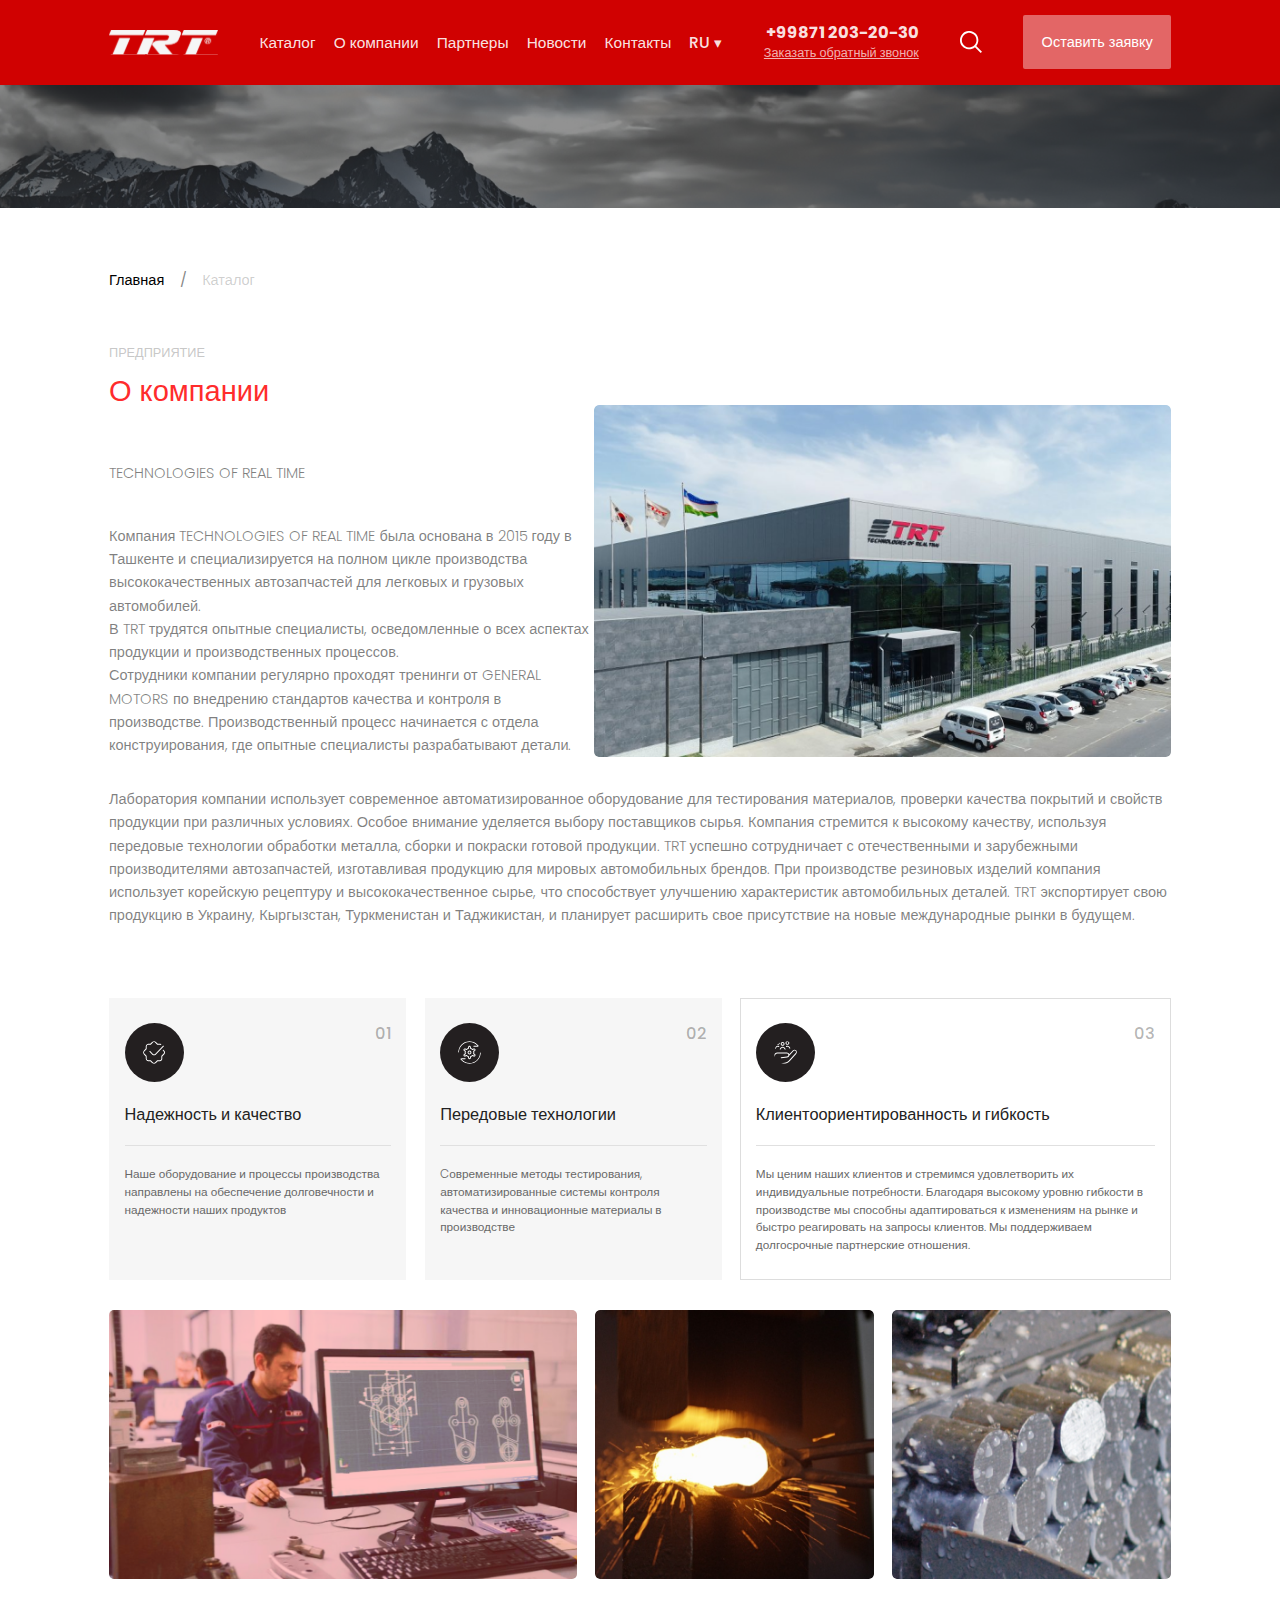
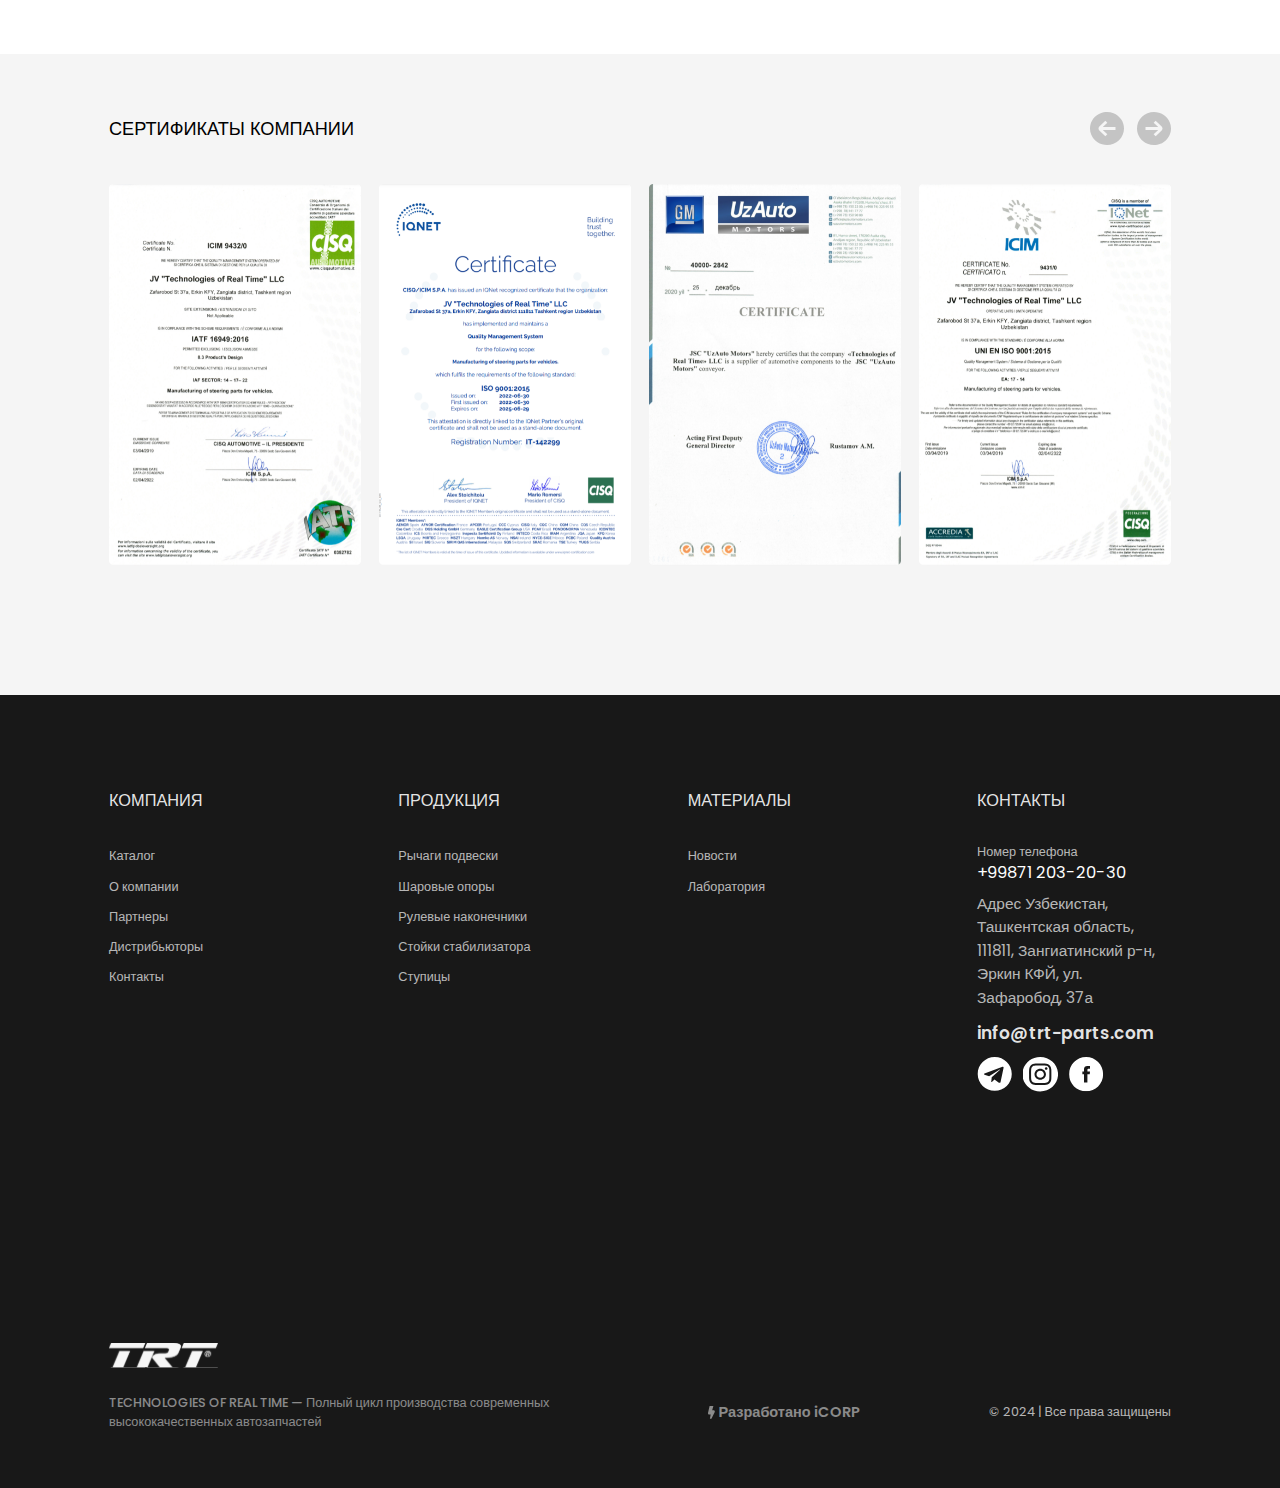
<file: about.html>
<!DOCTYPE html>
<html lang="en">
	<head>
		<meta charset="UTF-8" />
		<meta name="viewport" content="width=device-width, initial-scale=1.0" />
		<link rel="shortcut icon" href="./assets/imgs/logo.svg" type="image/x-icon" />

		<link rel="stylesheet" href="./style/swiper.min.css" />
		<link rel="stylesheet" href="./style/main.css" />

		<!-- script  -->
		<script src="./script/lib/jquery-3.7.1.min.js" defer></script>
		<script src="./script/lib/swiper.min.js" defer></script>

		<!-- gsap -->
		<script src="./script/lib/gsap/gsap.min.js" defer></script>
		<script src="./script/lib/gsap/Observer.min.js" defer></script>
		<script src="./script/lib/gsap/ScrollSmoother.min.js" defer></script>
		<script src="./script/lib/gsap/ScrollToPlugin.js" defer></script>
		<script src="./script/lib/gsap/ScrollTrigger.min.js" defer></script>

		<!-- my script  -->
		<script src="./script/slider.js" defer></script>
		<script src="./script/app.js" defer></script>
		<title>TRT</title>
	</head>
	<body class="pages about">
		<!-- header start -->
		<header>
			<a href="./index.html" class="logo__container">
				<img src="./assets/imgs/logo.svg" alt="" />
			</a>
			<nav class="navbar">
				<a href="" class="nav__item">Каталог</a>
				<a href="" class="nav__item">О компании</a>
				<a href="" class="nav__item">Партнеры</a>
				<a href="" class="nav__item">Новости</a>
				<a href="" class="nav__item">Контакты</a>
				<div class="dropdown-lang">
					<div class="current-lang">RU ▾</div>
					<ul class="dropdown-list">
						<li class="item-dropdown">RU</li>
						<li class="item-dropdown">UZ</li>
						<li class="item-dropdown">EN</li>
					</ul>
				</div>
			</nav>
			<div class="phone">
				<a href="tel:+99871 203-20-30" class="phone__link">+99871 203-20-30</a>
				<span class="phone__sub">Заказать обратный звонок</span>
			</div>
			<div id="search_icon">
				<img src="./assets/icons/search.svg" alt="" class="search__icon" />
			</div>
			<a href="" class="request__btn">Оставить заявку</a>
			<div class="menu-btn">
				<div class="menu-btn__replacer"></div>
				<img src="./assets/icons/menu-burger.svg" alt="" class="menu-btn__burger" />
				<img src="./assets/icons/circle-xmark.svg" alt="" class="menu-btn__close" />
			</div>
		</header>
		<div class="mobile-menu">
			<span class="mobile-menu__title">МЕНЮ</span>
			<div class="mobile-menu__navbar">
				<a href="" class="navbar__item">Главная</a>
				<a href="" class="navbar__item">Каталог</a>
				<a href="" class="navbar__item">О компании</a>
				<a href="" class="navbar__item">Лаборатория</a>
				<a href="" class="navbar__item">Партнеры</a>
				<a href="" class="navbar__item">Новости</a>
				<a href="" class="navbar__item">Контакты</a>
				<div class="dropdown-lang">
					<div class="current-lang">RU ▾</div>
					<ul class="dropdown-list">
						<li class="item-dropdown">RU</li>
						<li class="item-dropdown">UZ</li>
						<li class="item-dropdown">EN</li>
					</ul>
				</div>
			</div>
			<div class="phone">
				<span class="phone__sub">Номер телефона</span>
				<a href="tel:+99871 203-20-30" class="phone__link">+99871 203-20-30</a>
			</div>
			<p class="address">Адрес Узбекистан, Ташкентская область, 111811, Зангиатинский р-н, Эркин КФЙ, ул. Зафаробод, 37а</p>
			<a href="mailto:info@trt-parts.com" class="mail">info@trt-parts.com</a>
			<div class="socmedia">
				<a href="" class="soc__item"><img src="./assets/icons/socmedia-1.svg" alt="" /></a>
				<a href="" class="soc__item"><img src="./assets/icons/socmedia-2.svg" alt="" /></a>
				<a href="" class="soc__item"><img src="./assets/icons/socmedia-3.svg" alt="" /></a>
			</div>
		</div>
		<!-- header end -->

		<img src="./assets/imgs/pages-top.png" alt="" class="pages-top" />

		<div class="breakets">
			<a href="" class="breakets__item">Главная</a>
			<a href="" class="breakets__item">Каталог</a>
		</div>

		<div class="about-page">
			<div class="about__container">
				<div class="about__content">
					<div class="flex-end">
						<div class="flex-col-start">
							<span class="span-text">ПРЕДПРИЯТИЕ</span>
							<h2 class="block-title"><span>О компании</span></h2>
							<h3 class="sub content__title">TECHNOLOGIES OF REAL TIME</h3>
							<div class="sub">
								<p>
									Компания TECHNOLOGIES OF REAL TIME была основана в 2015 году в Ташкенте и специализируется на полном цикле производства высококачественных
									автозапчастей для легковых и грузовых автомобилей.
								</p>

								<p>В TRT трудятся опытные специалисты, осведомленные о всех аспектах продукции и производственных процессов.</p>
								<p>
									Сотрудники компании регулярно проходят тренинги от GENERAL MOTORS по внедрению стандартов качества и контроля в производстве. Производственный
									процесс начинается с отдела конструирования, где опытные специалисты разрабатывают детали.
								</p>
							</div>
						</div>
						<img src="./assets/imgs/about-img.png" alt="" class="about-img" />
					</div>
					<p class="sub">
						Лаборатория компании использует современное автоматизированное оборудование для тестирования материалов, проверки качества покрытий и свойств
						продукции при различных условиях. Особое внимание уделяется выбору поставщиков сырья. Компания стремится к высокому качеству, используя передовые
						технологии обработки металла, сборки и покраски готовой продукции. TRT успешно сотрудничает с отечественными и зарубежными производителями
						автозапчастей, изготавливая продукцию для мировых автомобильных брендов. При производстве резиновых изделий компания использует корейскую рецептуру
						и высококачественное сырье, что способствует улучшению характеристик автомобильных деталей. TRT экспортирует свою продукцию в Украину, Кыргызстан,
						Туркменистан и Таджикистан, и планирует расширить свое присутствие на новые международные рынки в будущем.
					</p>
				</div>
				<div class="quality__cards">
					<div class="quality__card">
						<div class="card__top">
							<img src="./assets/icons/quality-card-1.svg" alt="" class="card__img" />
							<span class="card__number">01</span>
						</div>
						<h4 class="card__title">Надежность и качество</h4>
						<p class="card__sub">Наше оборудование и процессы производства направлены на обеспечение долговечности и надежности наших продуктов</p>
					</div>
					<div class="quality__card">
						<div class="card__top">
							<img src="./assets/icons/quality-card-2.svg" alt="" class="card__img" />
							<span class="card__number">02</span>
						</div>
						<h4 class="card__title">Передовые технологии</h4>
						<p class="card__sub">Cовременные методы тестирования, автоматизированные системы контроля качества и инновационные материалы в производстве</p>
					</div>
					<div class="quality__card">
						<div class="card__top">
							<img src="./assets/icons/quality-card-3.svg" alt="" class="card__img" />
							<span class="card__number">03</span>
						</div>
						<h4 class="card__title">Клиентоориентированность и гибкость</h4>
						<p class="card__sub">
							Мы ценим наших клиентов и стремимся удовлетворить их индивидуальные потребности. Благодаря высокому уровню гибкости в производстве мы способны
							адаптироваться к изменениям на рынке и быстро реагировать на запросы клиентов. Мы поддерживаем долгосрочные партнерские отношения.
						</p>
					</div>
				</div>

				<div class="gallery">
					<img src="./assets/imgs/gallery-1.png" alt="" class="gallery__item" />
					<img src="./assets/imgs/gallery-2.png" alt="" class="gallery__item" />
					<img src="./assets/imgs/gallery-3.png" alt="" class="gallery__item" />
				</div>
			</div>
			<div class="certificates">
				<div class="flex-center">
					<h2 class="certificate__title">СЕРТИФИКАТЫ КОМПАНИИ</h2>
					<div class="btns">
						<img src="./assets/imgs/certificate-btn-left.svg" alt="" class="certificate__btn prev" />
						<img src="./assets/imgs/certificate-btn-right.svg" alt="" class="certificate__btn next" />
					</div>
				</div>
				<div class="swiper certificates__slider">
					<div class="swiper-wrapper">
						<a href="" class="swiper-slide certificate__item">
							<img src="./assets/imgs/certificate-slide-1.png" alt="" class="certificate__item__img" />
						</a>
						<a href="" class="swiper-slide certificate__item">
							<img src="./assets/imgs/certificate-slide-2.png" alt="" class="certificate__item__img" />
						</a>
						<a href="" class="swiper-slide certificate__item">
							<img src="./assets/imgs/certificate-slide-3.png" alt="" class="certificate__item__img" />
						</a>
						<a href="" class="swiper-slide certificate__item">
							<img src="./assets/imgs/certificate-slide-4.png" alt="" class="certificate__item__img" />
						</a>
						<a href="" class="swiper-slide certificate__item">
							<img src="./assets/imgs/certificate-slide-1.png" alt="" class="certificate__item__img" />
						</a>
						<a href="" class="swiper-slide certificate__item">
							<img src="./assets/imgs/certificate-slide-3.png" alt="" class="certificate__item__img" />
						</a>
					</div>
				</div>
			</div>
		</div>

		<!-- footer -->
		<footer>
			<div class="footer__content">
				<div class="flex-col-start">
					<h5 class="footer__title">КОМПАНИЯ</h5>
					<div class="footer__nav">
						<a href="" class="footer__nav__item">Каталог</a>
						<a href="" class="footer__nav__item">О компании</a>
						<a href="" class="footer__nav__item">Партнеры</a>
						<a href="" class="footer__nav__item">Дистрибьюторы</a>
						<a href="" class="footer__nav__item">Контакты</a>
					</div>
				</div>
				<div class="flex-col-start">
					<h5 class="footer__title">ПРОДУКЦИЯ</h5>
					<div class="footer__nav">
						<a href="" class="footer__nav__item">Рычаги подвески</a>
						<a href="" class="footer__nav__item">Шаровые опоры</a>
						<a href="" class="footer__nav__item">Рулевые наконечники</a>
						<a href="" class="footer__nav__item">Стойки стабилизатора</a>
						<a href="" class="footer__nav__item">Ступицы</a>
					</div>
				</div>
				<div class="flex-col-start">
					<h5 class="footer__title">МАТЕРИАЛЫ</h5>
					<div class="footer__nav">
						<a href="" class="footer__nav__item">Новости</a>
						<a href="" class="footer__nav__item">Лаборатория</a>
					</div>
				</div>
				<div class="flex-col-start">
					<h5 class="footer__title">КОНТАКТЫ</h5>
					<div class="footer__nav">
						<div class="phone">
							<span class="phone__sub">Номер телефона</span>
							<a href="tel:+99871 203-20-30" class="phone__link">+99871 203-20-30</a>
						</div>
						<p class="address">Адрес Узбекистан, Ташкентская область, 111811, Зангиатинский р-н, Эркин КФЙ, ул. Зафаробод, 37а</p>
						<a href="mailto:info@trt-parts.com" class="mail">info@trt-parts.com</a>
						<div class="socmedia">
							<a href="" class="soc__item"><img src="./assets/icons/socmedia-1.svg" alt="" /></a>
							<a href="" class="soc__item"><img src="./assets/icons/socmedia-2.svg" alt="" /></a>
							<a href="" class="soc__item"><img src="./assets/icons/socmedia-3.svg" alt="" /></a>
						</div>
					</div>
				</div>
			</div>
			<a href="./index.html" class="logo__container">
				<img src="./assets/imgs/logo.svg" alt="" />
			</a>
			<div class="footer__bottom">
				<div class="footer__about">TECHNOLOGIES OF REAL TIME — Полный цикл производства современных высококачественных автозапчастей</div>
				<a href="http://icorp.uz" target="_blank" class="icorp"> <img src="./assets/icons/icorp.svg" alt="" />Разработано iCORP </a>
				<span class="copy">© 2024 | Все права защищены</span>
			</div>
		</footer>
	</body>
</html>
</file>
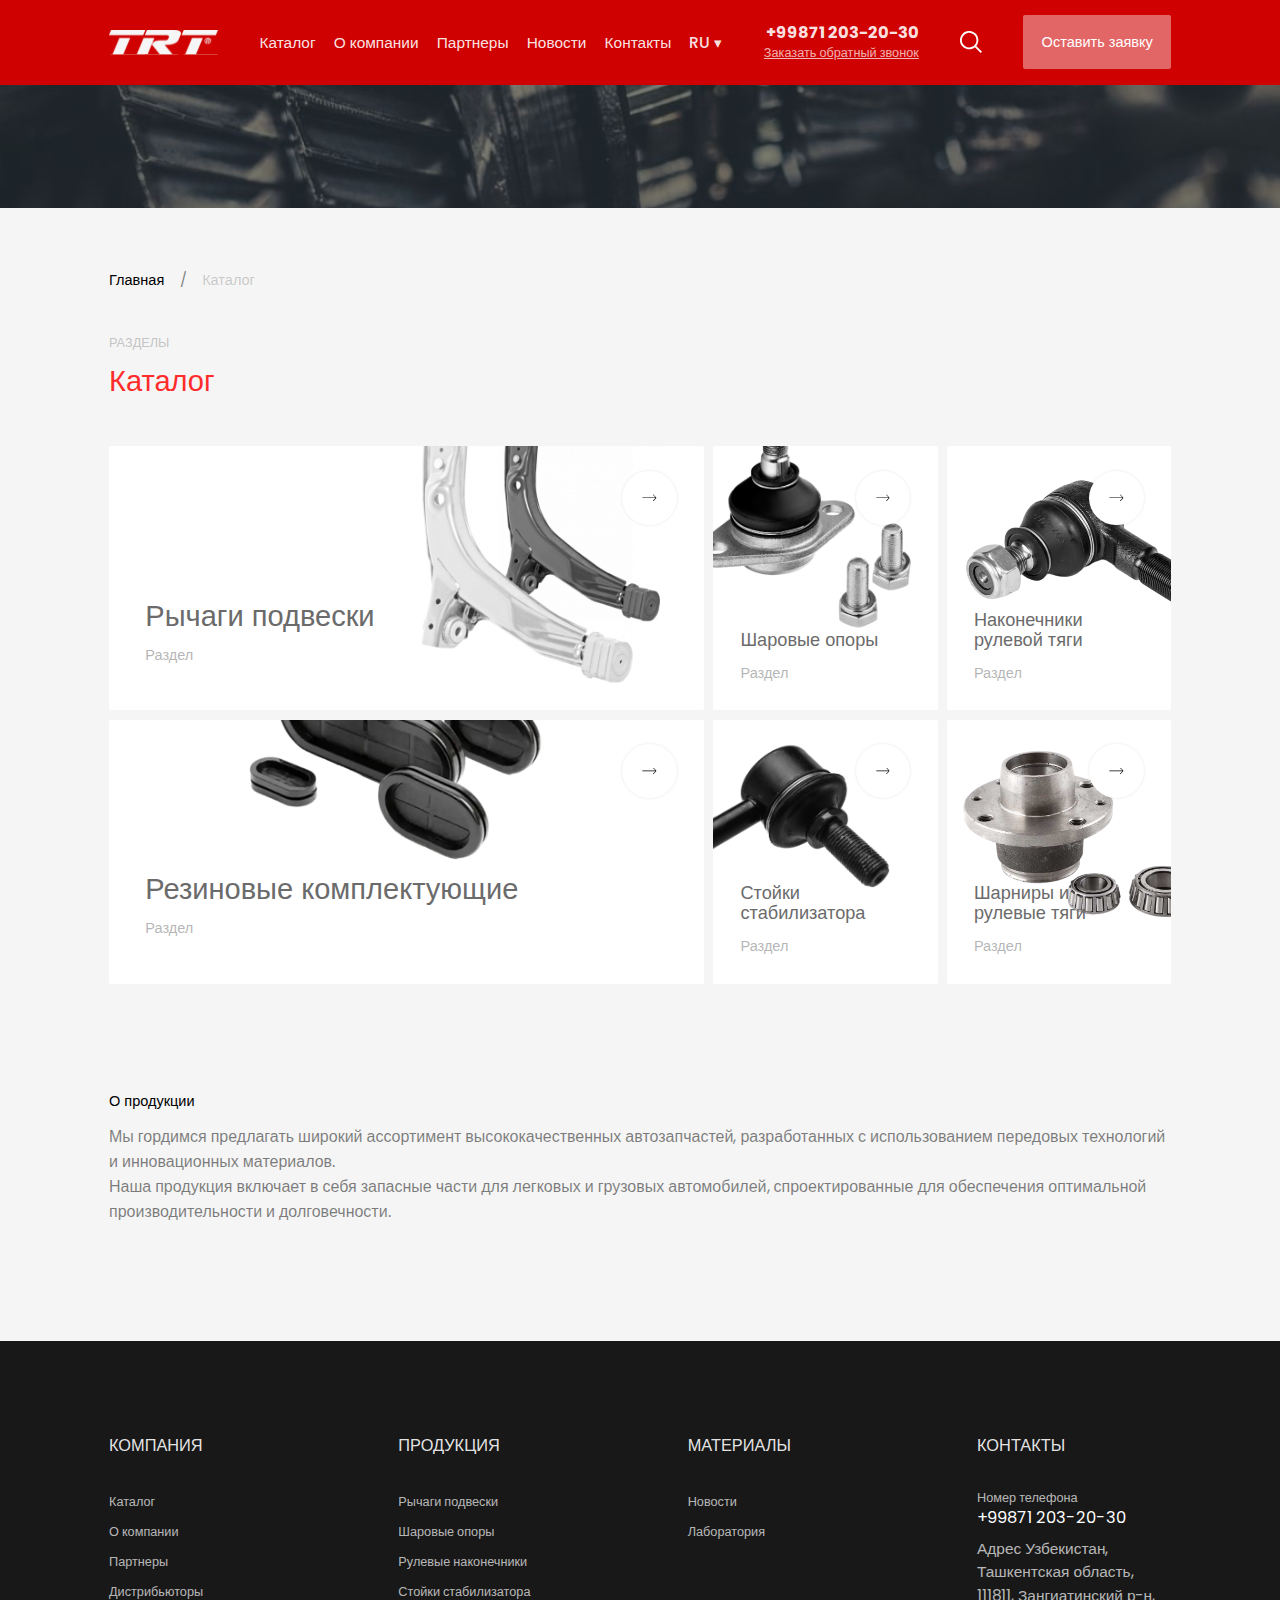
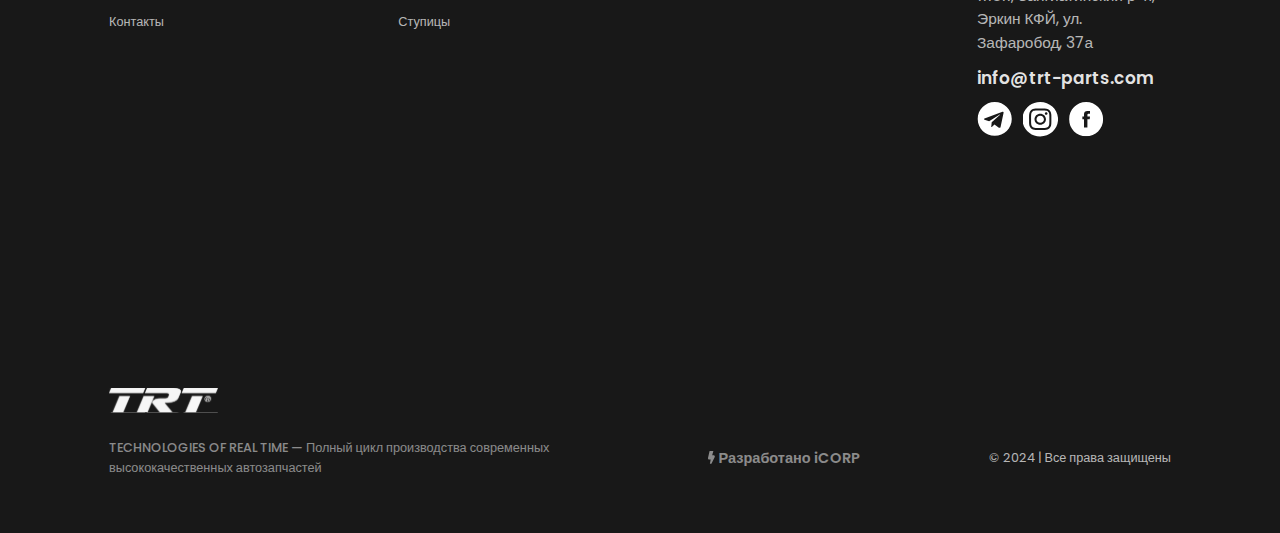
<file: catalog.html>
<!DOCTYPE html>
<html lang="en">
	<head>
		<meta charset="UTF-8" />
		<meta name="viewport" content="width=device-width, initial-scale=1.0" />
		<link rel="shortcut icon" href="./assets/imgs/logo.svg" type="image/x-icon" />

		<link rel="stylesheet" href="./style/swiper.min.css" />
		<link rel="stylesheet" href="./style/main.css" />

		<!-- script  -->
		<script src="./script/lib/jquery-3.7.1.min.js" defer></script>
		<script src="./script/lib/swiper.min.js" defer></script>

		<!-- gsap -->
		<script src="./script/lib/gsap/gsap.min.js" defer></script>
		<script src="./script/lib/gsap/Observer.min.js" defer></script>
		<script src="./script/lib/gsap/ScrollSmoother.min.js" defer></script>
		<script src="./script/lib/gsap/ScrollToPlugin.js" defer></script>
		<script src="./script/lib/gsap/ScrollTrigger.min.js" defer></script>

		<!-- my script  -->
		<script src="./script/slider.js" defer></script>
		<script src="./script/app.js" defer></script>
		<title>TRT</title>
	</head>
	<body class="pages">
		<!-- header start -->
		<header>
			<a href="./index.html" class="logo__container">
				<img src="./assets/imgs/logo.svg" alt="" />
			</a>
			<nav class="navbar">
				<a href="" class="nav__item">Каталог</a>
				<a href="" class="nav__item">О компании</a>
				<a href="" class="nav__item">Партнеры</a>
				<a href="" class="nav__item">Новости</a>
				<a href="" class="nav__item">Контакты</a>
				<div class="dropdown-lang">
					<div class="current-lang">RU ▾</div>
					<ul class="dropdown-list">
						<li class="item-dropdown">RU</li>
						<li class="item-dropdown">UZ</li>
						<li class="item-dropdown">EN</li>
					</ul>
				</div>
			</nav>
			<div class="phone">
				<a href="tel:+99871 203-20-30" class="phone__link">+99871 203-20-30</a>
				<span class="phone__sub">Заказать обратный звонок</span>
			</div>
			<div id="search_icon">
				<img src="./assets/icons/search.svg" alt="" class="search__icon" />
			</div>
			<a href="" class="request__btn">Оставить заявку</a>
			<div class="menu-btn">
				<div class="menu-btn__replacer"></div>
				<img src="./assets/icons/menu-burger.svg" alt="" class="menu-btn__burger" />
				<img src="./assets/icons/circle-xmark.svg" alt="" class="menu-btn__close" />
			</div>
		</header>
		<div class="mobile-menu">
			<span class="mobile-menu__title">МЕНЮ</span>
			<div class="mobile-menu__navbar">
				<a href="" class="navbar__item">Главная</a>
				<a href="" class="navbar__item">Каталог</a>
				<a href="" class="navbar__item">О компании</a>
				<a href="" class="navbar__item">Лаборатория</a>
				<a href="" class="navbar__item">Партнеры</a>
				<a href="" class="navbar__item">Новости</a>
				<a href="" class="navbar__item">Контакты</a>
				<div class="dropdown-lang">
					<div class="current-lang">RU ▾</div>
					<ul class="dropdown-list">
						<li class="item-dropdown">RU</li>
						<li class="item-dropdown">UZ</li>
						<li class="item-dropdown">EN</li>
					</ul>
				</div>
			</div>
			<div class="phone">
				<span class="phone__sub">Номер телефона</span>
				<a href="tel:+99871 203-20-30" class="phone__link">+99871 203-20-30</a>
			</div>
			<p class="address">Адрес Узбекистан, Ташкентская область, 111811, Зангиатинский р-н, Эркин КФЙ, ул. Зафаробод, 37а</p>
			<a href="mailto:info@trt-parts.com" class="mail">info@trt-parts.com</a>
			<div class="socmedia">
				<a href="" class="soc__item"><img src="./assets/icons/socmedia-1.svg" alt="" /></a>
				<a href="" class="soc__item"><img src="./assets/icons/socmedia-2.svg" alt="" /></a>
				<a href="" class="soc__item"><img src="./assets/icons/socmedia-3.svg" alt="" /></a>
			</div>
		</div>
		<!-- header end -->

		<img src="./assets/imgs/catalog-top-img.png" alt="" class="pages-top" />

		<div class="breakets">
			<a href="" class="breakets__item">Главная</a>
			<a href="" class="breakets__item">Каталог</a>
		</div>

		<div class="catalog-page">
			<span class="span-text">РАЗДЕЛЫ</span>
			<h2 class="block-title"><span>Каталог</span></h2>
			<div class="catalog__cards">
				<div class="catalog__cards__big">
					<a href="" class="catalog__card">
						<div class="btn-arrow-right">
							<img src="./assets/icons/arrow-right-btn.svg" alt="" />
						</div>
						<img src="./assets/imgs/catalog-1.png" alt="" class="catalog__card__img" />
						<h3 class="block-title catalog__card__title">Рычаги подвески</h3>
						<p class="sub">Раздел</p>
					</a>
					<a href="" class="catalog__card">
						<div class="btn-arrow-right">
							<img src="./assets/icons/arrow-right-btn.svg" alt="" />
						</div>
						<img src="./assets/imgs/catalog-4.png" alt="" class="catalog__card__img" />
						<h3 class="block-title catalog__card__title">Резиновые комплектующие</h3>
						<p class="sub">Раздел</p>
					</a>
				</div>
				<div class="catalog__cards__small">
					<a href="" class="catalog__card">
						<div class="btn-arrow-right">
							<img src="./assets/icons/arrow-right-btn.svg" alt="" />
						</div>
						<img src="./assets/imgs/catalog-2.png" alt="" class="catalog__card__img" />
						<h3 class="block-title catalog__card__title">Шаровые опоры</h3>
						<p class="sub">Раздел</p>
					</a>
					<a href="" class="catalog__card">
						<div class="btn-arrow-right">
							<img src="./assets/icons/arrow-right-btn.svg" alt="" />
						</div>
						<img src="./assets/imgs/catalog-3.png" alt="" class="catalog__card__img" />
						<h3 class="block-title catalog__card__title">Наконечники рулевой тяги</h3>
						<p class="sub">Раздел</p>
					</a>
					<a href="" class="catalog__card">
						<div class="btn-arrow-right">
							<img src="./assets/icons/arrow-right-btn.svg" alt="" />
						</div>
						<img src="./assets/imgs/catalog-5.png" alt="" class="catalog__card__img" />
						<h3 class="block-title catalog__card__title">Стойки стабилизатора</h3>
						<p class="sub">Раздел</p>
					</a>
					<a href="" class="catalog__card">
						<div class="btn-arrow-right">
							<img src="./assets/icons/arrow-right-btn.svg" alt="" />
						</div>
						<img src="./assets/imgs/catalog-6.png" alt="" class="catalog__card__img" />
						<h3 class="block-title catalog__card__title">Шарниры и рулевые тяги</h3>
						<p class="sub">Раздел</p>
					</a>
				</div>
			</div>
			<div class="catalog__sub">
				<p class="sub">О продукции</p>
				<div class="catalog__sub__content">
					<p>
						Мы гордимся предлагать широкий ассортимент высококачественных автозапчастей, разработанных с использованием передовых технологий и инновационных
						материалов.
					</p>
					<p>
						Наша продукция включает в себя запасные части для легковых и грузовых автомобилей, спроектированные для обеспечения оптимальной производительности и
						долговечности.
					</p>
				</div>
			</div>
		</div>

		<!-- footer -->
		<footer>
			<div class="footer__content">
				<div class="flex-col-start">
					<h5 class="footer__title">КОМПАНИЯ</h5>
					<div class="footer__nav">
						<a href="" class="footer__nav__item">Каталог</a>
						<a href="" class="footer__nav__item">О компании</a>
						<a href="" class="footer__nav__item">Партнеры</a>
						<a href="" class="footer__nav__item">Дистрибьюторы</a>
						<a href="" class="footer__nav__item">Контакты</a>
					</div>
				</div>
				<div class="flex-col-start">
					<h5 class="footer__title">ПРОДУКЦИЯ</h5>
					<div class="footer__nav">
						<a href="" class="footer__nav__item">Рычаги подвески</a>
						<a href="" class="footer__nav__item">Шаровые опоры</a>
						<a href="" class="footer__nav__item">Рулевые наконечники</a>
						<a href="" class="footer__nav__item">Стойки стабилизатора</a>
						<a href="" class="footer__nav__item">Ступицы</a>
					</div>
				</div>
				<div class="flex-col-start">
					<h5 class="footer__title">МАТЕРИАЛЫ</h5>
					<div class="footer__nav">
						<a href="" class="footer__nav__item">Новости</a>
						<a href="" class="footer__nav__item">Лаборатория</a>
					</div>
				</div>
				<div class="flex-col-start">
					<h5 class="footer__title">КОНТАКТЫ</h5>
					<div class="footer__nav">
						<div class="phone">
							<span class="phone__sub">Номер телефона</span>
							<a href="tel:+99871 203-20-30" class="phone__link">+99871 203-20-30</a>
						</div>
						<p class="address">Адрес Узбекистан, Ташкентская область, 111811, Зангиатинский р-н, Эркин КФЙ, ул. Зафаробод, 37а</p>
						<a href="mailto:info@trt-parts.com" class="mail">info@trt-parts.com</a>
						<div class="socmedia">
							<a href="" class="soc__item"><img src="./assets/icons/socmedia-1.svg" alt="" /></a>
							<a href="" class="soc__item"><img src="./assets/icons/socmedia-2.svg" alt="" /></a>
							<a href="" class="soc__item"><img src="./assets/icons/socmedia-3.svg" alt="" /></a>
						</div>
					</div>
				</div>
			</div>
			<a href="./index.html" class="logo__container">
				<img src="./assets/imgs/logo.svg" alt="" />
			</a>
			<div class="footer__bottom">
				<div class="footer__about">TECHNOLOGIES OF REAL TIME — Полный цикл производства современных высококачественных автозапчастей</div>
				<a href="http://icorp.uz" target="_blank" class="icorp"> <img src="./assets/icons/icorp.svg" alt="" />Разработано iCORP </a>
				<span class="copy">© 2024 | Все права защищены</span>
			</div>
		</footer>
	</body>
</html>
</file>
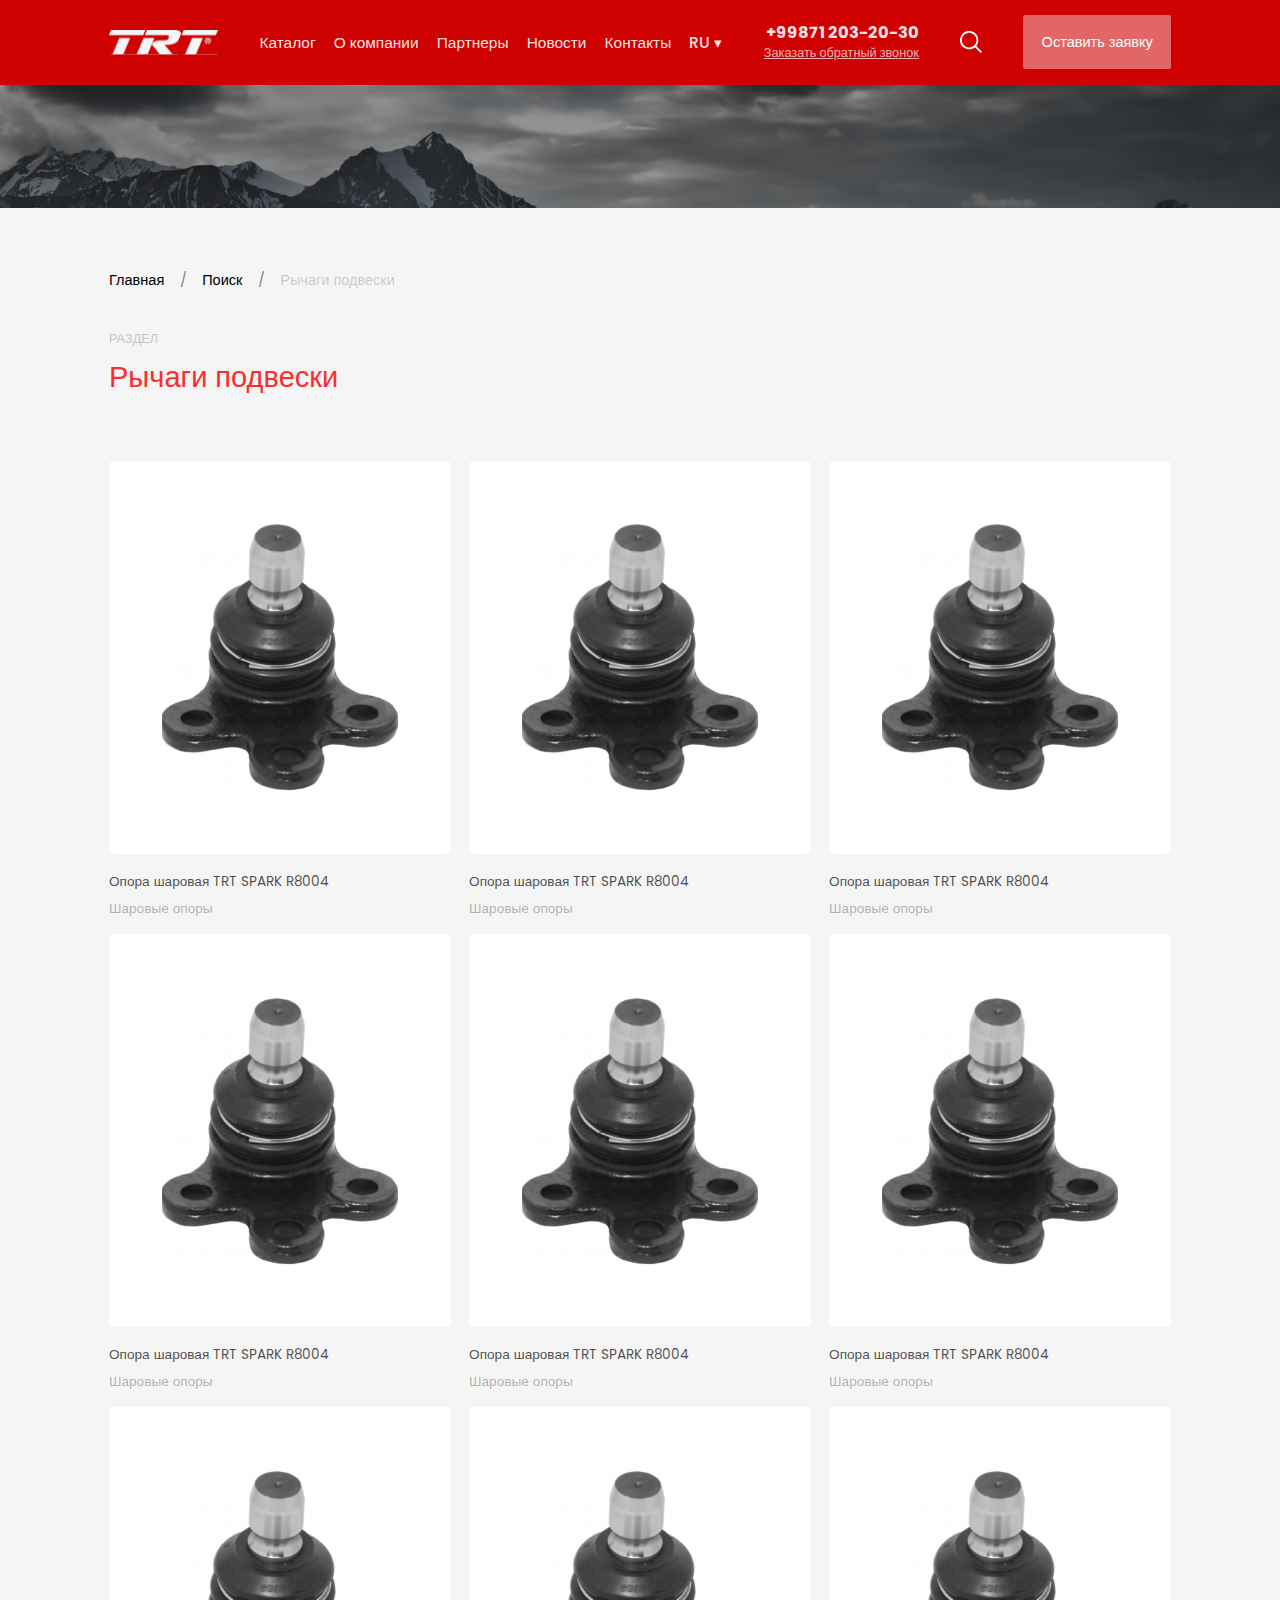
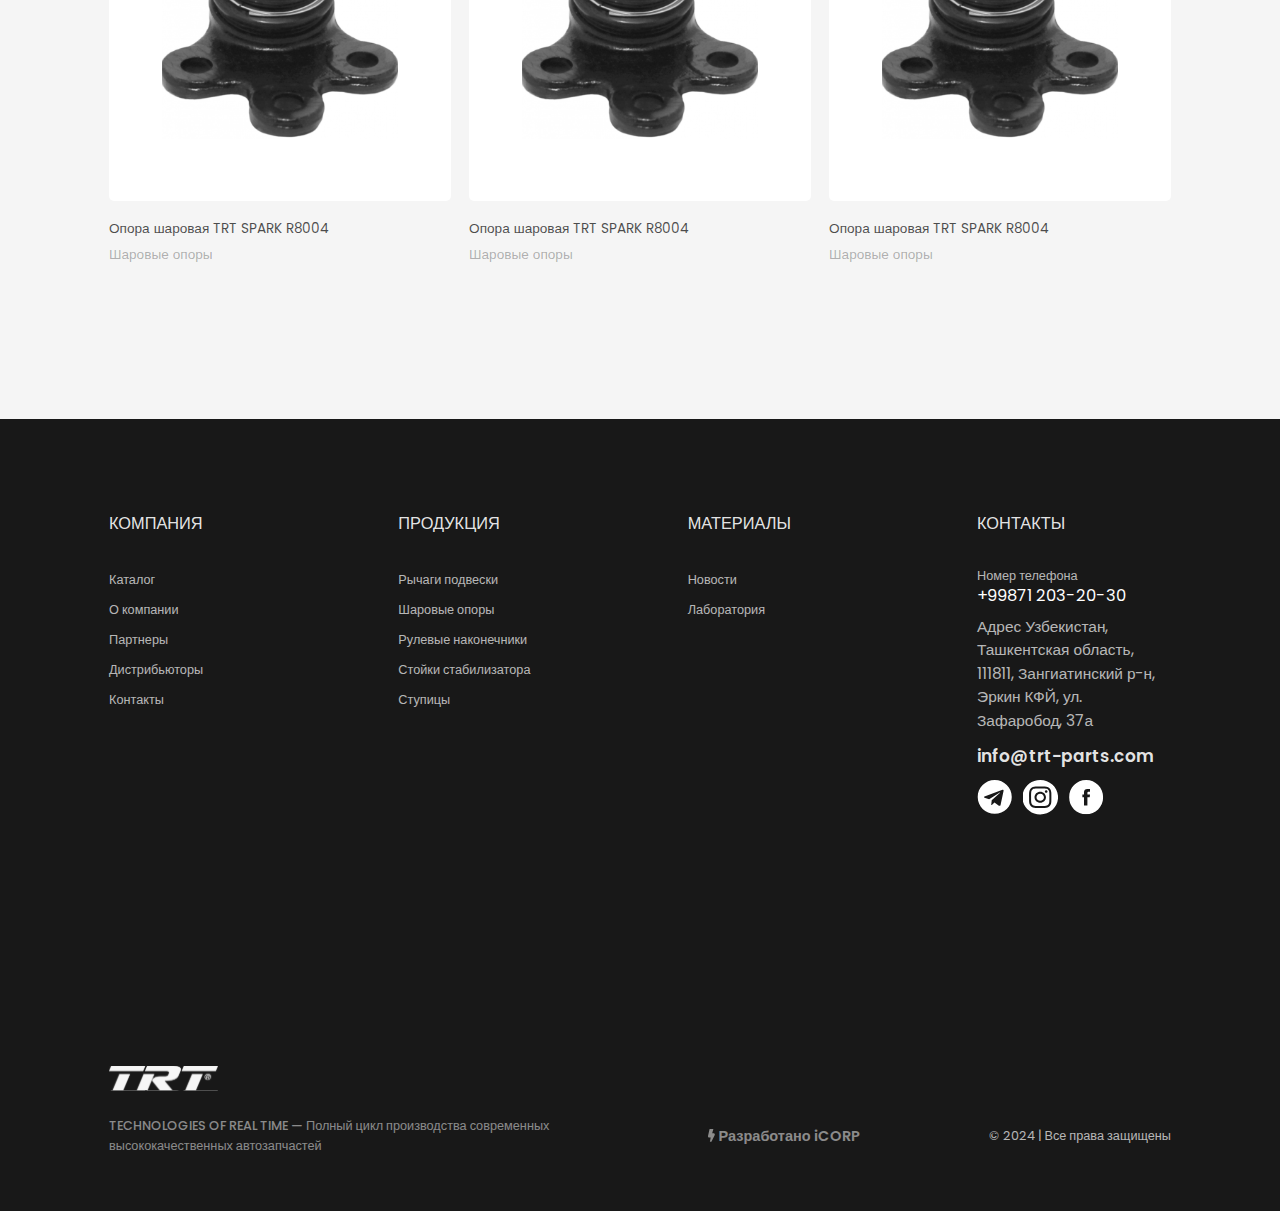
<file: catalog__item.html>
<!DOCTYPE html>
<html lang="en">
	<head>
		<meta charset="UTF-8" />
		<meta name="viewport" content="width=device-width, initial-scale=1.0" />
		<link rel="shortcut icon" href="./assets/imgs/logo.svg" type="image/x-icon" />

		<link rel="stylesheet" href="./style/swiper.min.css" />
		<link rel="stylesheet" href="./style/main.css" />

		<!-- script  -->
		<script src="./script/lib/jquery-3.7.1.min.js" defer></script>
		<script src="./script/lib/swiper.min.js" defer></script>

		<!-- gsap -->
		<script src="./script/lib/gsap/gsap.min.js" defer></script>
		<script src="./script/lib/gsap/Observer.min.js" defer></script>
		<script src="./script/lib/gsap/ScrollSmoother.min.js" defer></script>
		<script src="./script/lib/gsap/ScrollToPlugin.js" defer></script>
		<script src="./script/lib/gsap/ScrollTrigger.min.js" defer></script>

		<!-- my script  -->
		<script src="./script/slider.js" defer></script>
		<script src="./script/app.js" defer></script>
		<title>TRT</title>
	</head>
	<body class="pages">
		<!-- header start -->
		<header>
			<a href="./index.html" class="logo__container">
				<img src="./assets/imgs/logo.svg" alt="" />
			</a>
			<nav class="navbar">
				<a href="" class="nav__item">Каталог</a>
				<a href="" class="nav__item">О компании</a>
				<a href="" class="nav__item">Партнеры</a>
				<a href="" class="nav__item">Новости</a>
				<a href="" class="nav__item">Контакты</a>
				<div class="dropdown-lang">
					<div class="current-lang">RU ▾</div>
					<ul class="dropdown-list">
						<li class="item-dropdown">RU</li>
						<li class="item-dropdown">UZ</li>
						<li class="item-dropdown">EN</li>
					</ul>
				</div>
			</nav>
			<div class="phone">
				<a href="tel:+99871 203-20-30" class="phone__link">+99871 203-20-30</a>
				<span class="phone__sub">Заказать обратный звонок</span>
			</div>
			<div id="search_icon">
				<img src="./assets/icons/search.svg" alt="" class="search__icon" />
			</div>
			<a href="" class="request__btn">Оставить заявку</a>
			<div class="menu-btn">
				<div class="menu-btn__replacer"></div>
				<img src="./assets/icons/menu-burger.svg" alt="" class="menu-btn__burger" />
				<img src="./assets/icons/circle-xmark.svg" alt="" class="menu-btn__close" />
			</div>
		</header>
		<div class="mobile-menu">
			<span class="mobile-menu__title">МЕНЮ</span>
			<div class="mobile-menu__navbar">
				<a href="" class="navbar__item">Главная</a>
				<a href="" class="navbar__item">Каталог</a>
				<a href="" class="navbar__item">О компании</a>
				<a href="" class="navbar__item">Лаборатория</a>
				<a href="" class="navbar__item">Партнеры</a>
				<a href="" class="navbar__item">Новости</a>
				<a href="" class="navbar__item">Контакты</a>
				<div class="dropdown-lang">
					<div class="current-lang">RU ▾</div>
					<ul class="dropdown-list">
						<li class="item-dropdown">RU</li>
						<li class="item-dropdown">UZ</li>
						<li class="item-dropdown">EN</li>
					</ul>
				</div>
			</div>
			<div class="phone">
				<span class="phone__sub">Номер телефона</span>
				<a href="tel:+99871 203-20-30" class="phone__link">+99871 203-20-30</a>
			</div>
			<p class="address">Адрес Узбекистан, Ташкентская область, 111811, Зангиатинский р-н, Эркин КФЙ, ул. Зафаробод, 37а</p>
			<a href="mailto:info@trt-parts.com" class="mail">info@trt-parts.com</a>
			<div class="socmedia">
				<a href="" class="soc__item"><img src="./assets/icons/socmedia-1.svg" alt="" /></a>
				<a href="" class="soc__item"><img src="./assets/icons/socmedia-2.svg" alt="" /></a>
				<a href="" class="soc__item"><img src="./assets/icons/socmedia-3.svg" alt="" /></a>
			</div>
		</div>
		<!-- header end -->

		<img src="./assets/imgs/pages-top.png" alt="" class="pages-top" />

		<div class="breakets">
			<a href="" class="breakets__item">Главная</a>
			<a href="" class="breakets__item">Поиск</a>
			<a href="" class="breakets__item">Рычаги подвески</a>
		</div>

		<div class="filter">
			<div class="fiter__cotainer">
				<div class="flex-col-start">
					<span class="span-text">РАЗДЕЛ</span>
					<h2 class="block-title"><span>Рычаги подвески</span></h2>
				</div>
			</div>

			<div class="products">
				<a href="" class="product__item">
					<div class="product__preview">
						<img src="./assets/imgs/product-1.png" alt="" class="product__img" />
					</div>
					<h5 class="product__title">Опора шаровая TRT SPARK R8004</h5>
					<p class="product__sub">Шаровые опоры</p>
				</a>
				<a href="" class="product__item">
					<div class="product__preview">
						<img src="./assets/imgs/product-1.png" alt="" class="product__img" />
					</div>
					<h5 class="product__title">Опора шаровая TRT SPARK R8004</h5>
					<p class="product__sub">Шаровые опоры</p>
				</a>
				<a href="" class="product__item">
					<div class="product__preview">
						<img src="./assets/imgs/product-1.png" alt="" class="product__img" />
					</div>
					<h5 class="product__title">Опора шаровая TRT SPARK R8004</h5>
					<p class="product__sub">Шаровые опоры</p>
				</a>
				<a href="" class="product__item">
					<div class="product__preview">
						<img src="./assets/imgs/product-1.png" alt="" class="product__img" />
					</div>
					<h5 class="product__title">Опора шаровая TRT SPARK R8004</h5>
					<p class="product__sub">Шаровые опоры</p>
				</a>
				<a href="" class="product__item">
					<div class="product__preview">
						<img src="./assets/imgs/product-1.png" alt="" class="product__img" />
					</div>
					<h5 class="product__title">Опора шаровая TRT SPARK R8004</h5>
					<p class="product__sub">Шаровые опоры</p>
				</a>
				<a href="" class="product__item">
					<div class="product__preview">
						<img src="./assets/imgs/product-1.png" alt="" class="product__img" />
					</div>
					<h5 class="product__title">Опора шаровая TRT SPARK R8004</h5>
					<p class="product__sub">Шаровые опоры</p>
				</a>
				<a href="" class="product__item">
					<div class="product__preview">
						<img src="./assets/imgs/product-1.png" alt="" class="product__img" />
					</div>
					<h5 class="product__title">Опора шаровая TRT SPARK R8004</h5>
					<p class="product__sub">Шаровые опоры</p>
				</a>
				<a href="" class="product__item">
					<div class="product__preview">
						<img src="./assets/imgs/product-1.png" alt="" class="product__img" />
					</div>
					<h5 class="product__title">Опора шаровая TRT SPARK R8004</h5>
					<p class="product__sub">Шаровые опоры</p>
				</a>
				<a href="" class="product__item">
					<div class="product__preview">
						<img src="./assets/imgs/product-1.png" alt="" class="product__img" />
					</div>
					<h5 class="product__title">Опора шаровая TRT SPARK R8004</h5>
					<p class="product__sub">Шаровые опоры</p>
				</a>
			</div>
		</div>

		<!-- footer -->
		<footer>
			<div class="footer__content">
				<div class="flex-col-start">
					<h5 class="footer__title">КОМПАНИЯ</h5>
					<div class="footer__nav">
						<a href="" class="footer__nav__item">Каталог</a>
						<a href="" class="footer__nav__item">О компании</a>
						<a href="" class="footer__nav__item">Партнеры</a>
						<a href="" class="footer__nav__item">Дистрибьюторы</a>
						<a href="" class="footer__nav__item">Контакты</a>
					</div>
				</div>
				<div class="flex-col-start">
					<h5 class="footer__title">ПРОДУКЦИЯ</h5>
					<div class="footer__nav">
						<a href="" class="footer__nav__item">Рычаги подвески</a>
						<a href="" class="footer__nav__item">Шаровые опоры</a>
						<a href="" class="footer__nav__item">Рулевые наконечники</a>
						<a href="" class="footer__nav__item">Стойки стабилизатора</a>
						<a href="" class="footer__nav__item">Ступицы</a>
					</div>
				</div>
				<div class="flex-col-start">
					<h5 class="footer__title">МАТЕРИАЛЫ</h5>
					<div class="footer__nav">
						<a href="" class="footer__nav__item">Новости</a>
						<a href="" class="footer__nav__item">Лаборатория</a>
					</div>
				</div>
				<div class="flex-col-start">
					<h5 class="footer__title">КОНТАКТЫ</h5>
					<div class="footer__nav">
						<div class="phone">
							<span class="phone__sub">Номер телефона</span>
							<a href="tel:+99871 203-20-30" class="phone__link">+99871 203-20-30</a>
						</div>
						<p class="address">Адрес Узбекистан, Ташкентская область, 111811, Зангиатинский р-н, Эркин КФЙ, ул. Зафаробод, 37а</p>
						<a href="mailto:info@trt-parts.com" class="mail">info@trt-parts.com</a>
						<div class="socmedia">
							<a href="" class="soc__item"><img src="./assets/icons/socmedia-1.svg" alt="" /></a>
							<a href="" class="soc__item"><img src="./assets/icons/socmedia-2.svg" alt="" /></a>
							<a href="" class="soc__item"><img src="./assets/icons/socmedia-3.svg" alt="" /></a>
						</div>
					</div>
				</div>
			</div>
			<a href="./index.html" class="logo__container">
				<img src="./assets/imgs/logo.svg" alt="" />
			</a>
			<div class="footer__bottom">
				<div class="footer__about">TECHNOLOGIES OF REAL TIME — Полный цикл производства современных высококачественных автозапчастей</div>
				<a href="http://icorp.uz" target="_blank" class="icorp"> <img src="./assets/icons/icorp.svg" alt="" />Разработано iCORP </a>
				<span class="copy">© 2024 | Все права защищены</span>
			</div>
		</footer>
	</body>
</html>
</file>
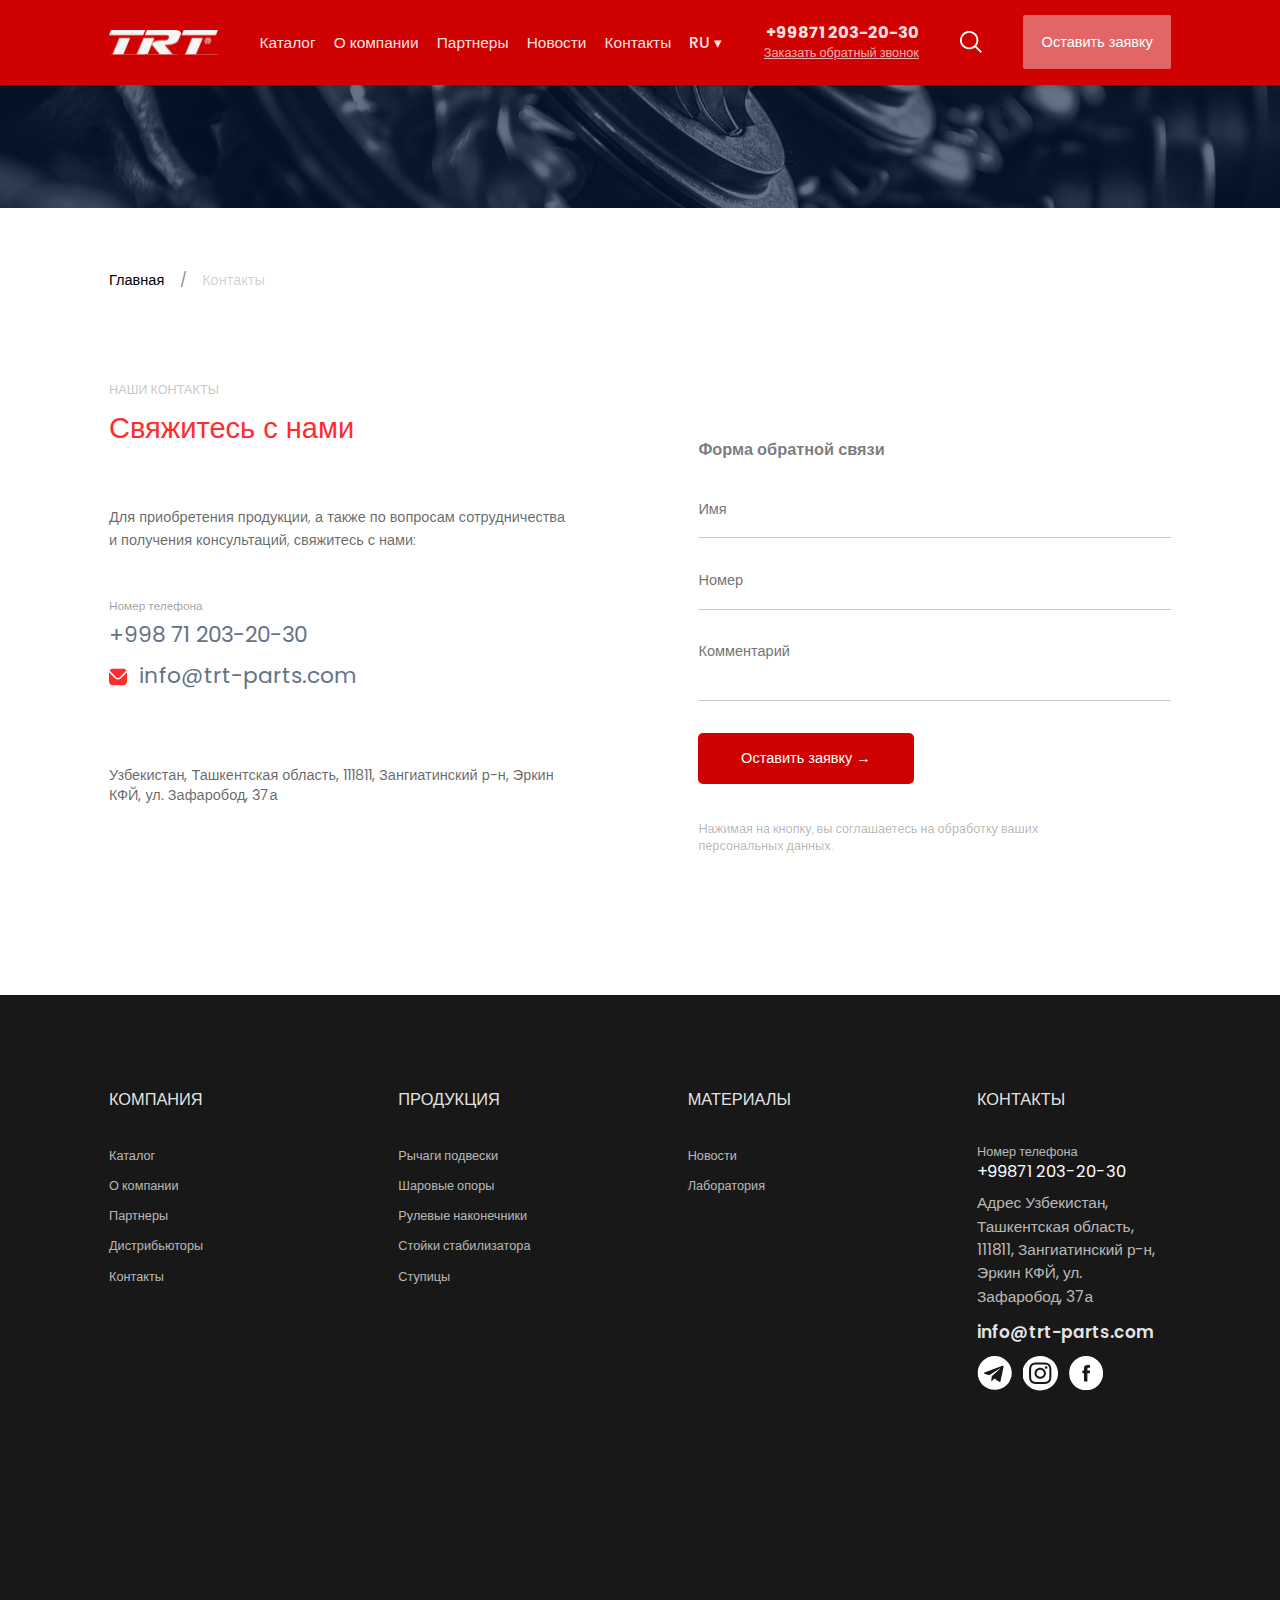
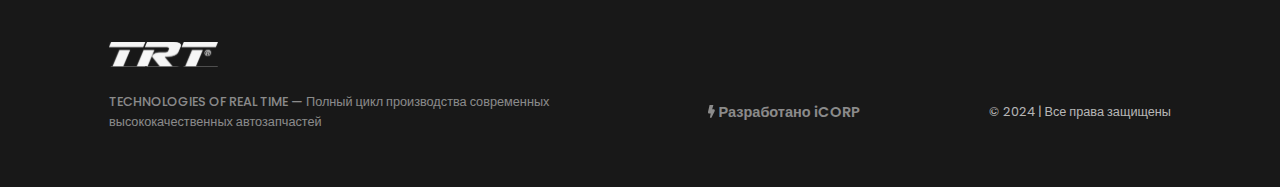
<file: contact.html>
<!DOCTYPE html>
<html lang="en">
	<head>
		<meta charset="UTF-8" />
		<meta name="viewport" content="width=device-width, initial-scale=1.0" />
		<link rel="shortcut icon" href="./assets/imgs/logo.svg" type="image/x-icon" />

		<link rel="stylesheet" href="./style/swiper.min.css" />
		<link rel="stylesheet" href="./style/main.css" />

		<!-- script  -->
		<script src="./script/lib/jquery-3.7.1.min.js" defer></script>
		<script src="./script/lib/swiper.min.js" defer></script>

		<!-- gsap -->
		<script src="./script/lib/gsap/gsap.min.js" defer></script>
		<script src="./script/lib/gsap/Observer.min.js" defer></script>
		<script src="./script/lib/gsap/ScrollSmoother.min.js" defer></script>
		<script src="./script/lib/gsap/ScrollToPlugin.js" defer></script>
		<script src="./script/lib/gsap/ScrollTrigger.min.js" defer></script>

		<!-- my script  -->
		<script src="./script/slider.js" defer></script>
		<script src="./script/app.js" defer></script>
		<title>TRT</title>
	</head>
	<body>
		<!-- header start -->
		<header>
			<a href="./index.html" class="logo__container">
				<img src="./assets/imgs/logo.svg" alt="" />
			</a>
			<nav class="navbar">
				<a href="" class="nav__item">Каталог</a>
				<a href="" class="nav__item">О компании</a>
				<a href="" class="nav__item">Партнеры</a>
				<a href="" class="nav__item">Новости</a>
				<a href="" class="nav__item">Контакты</a>
				<div class="dropdown-lang">
					<div class="current-lang">RU ▾</div>
					<ul class="dropdown-list">
						<li class="item-dropdown">RU</li>
						<li class="item-dropdown">UZ</li>
						<li class="item-dropdown">EN</li>
					</ul>
				</div>
			</nav>
			<div class="phone">
				<a href="tel:+99871 203-20-30" class="phone__link">+99871 203-20-30</a>
				<span class="phone__sub">Заказать обратный звонок</span>
			</div>
			<div id="search_icon">
				<img src="./assets/icons/search.svg" alt="" class="search__icon" />
			</div>
			<a href="" class="request__btn">Оставить заявку</a>
			<div class="menu-btn">
				<div class="menu-btn__replacer"></div>
				<img src="./assets/icons/menu-burger.svg" alt="" class="menu-btn__burger" />
				<img src="./assets/icons/circle-xmark.svg" alt="" class="menu-btn__close" />
			</div>
		</header>
		<div class="mobile-menu">
			<span class="mobile-menu__title">МЕНЮ</span>
			<div class="mobile-menu__navbar">
				<a href="" class="navbar__item">Главная</a>
				<a href="" class="navbar__item">Каталог</a>
				<a href="" class="navbar__item">О компании</a>
				<a href="" class="navbar__item">Лаборатория</a>
				<a href="" class="navbar__item">Партнеры</a>
				<a href="" class="navbar__item">Новости</a>
				<a href="" class="navbar__item">Контакты</a>
				<div class="dropdown-lang">
					<div class="current-lang">RU ▾</div>
					<ul class="dropdown-list">
						<li class="item-dropdown">RU</li>
						<li class="item-dropdown">UZ</li>
						<li class="item-dropdown">EN</li>
					</ul>
				</div>
			</div>
			<div class="phone">
				<span class="phone__sub">Номер телефона</span>
				<a href="tel:+99871 203-20-30" class="phone__link">+99871 203-20-30</a>
			</div>
			<p class="address">Адрес Узбекистан, Ташкентская область, 111811, Зангиатинский р-н, Эркин КФЙ, ул. Зафаробод, 37а</p>
			<a href="mailto:info@trt-parts.com" class="mail">info@trt-parts.com</a>
			<div class="socmedia">
				<a href="" class="soc__item"><img src="./assets/icons/socmedia-1.svg" alt="" /></a>
				<a href="" class="soc__item"><img src="./assets/icons/socmedia-2.svg" alt="" /></a>
				<a href="" class="soc__item"><img src="./assets/icons/socmedia-3.svg" alt="" /></a>
			</div>
		</div>
		<!-- header end -->

		<img src="./assets/imgs/contact-top-img.png" alt="" class="pages-top" />

		<div class="breakets">
			<a href="" class="breakets__item">Главная</a>
			<a href="" class="breakets__item">Контакты</a>
		</div>

		<div class="contact">
			<div class="contact__content">
				<span class="span-text">НАШИ КОНТАКТЫ</span>

				<h3 class="block-title"><span>Свяжитесь с нами</span></h3>
				<p class="sub">Для приобретения продукции, а также по вопросам сотрудничества и получения консультаций, свяжитесь с нами:</p>
				<div class="flex-start contact__phone__container">
					<div class="flex-col-start">
						<span class="phone__title">Номер телефона</span>
						<a href="tel:+998 71 203-20-30" class="contact__phone">+998 71 203-20-30</a>
					</div>
				</div>
				<a href="mailto:info@trt-parts.com" class="contact__mail">info@trt-parts.com</a>
				<p class="contact__law">Узбекистан, Ташкентская область, 111811, Зангиатинский р-н, Эркин КФЙ, ул. Зафаробод, 37а</p>
			</div>
			<form>
				<h5 class="form__title">Форма обратной связи</h5>
				<input type="text" class="input__name" placeholder="Имя" />
				<input type="text" class="input__phone" placeholder="Номер" />
				<textarea type="text" class="input__comment" placeholder="Комментарий"></textarea>
				<a href="" class="form__btn">Оставить заявку →</a>
				<div class="sub-secondary">Нажимая на кнопку, вы соглашаетесь на обработку ваших персональных данных.</div>
			</form>
		</div>

		<!-- footer -->
		<footer>
			<div class="footer__content">
				<div class="flex-col-start">
					<h5 class="footer__title">КОМПАНИЯ</h5>
					<div class="footer__nav">
						<a href="" class="footer__nav__item">Каталог</a>
						<a href="" class="footer__nav__item">О компании</a>
						<a href="" class="footer__nav__item">Партнеры</a>
						<a href="" class="footer__nav__item">Дистрибьюторы</a>
						<a href="" class="footer__nav__item">Контакты</a>
					</div>
				</div>
				<div class="flex-col-start">
					<h5 class="footer__title">ПРОДУКЦИЯ</h5>
					<div class="footer__nav">
						<a href="" class="footer__nav__item">Рычаги подвески</a>
						<a href="" class="footer__nav__item">Шаровые опоры</a>
						<a href="" class="footer__nav__item">Рулевые наконечники</a>
						<a href="" class="footer__nav__item">Стойки стабилизатора</a>
						<a href="" class="footer__nav__item">Ступицы</a>
					</div>
				</div>
				<div class="flex-col-start">
					<h5 class="footer__title">МАТЕРИАЛЫ</h5>
					<div class="footer__nav">
						<a href="" class="footer__nav__item">Новости</a>
						<a href="" class="footer__nav__item">Лаборатория</a>
					</div>
				</div>
				<div class="flex-col-start">
					<h5 class="footer__title">КОНТАКТЫ</h5>
					<div class="footer__nav">
						<div class="phone">
							<span class="phone__sub">Номер телефона</span>
							<a href="tel:+99871 203-20-30" class="phone__link">+99871 203-20-30</a>
						</div>
						<p class="address">Адрес Узбекистан, Ташкентская область, 111811, Зангиатинский р-н, Эркин КФЙ, ул. Зафаробод, 37а</p>
						<a href="mailto:info@trt-parts.com" class="mail">info@trt-parts.com</a>
						<div class="socmedia">
							<a href="" class="soc__item"><img src="./assets/icons/socmedia-1.svg" alt="" /></a>
							<a href="" class="soc__item"><img src="./assets/icons/socmedia-2.svg" alt="" /></a>
							<a href="" class="soc__item"><img src="./assets/icons/socmedia-3.svg" alt="" /></a>
						</div>
					</div>
				</div>
			</div>
			<a href="./index.html" class="logo__container">
				<img src="./assets/imgs/logo.svg" alt="" />
			</a>
			<div class="footer__bottom">
				<div class="footer__about">TECHNOLOGIES OF REAL TIME — Полный цикл производства современных высококачественных автозапчастей</div>
				<a href="http://icorp.uz" target="_blank" class="icorp"> <img src="./assets/icons/icorp.svg" alt="" />Разработано iCORP </a>
				<span class="copy">© 2024 | Все права защищены</span>
			</div>
		</footer>
	</body>
</html>
</file>
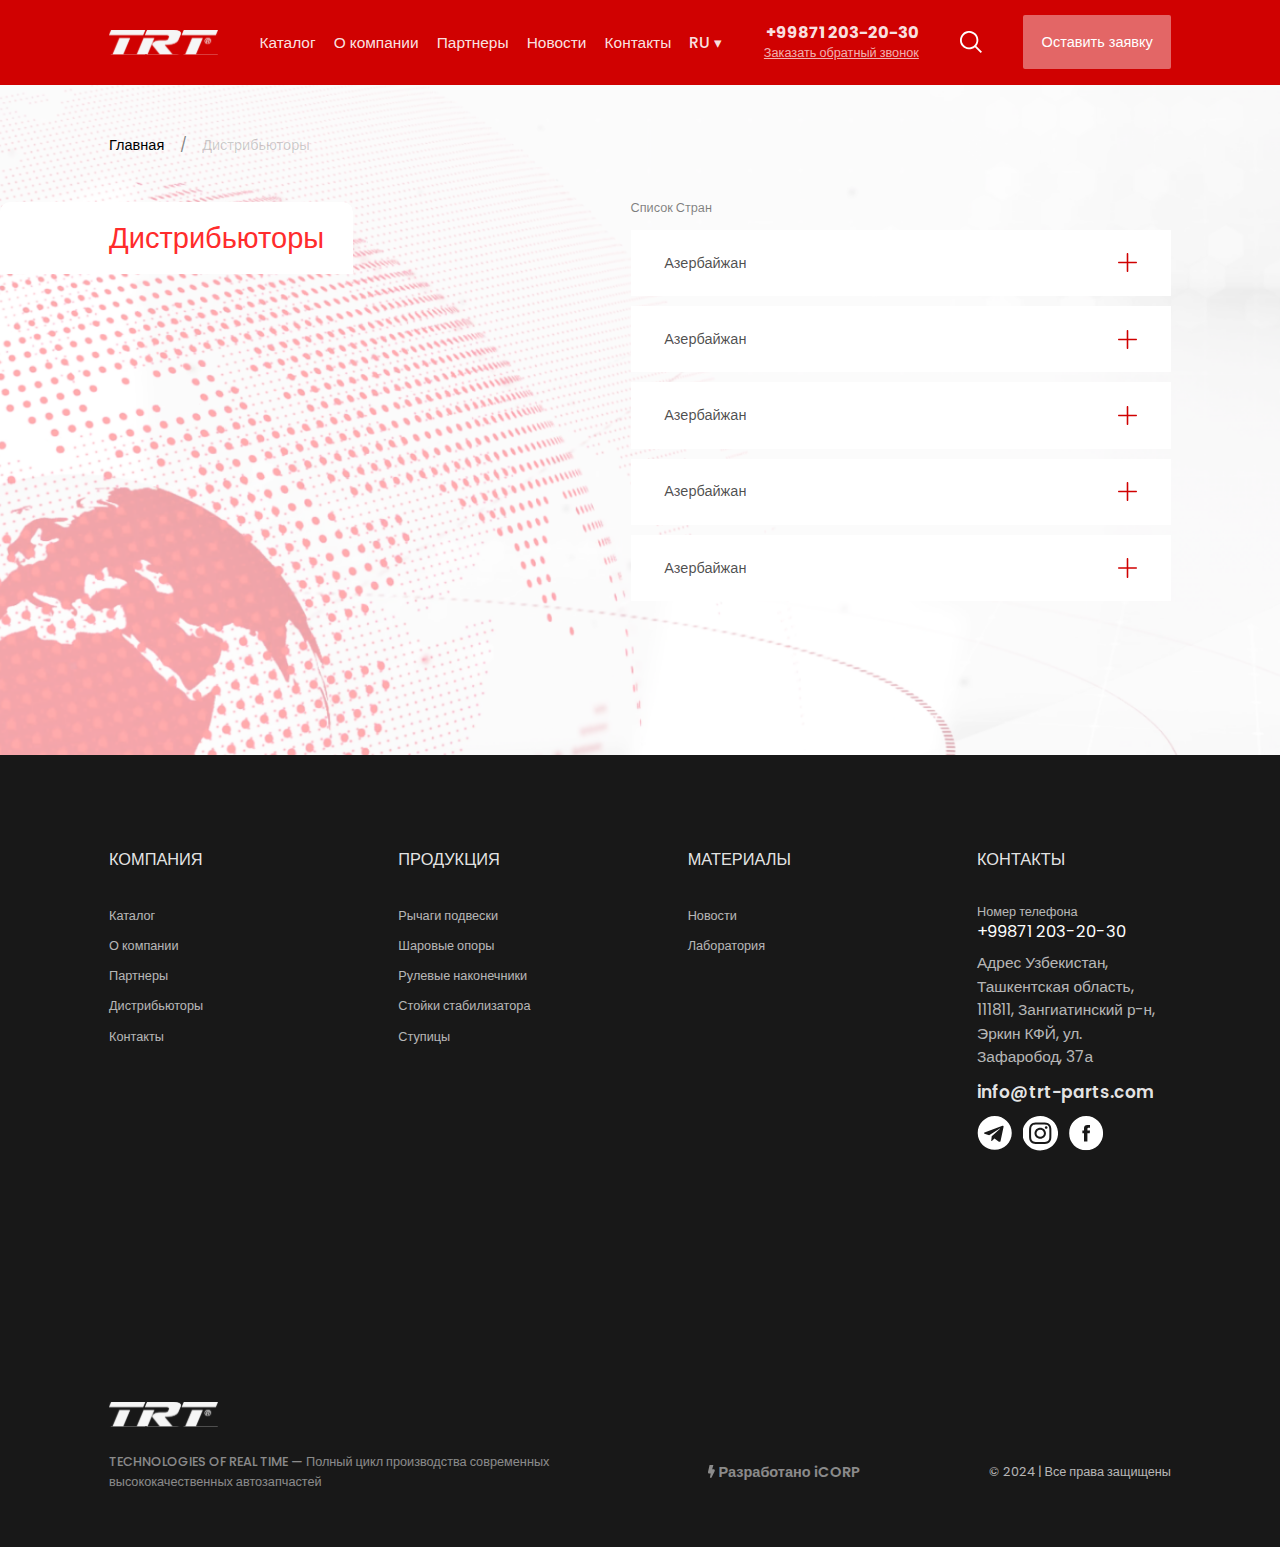
<file: distributr.html>
<!DOCTYPE html>
<html lang="en">
	<head>
		<meta charset="UTF-8" />
		<meta name="viewport" content="width=device-width, initial-scale=1.0" />
		<link rel="shortcut icon" href="./assets/imgs/logo.svg" type="image/x-icon" />

		<link rel="stylesheet" href="./style/swiper.min.css" />
		<link rel="stylesheet" href="./style/main.css" />

		<!-- script  -->
		<script src="./script/lib/jquery-3.7.1.min.js" defer></script>
		<script src="./script/lib/swiper.min.js" defer></script>

		<!-- gsap -->
		<script src="./script/lib/gsap/gsap.min.js" defer></script>
		<script src="./script/lib/gsap/Observer.min.js" defer></script>
		<script src="./script/lib/gsap/ScrollSmoother.min.js" defer></script>
		<script src="./script/lib/gsap/ScrollToPlugin.js" defer></script>
		<script src="./script/lib/gsap/ScrollTrigger.min.js" defer></script>

		<!-- my script  -->
		<script src="./script/slider.js" defer></script>
		<script src="./script/app.js" defer></script>
		<title>TRT</title>
	</head>
	<body>
		<!-- header start -->
		<header>
			<a href="./index.html" class="logo__container">
				<img src="./assets/imgs/logo.svg" alt="" />
			</a>
			<nav class="navbar">
				<a href="" class="nav__item">Каталог</a>
				<a href="" class="nav__item">О компании</a>
				<a href="" class="nav__item">Партнеры</a>
				<a href="" class="nav__item">Новости</a>
				<a href="" class="nav__item">Контакты</a>
				<div class="dropdown-lang">
					<div class="current-lang">RU ▾</div>
					<ul class="dropdown-list">
						<li class="item-dropdown">RU</li>
						<li class="item-dropdown">UZ</li>
						<li class="item-dropdown">EN</li>
					</ul>
				</div>
			</nav>
			<div class="phone">
				<a href="tel:+99871 203-20-30" class="phone__link">+99871 203-20-30</a>
				<span class="phone__sub">Заказать обратный звонок</span>
			</div>
			<div id="search_icon">
				<img src="./assets/icons/search.svg" alt="" class="search__icon" />
			</div>
			<a href="" class="request__btn">Оставить заявку</a>
			<div class="menu-btn">
				<div class="menu-btn__replacer"></div>
				<img src="./assets/icons/menu-burger.svg" alt="" class="menu-btn__burger" />
				<img src="./assets/icons/circle-xmark.svg" alt="" class="menu-btn__close" />
			</div>
		</header>
		<div class="mobile-menu">
			<span class="mobile-menu__title">МЕНЮ</span>
			<div class="mobile-menu__navbar">
				<a href="" class="navbar__item">Главная</a>
				<a href="" class="navbar__item">Каталог</a>
				<a href="" class="navbar__item">О компании</a>
				<a href="" class="navbar__item">Лаборатория</a>
				<a href="" class="navbar__item">Партнеры</a>
				<a href="" class="navbar__item">Новости</a>
				<a href="" class="navbar__item">Контакты</a>
				<div class="dropdown-lang">
					<div class="current-lang">RU ▾</div>
					<ul class="dropdown-list">
						<li class="item-dropdown">RU</li>
						<li class="item-dropdown">UZ</li>
						<li class="item-dropdown">EN</li>
					</ul>
				</div>
			</div>
			<div class="phone">
				<span class="phone__sub">Номер телефона</span>
				<a href="tel:+99871 203-20-30" class="phone__link">+99871 203-20-30</a>
			</div>
			<p class="address">Адрес Узбекистан, Ташкентская область, 111811, Зангиатинский р-н, Эркин КФЙ, ул. Зафаробод, 37а</p>
			<a href="mailto:info@trt-parts.com" class="mail">info@trt-parts.com</a>
			<div class="socmedia">
				<a href="" class="soc__item"><img src="./assets/icons/socmedia-1.svg" alt="" /></a>
				<a href="" class="soc__item"><img src="./assets/icons/socmedia-2.svg" alt="" /></a>
				<a href="" class="soc__item"><img src="./assets/icons/socmedia-3.svg" alt="" /></a>
			</div>
		</div>
		<!-- header end -->

		<div class="breakets without-img">
			<a href="" class="breakets__item">Главная</a>
			<a href="" class="breakets__item">Дистрибьюторы</a>
		</div>

		<img src="./assets/imgs/distrubetr-bg.png" alt="" class="distrubetr-bg" />

		<div class="distributer">
			<h2 class="block-title distributer__title"><span>Дистрибьюторы</span></h2>
			<div class="distributer__content">
				<span class="span-text">Список стран</span>
				<div class="distributer__list">
					<div class="distributer__item">
						<div class="flex-center">
							<h4 class="distributer__item__title">Азербайжан</h4>
							<img src="./assets/icons/plus-red.svg" alt="" class="distributer__item__icon" />
						</div>
						<div class="distributer__item__content">
							<div class="distributer__item__content__info">
								<p>Азербайджан</p>
								<p>ООО “Ilkin N”</p>
								<p>Азербайджанская Республика, Сальянский район, село Карабаглы</p>
							</div>
							<a href="mailto:sultan196565@mail.ru">sultan196565@mail.ru</a>
							<a href="tel: +99 450 321 44 72">+99 450 321 44 72</a>
						</div>
					</div>
					<div class="distributer__item">
						<div class="flex-center">
							<h4 class="distributer__item__title">Азербайжан</h4>
							<img src="./assets/icons/plus-red.svg" alt="" class="distributer__item__icon" />
						</div>
						<div class="distributer__item__content">
							<div class="distributer__item__content__info">
								<p>Азербайджан</p>
								<p>ООО “Ilkin N”</p>
								<p>Азербайджанская Республика, Сальянский район, село Карабаглы</p>
							</div>
							<a href="mailto:sultan196565@mail.ru">sultan196565@mail.ru</a>
							<a href="tel: +99 450 321 44 72">+99 450 321 44 72</a>
						</div>
					</div>
					<div class="distributer__item">
						<div class="flex-center">
							<h4 class="distributer__item__title">Азербайжан</h4>
							<img src="./assets/icons/plus-red.svg" alt="" class="distributer__item__icon" />
						</div>
						<div class="distributer__item__content">
							<div class="distributer__item__content__info">
								<p>Азербайджан</p>
								<p>ООО “Ilkin N”</p>
								<p>Азербайджанская Республика, Сальянский район, село Карабаглы</p>
							</div>
							<a href="mailto:sultan196565@mail.ru">sultan196565@mail.ru</a>
							<a href="tel: +99 450 321 44 72">+99 450 321 44 72</a>
						</div>
					</div>
					<div class="distributer__item">
						<div class="flex-center">
							<h4 class="distributer__item__title">Азербайжан</h4>
							<img src="./assets/icons/plus-red.svg" alt="" class="distributer__item__icon" />
						</div>
						<div class="distributer__item__content">
							<div class="distributer__item__content__info">
								<p>Азербайджан</p>
								<p>ООО “Ilkin N”</p>
								<p>Азербайджанская Республика, Сальянский район, село Карабаглы</p>
							</div>
							<a href="mailto:sultan196565@mail.ru">sultan196565@mail.ru</a>
							<a href="tel: +99 450 321 44 72">+99 450 321 44 72</a>
						</div>
					</div>
					<div class="distributer__item">
						<div class="flex-center">
							<h4 class="distributer__item__title">Азербайжан</h4>
							<img src="./assets/icons/plus-red.svg" alt="" class="distributer__item__icon" />
						</div>
						<div class="distributer__item__content">
							<div class="distributer__item__content__info">
								<p>Азербайджан</p>
								<p>ООО “Ilkin N”</p>
								<p>Азербайджанская Республика, Сальянский район, село Карабаглы</p>
							</div>
							<a href="mailto:sultan196565@mail.ru">sultan196565@mail.ru</a>
							<a href="tel: +99 450 321 44 72">+99 450 321 44 72</a>
						</div>
					</div>
				</div>
			</div>
		</div>

		<!-- footer -->
		<footer>
			<div class="footer__content">
				<div class="flex-col-start">
					<h5 class="footer__title">КОМПАНИЯ</h5>
					<div class="footer__nav">
						<a href="" class="footer__nav__item">Каталог</a>
						<a href="" class="footer__nav__item">О компании</a>
						<a href="" class="footer__nav__item">Партнеры</a>
						<a href="" class="footer__nav__item">Дистрибьюторы</a>
						<a href="" class="footer__nav__item">Контакты</a>
					</div>
				</div>
				<div class="flex-col-start">
					<h5 class="footer__title">ПРОДУКЦИЯ</h5>
					<div class="footer__nav">
						<a href="" class="footer__nav__item">Рычаги подвески</a>
						<a href="" class="footer__nav__item">Шаровые опоры</a>
						<a href="" class="footer__nav__item">Рулевые наконечники</a>
						<a href="" class="footer__nav__item">Стойки стабилизатора</a>
						<a href="" class="footer__nav__item">Ступицы</a>
					</div>
				</div>
				<div class="flex-col-start">
					<h5 class="footer__title">МАТЕРИАЛЫ</h5>
					<div class="footer__nav">
						<a href="" class="footer__nav__item">Новости</a>
						<a href="" class="footer__nav__item">Лаборатория</a>
					</div>
				</div>
				<div class="flex-col-start">
					<h5 class="footer__title">КОНТАКТЫ</h5>
					<div class="footer__nav">
						<div class="phone">
							<span class="phone__sub">Номер телефона</span>
							<a href="tel:+99871 203-20-30" class="phone__link">+99871 203-20-30</a>
						</div>
						<p class="address">Адрес Узбекистан, Ташкентская область, 111811, Зангиатинский р-н, Эркин КФЙ, ул. Зафаробод, 37а</p>
						<a href="mailto:info@trt-parts.com" class="mail">info@trt-parts.com</a>
						<div class="socmedia">
							<a href="" class="soc__item"><img src="./assets/icons/socmedia-1.svg" alt="" /></a>
							<a href="" class="soc__item"><img src="./assets/icons/socmedia-2.svg" alt="" /></a>
							<a href="" class="soc__item"><img src="./assets/icons/socmedia-3.svg" alt="" /></a>
						</div>
					</div>
				</div>
			</div>
			<a href="./index.html" class="logo__container">
				<img src="./assets/imgs/logo.svg" alt="" />
			</a>
			<div class="footer__bottom">
				<div class="footer__about">TECHNOLOGIES OF REAL TIME — Полный цикл производства современных высококачественных автозапчастей</div>
				<a href="http://icorp.uz" target="_blank" class="icorp"> <img src="./assets/icons/icorp.svg" alt="" />Разработано iCORP </a>
				<span class="copy">© 2024 | Все права защищены</span>
			</div>
		</footer>
	</body>
</html>
</file>
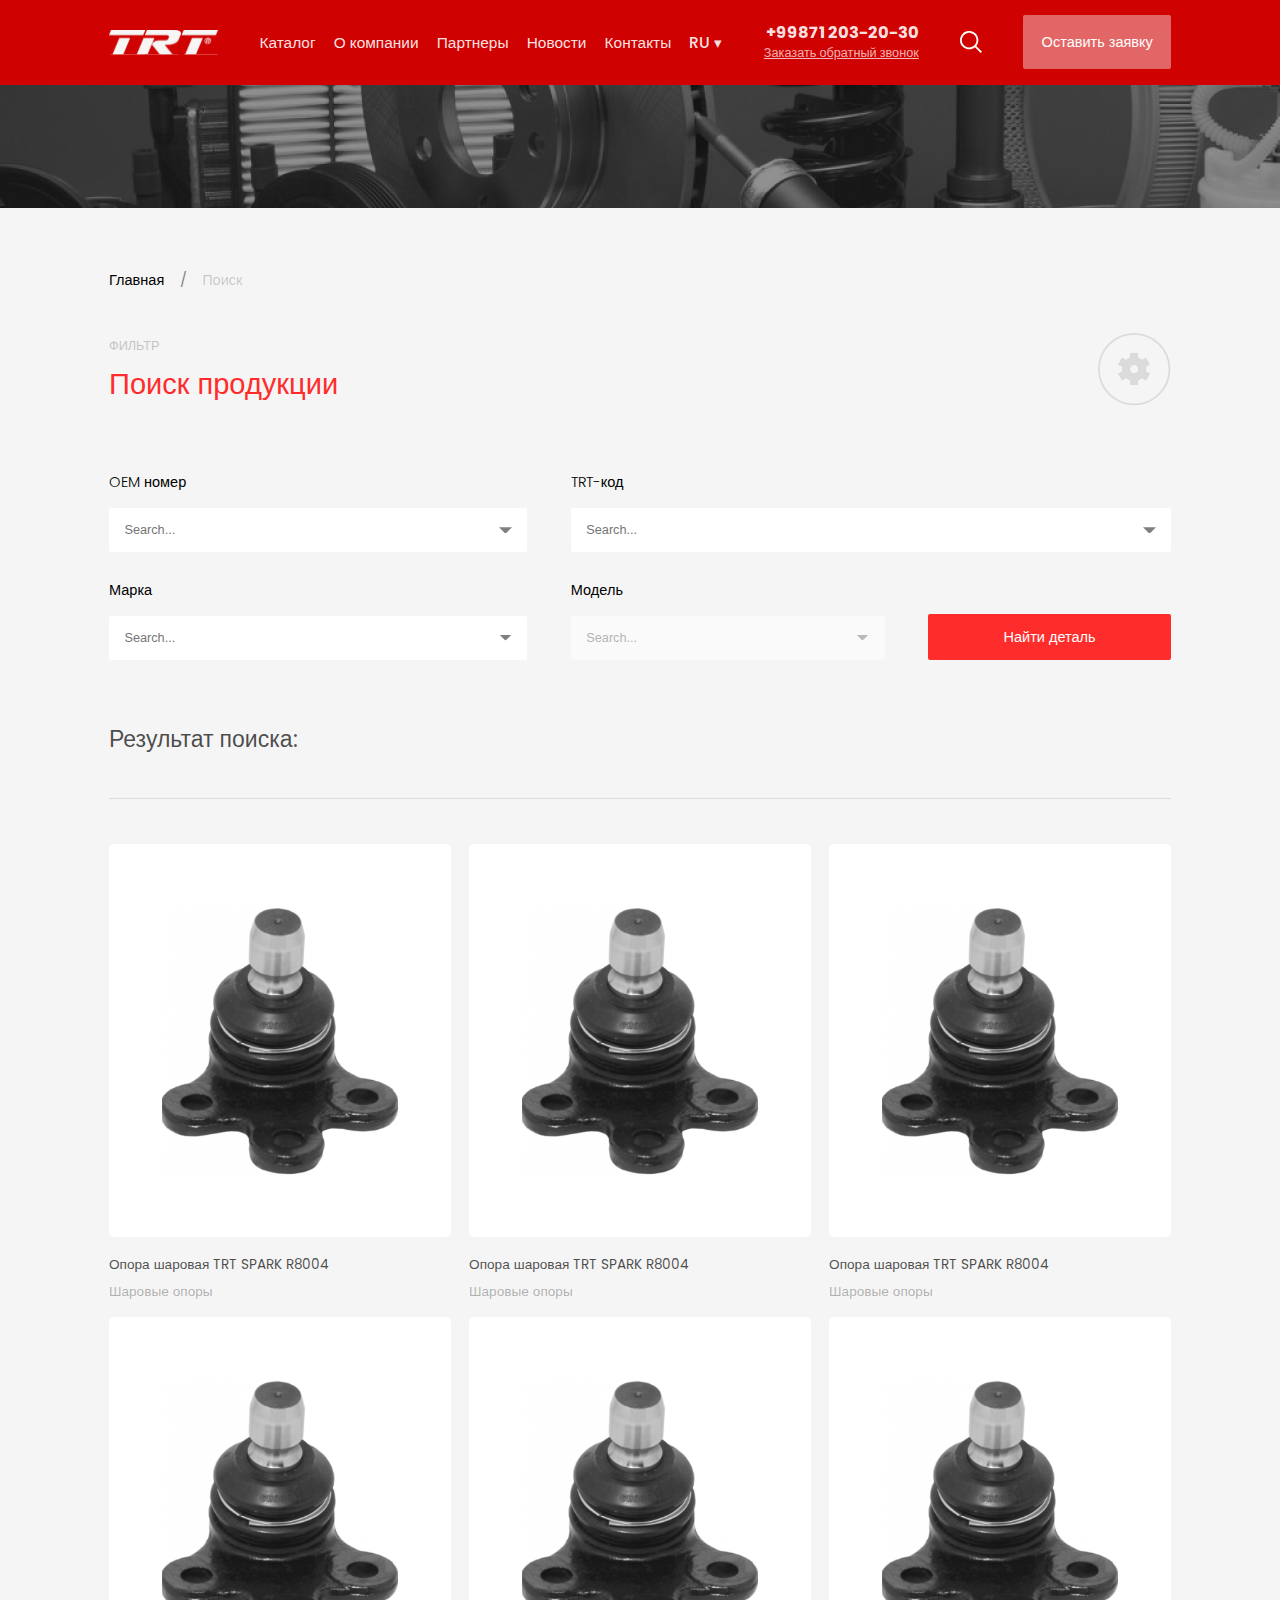
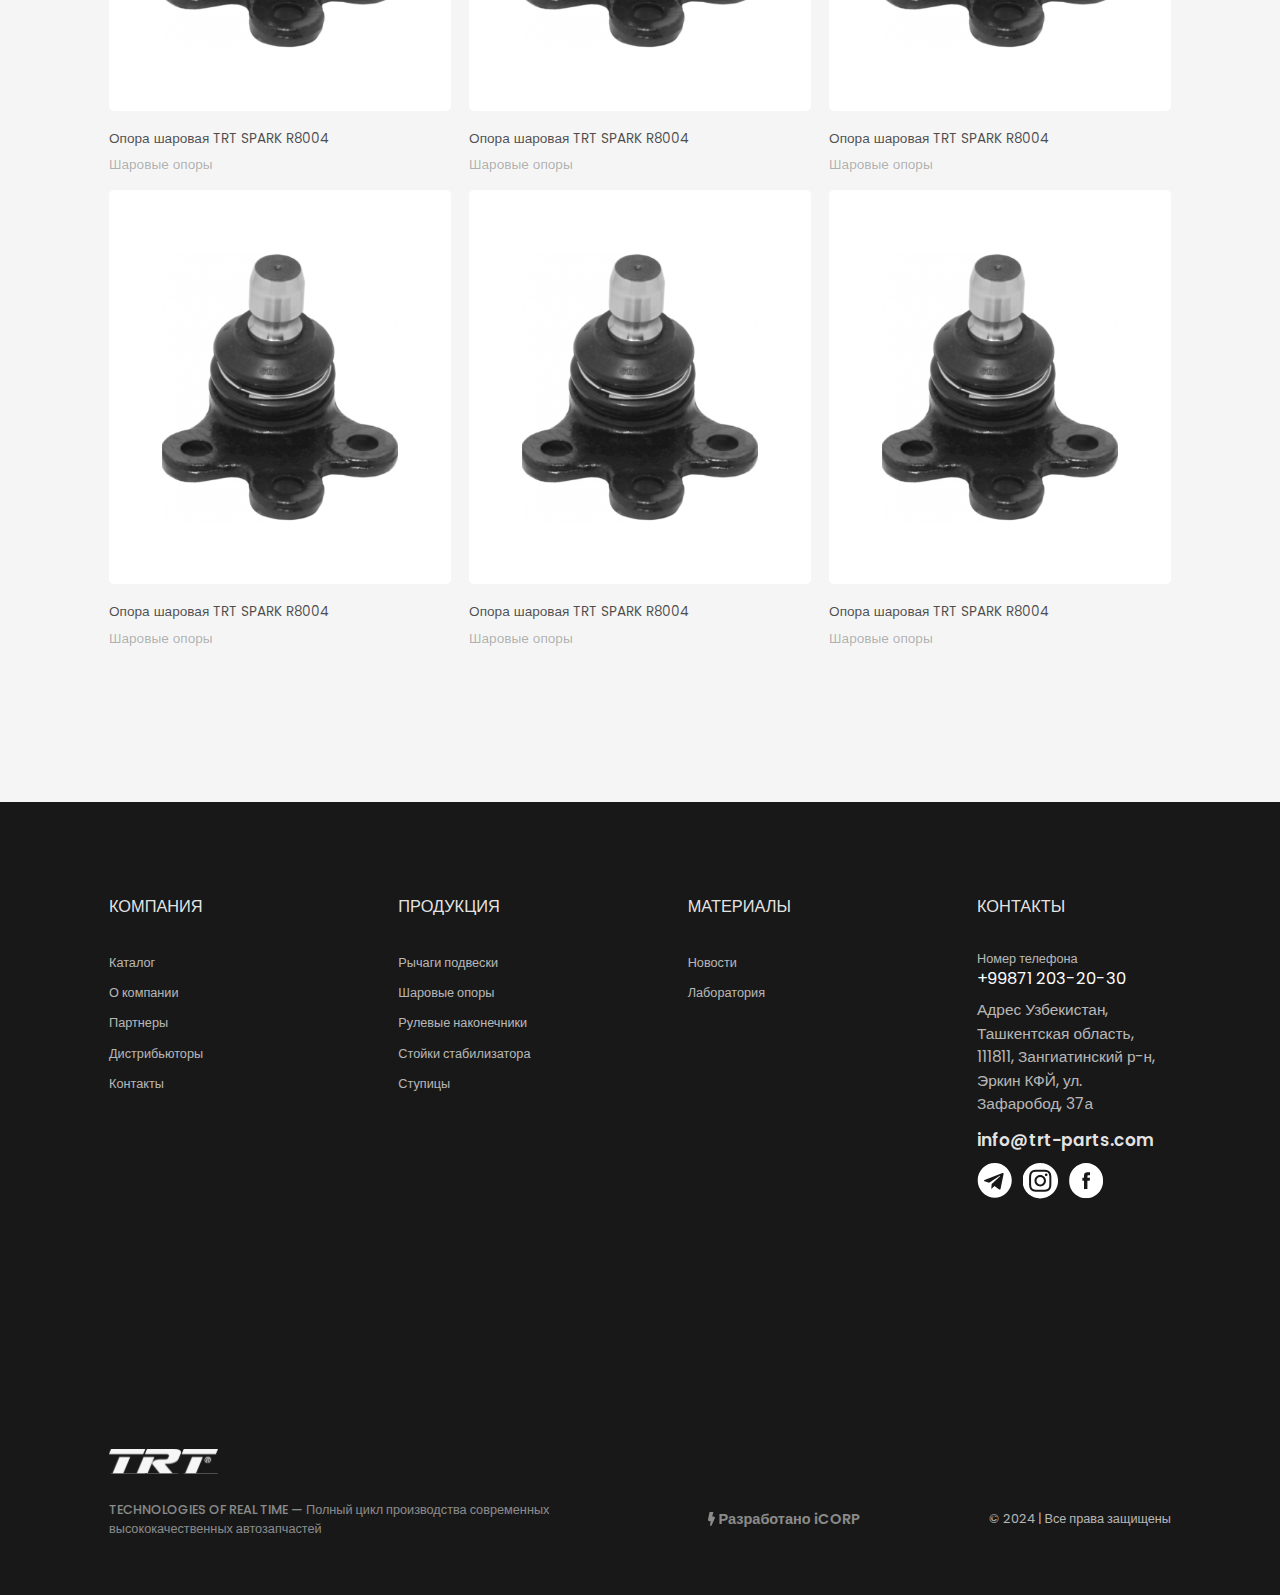
<file: filter.html>
<!DOCTYPE html>
<html lang="en">
	<head>
		<meta charset="UTF-8" />
		<meta name="viewport" content="width=device-width, initial-scale=1.0" />
		<link rel="shortcut icon" href="./assets/imgs/logo.svg" type="image/x-icon" />

		<link rel="stylesheet" href="./style/swiper.min.css" />
		<link rel="stylesheet" href="./style/main.css" />

		<!-- script  -->
		<script src="./script/lib/jquery-3.7.1.min.js" defer></script>
		<script src="./script/lib/swiper.min.js" defer></script>

		<!-- gsap -->
		<script src="./script/lib/gsap/gsap.min.js" defer></script>
		<script src="./script/lib/gsap/Observer.min.js" defer></script>
		<script src="./script/lib/gsap/ScrollSmoother.min.js" defer></script>
		<script src="./script/lib/gsap/ScrollToPlugin.js" defer></script>
		<script src="./script/lib/gsap/ScrollTrigger.min.js" defer></script>

		<!-- my script  -->
		<script src="./script/slider.js" defer></script>
		<script src="./script/app.js" defer></script>
		<title>TRT</title>
	</head>
	<body class="pages">
		<!-- header start -->
		<header>
			<a href="./index.html" class="logo__container">
				<img src="./assets/imgs/logo.svg" alt="" />
			</a>
			<nav class="navbar">
				<a href="" class="nav__item">Каталог</a>
				<a href="" class="nav__item">О компании</a>
				<a href="" class="nav__item">Партнеры</a>
				<a href="" class="nav__item">Новости</a>
				<a href="" class="nav__item">Контакты</a>
				<div class="dropdown-lang">
					<div class="current-lang">RU ▾</div>
					<ul class="dropdown-list">
						<li class="item-dropdown">RU</li>
						<li class="item-dropdown">UZ</li>
						<li class="item-dropdown">EN</li>
					</ul>
				</div>
			</nav>
			<div class="phone">
				<a href="tel:+99871 203-20-30" class="phone__link">+99871 203-20-30</a>
				<span class="phone__sub">Заказать обратный звонок</span>
			</div>
			<div id="search_icon">
				<img src="./assets/icons/search.svg" alt="" class="search__icon" />
			</div>
			<a href="" class="request__btn">Оставить заявку</a>
			<div class="menu-btn">
				<div class="menu-btn__replacer"></div>
				<img src="./assets/icons/menu-burger.svg" alt="" class="menu-btn__burger" />
				<img src="./assets/icons/circle-xmark.svg" alt="" class="menu-btn__close" />
			</div>
		</header>
		<div class="mobile-menu">
			<span class="mobile-menu__title">МЕНЮ</span>
			<div class="mobile-menu__navbar">
				<a href="" class="navbar__item">Главная</a>
				<a href="" class="navbar__item">Каталог</a>
				<a href="" class="navbar__item">О компании</a>
				<a href="" class="navbar__item">Лаборатория</a>
				<a href="" class="navbar__item">Партнеры</a>
				<a href="" class="navbar__item">Новости</a>
				<a href="" class="navbar__item">Контакты</a>
				<div class="dropdown-lang">
					<div class="current-lang">RU ▾</div>
					<ul class="dropdown-list">
						<li class="item-dropdown">RU</li>
						<li class="item-dropdown">UZ</li>
						<li class="item-dropdown">EN</li>
					</ul>
				</div>
			</div>
			<div class="phone">
				<span class="phone__sub">Номер телефона</span>
				<a href="tel:+99871 203-20-30" class="phone__link">+99871 203-20-30</a>
			</div>
			<p class="address">Адрес Узбекистан, Ташкентская область, 111811, Зангиатинский р-н, Эркин КФЙ, ул. Зафаробод, 37а</p>
			<a href="mailto:info@trt-parts.com" class="mail">info@trt-parts.com</a>
			<div class="socmedia">
				<a href="" class="soc__item"><img src="./assets/icons/socmedia-1.svg" alt="" /></a>
				<a href="" class="soc__item"><img src="./assets/icons/socmedia-2.svg" alt="" /></a>
				<a href="" class="soc__item"><img src="./assets/icons/socmedia-3.svg" alt="" /></a>
			</div>
		</div>
		<!-- header end -->

		<img src="./assets/imgs/filter-top-img.png" alt="" class="pages-top" />

		<div class="breakets">
			<a href="" class="breakets__item">Главная</a>
			<a href="" class="breakets__item">Поиск</a>
		</div>

		<div class="filter">
			<div class="fiter__cotainer">
				<div class="flex-center">
					<div class="flex-col-start">
						<span class="span-text">ФИЛЬТР</span>
						<h2 class="block-title"><span>Поиск продукции</span></h2>
					</div>
					<img src="./assets/icons/circle-setting.svg" alt="" class="circle-settings" />
				</div>
				<div class="filters__content">
					<div class="filters__item">
						<p class="item__title">OEM номер</p>
						<div class="filter__dropdown">
							<input type="text" class="dropdown__current" placeholder="Search..." />
							<img src="./assets/icons/triangel.svg" alt="" class="dropdown__triangel" />
							<div class="filter__dropdown__container">
								<input type="text" class="filter__dropdown__item" value="sdfas" readonly />
								<input type="text" class="filter__dropdown__item" value="sdfas1" readonly />
								<input type="text" class="filter__dropdown__item" value="sdfas2" readonly />
								<input type="text" class="filter__dropdown__item" value="sdfas3" readonly />
							</div>
						</div>
					</div>
					<div class="filters__item span-2">
						<p class="item__title">TRT-код</p>
						<div class="filter__dropdown">
							<input type="text" class="dropdown__current" placeholder="Search..." />
							<img src="./assets/icons/triangel.svg" alt="" class="dropdown__triangel" />
							<div class="filter__dropdown__container">
								<input type="text" class="filter__dropdown__item" value="sdfas" readonly />
								<input type="text" class="filter__dropdown__item" value="21" readonly />
								<input type="text" class="filter__dropdown__item" value="fsad2" readonly />
								<input type="text" class="filter__dropdown__item" value="ppmok1" readonly />
							</div>
						</div>
					</div>
					<div class="filters__item">
						<p class="item__title">Марка</p>
						<div class="filter__dropdown">
							<input type="text" class="dropdown__current" placeholder="Search..." />
							<img src="./assets/icons/triangel.svg" alt="" class="dropdown__triangel" />
							<div class="filter__dropdown__container">
								<input type="text" class="filter__dropdown__item" value="sdfas" readonly />
								<input type="text" class="filter__dropdown__item" value="sdfas1" readonly />
								<input type="text" class="filter__dropdown__item" value="sdfas2" readonly />
								<input type="text" class="filter__dropdown__item" value="sdfas3" readonly />
							</div>
						</div>
					</div>
					<div class="filters__item">
						<p class="item__title">Модель</p>
						<div class="filter__dropdown inactive">
							<input type="text" class="dropdown__current" placeholder="Search..." />
							<img src="./assets/icons/triangel.svg" alt="" class="dropdown__triangel" />
							<div class="filter__dropdown__container">
								<input type="text" class="filter__dropdown__item" value="sdfas" readonly />
								<input type="text" class="filter__dropdown__item" value="sdfas1" readonly />
								<input type="text" class="filter__dropdown__item" value="sdfas2" readonly />
								<input type="text" class="filter__dropdown__item" value="sdfas3" readonly />
							</div>
						</div>
					</div>
					<a href="" class="filter__btn">Найти деталь</a>
				</div>
			</div>

			<h4 class="result__title">Результат поиска:</h4>

			<div class="products">
				<a href="" class="product__item">
					<div class="product__preview">
						<img src="./assets/imgs/product-1.png" alt="" class="product__img" />
					</div>
					<h5 class="product__title">Опора шаровая TRT SPARK R8004</h5>
					<p class="product__sub">Шаровые опоры</p>
				</a>
				<a href="" class="product__item">
					<div class="product__preview">
						<img src="./assets/imgs/product-1.png" alt="" class="product__img" />
					</div>
					<h5 class="product__title">Опора шаровая TRT SPARK R8004</h5>
					<p class="product__sub">Шаровые опоры</p>
				</a>
				<a href="" class="product__item">
					<div class="product__preview">
						<img src="./assets/imgs/product-1.png" alt="" class="product__img" />
					</div>
					<h5 class="product__title">Опора шаровая TRT SPARK R8004</h5>
					<p class="product__sub">Шаровые опоры</p>
				</a>
				<a href="" class="product__item">
					<div class="product__preview">
						<img src="./assets/imgs/product-1.png" alt="" class="product__img" />
					</div>
					<h5 class="product__title">Опора шаровая TRT SPARK R8004</h5>
					<p class="product__sub">Шаровые опоры</p>
				</a>
				<a href="" class="product__item">
					<div class="product__preview">
						<img src="./assets/imgs/product-1.png" alt="" class="product__img" />
					</div>
					<h5 class="product__title">Опора шаровая TRT SPARK R8004</h5>
					<p class="product__sub">Шаровые опоры</p>
				</a>
				<a href="" class="product__item">
					<div class="product__preview">
						<img src="./assets/imgs/product-1.png" alt="" class="product__img" />
					</div>
					<h5 class="product__title">Опора шаровая TRT SPARK R8004</h5>
					<p class="product__sub">Шаровые опоры</p>
				</a>
				<a href="" class="product__item">
					<div class="product__preview">
						<img src="./assets/imgs/product-1.png" alt="" class="product__img" />
					</div>
					<h5 class="product__title">Опора шаровая TRT SPARK R8004</h5>
					<p class="product__sub">Шаровые опоры</p>
				</a>
				<a href="" class="product__item">
					<div class="product__preview">
						<img src="./assets/imgs/product-1.png" alt="" class="product__img" />
					</div>
					<h5 class="product__title">Опора шаровая TRT SPARK R8004</h5>
					<p class="product__sub">Шаровые опоры</p>
				</a>
				<a href="" class="product__item">
					<div class="product__preview">
						<img src="./assets/imgs/product-1.png" alt="" class="product__img" />
					</div>
					<h5 class="product__title">Опора шаровая TRT SPARK R8004</h5>
					<p class="product__sub">Шаровые опоры</p>
				</a>
			</div>
		</div>

		<!-- footer -->
		<footer>
			<div class="footer__content">
				<div class="flex-col-start">
					<h5 class="footer__title">КОМПАНИЯ</h5>
					<div class="footer__nav">
						<a href="" class="footer__nav__item">Каталог</a>
						<a href="" class="footer__nav__item">О компании</a>
						<a href="" class="footer__nav__item">Партнеры</a>
						<a href="" class="footer__nav__item">Дистрибьюторы</a>
						<a href="" class="footer__nav__item">Контакты</a>
					</div>
				</div>
				<div class="flex-col-start">
					<h5 class="footer__title">ПРОДУКЦИЯ</h5>
					<div class="footer__nav">
						<a href="" class="footer__nav__item">Рычаги подвески</a>
						<a href="" class="footer__nav__item">Шаровые опоры</a>
						<a href="" class="footer__nav__item">Рулевые наконечники</a>
						<a href="" class="footer__nav__item">Стойки стабилизатора</a>
						<a href="" class="footer__nav__item">Ступицы</a>
					</div>
				</div>
				<div class="flex-col-start">
					<h5 class="footer__title">МАТЕРИАЛЫ</h5>
					<div class="footer__nav">
						<a href="" class="footer__nav__item">Новости</a>
						<a href="" class="footer__nav__item">Лаборатория</a>
					</div>
				</div>
				<div class="flex-col-start">
					<h5 class="footer__title">КОНТАКТЫ</h5>
					<div class="footer__nav">
						<div class="phone">
							<span class="phone__sub">Номер телефона</span>
							<a href="tel:+99871 203-20-30" class="phone__link">+99871 203-20-30</a>
						</div>
						<p class="address">Адрес Узбекистан, Ташкентская область, 111811, Зангиатинский р-н, Эркин КФЙ, ул. Зафаробод, 37а</p>
						<a href="mailto:info@trt-parts.com" class="mail">info@trt-parts.com</a>
						<div class="socmedia">
							<a href="" class="soc__item"><img src="./assets/icons/socmedia-1.svg" alt="" /></a>
							<a href="" class="soc__item"><img src="./assets/icons/socmedia-2.svg" alt="" /></a>
							<a href="" class="soc__item"><img src="./assets/icons/socmedia-3.svg" alt="" /></a>
						</div>
					</div>
				</div>
			</div>
			<a href="./index.html" class="logo__container">
				<img src="./assets/imgs/logo.svg" alt="" />
			</a>
			<div class="footer__bottom">
				<div class="footer__about">TECHNOLOGIES OF REAL TIME — Полный цикл производства современных высококачественных автозапчастей</div>
				<a href="http://icorp.uz" target="_blank" class="icorp"> <img src="./assets/icons/icorp.svg" alt="" />Разработано iCORP </a>
				<span class="copy">© 2024 | Все права защищены</span>
			</div>
		</footer>
	</body>
</html>
</file>
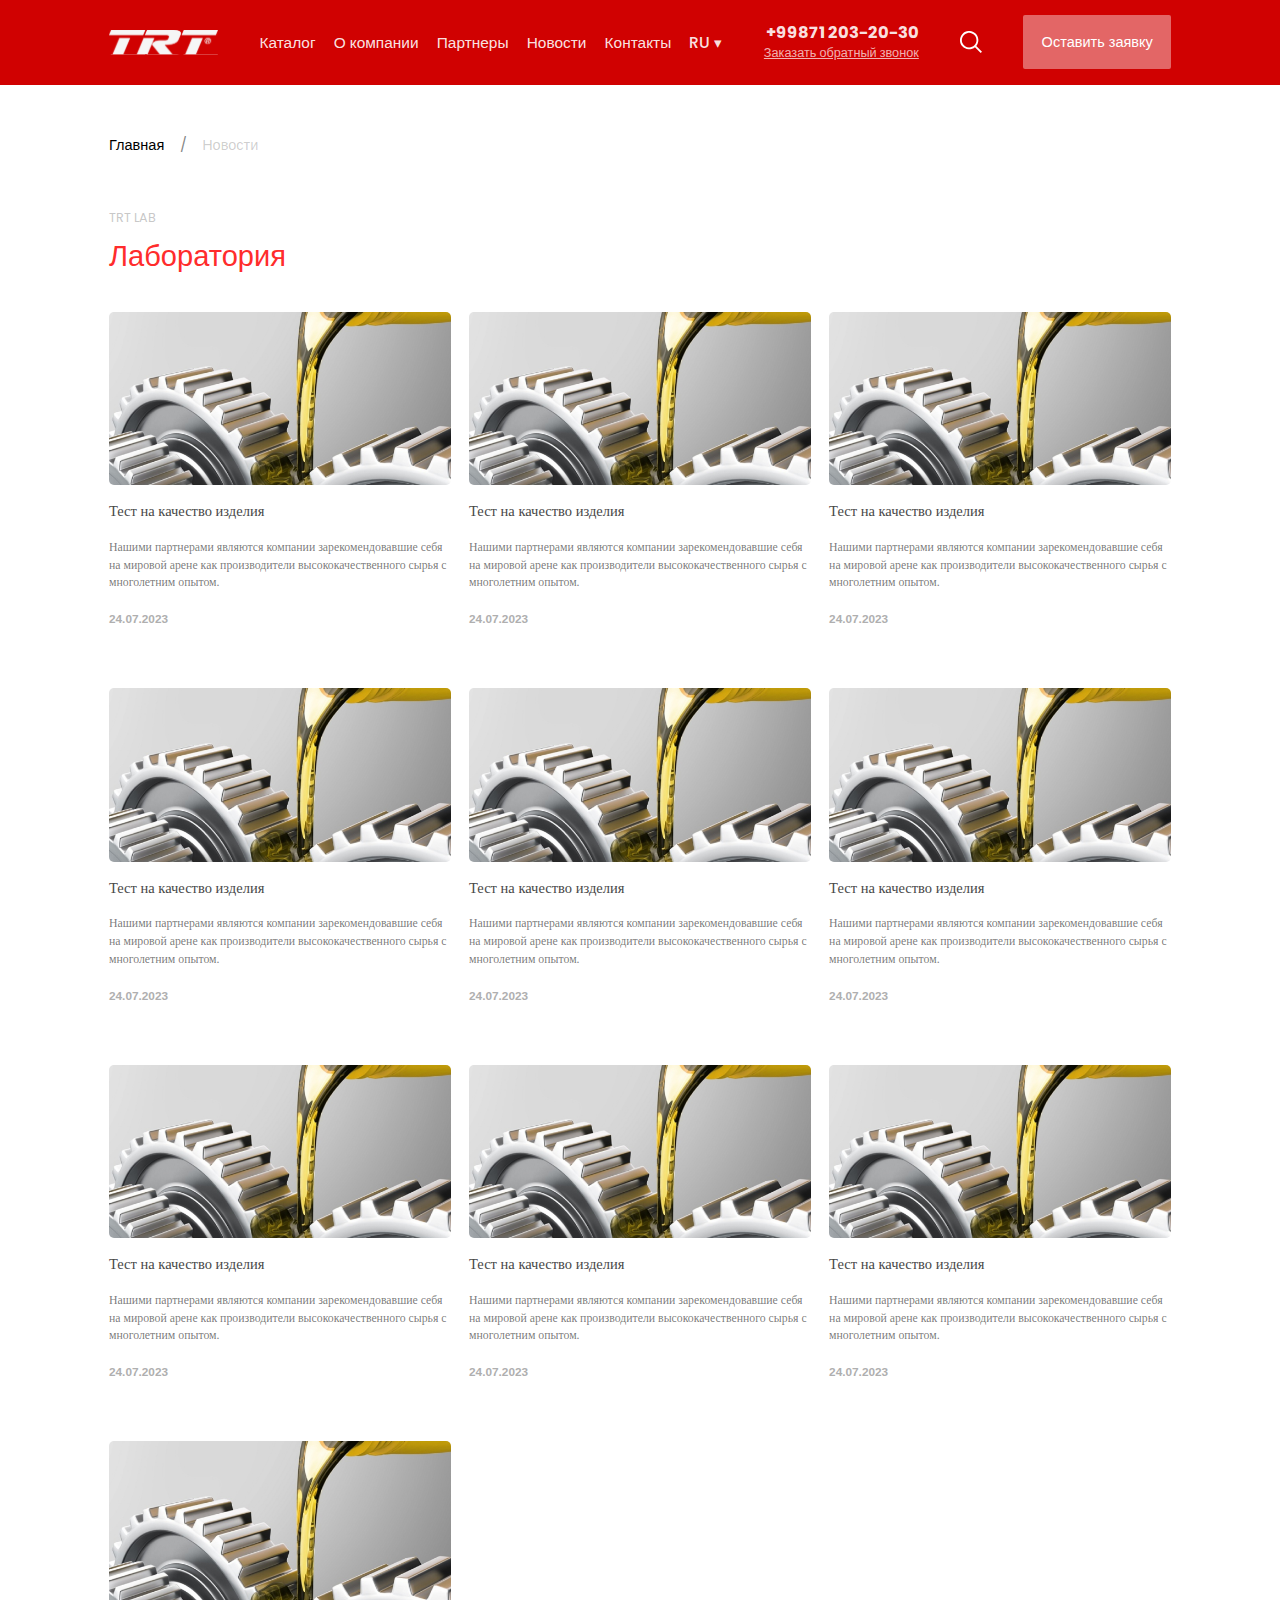
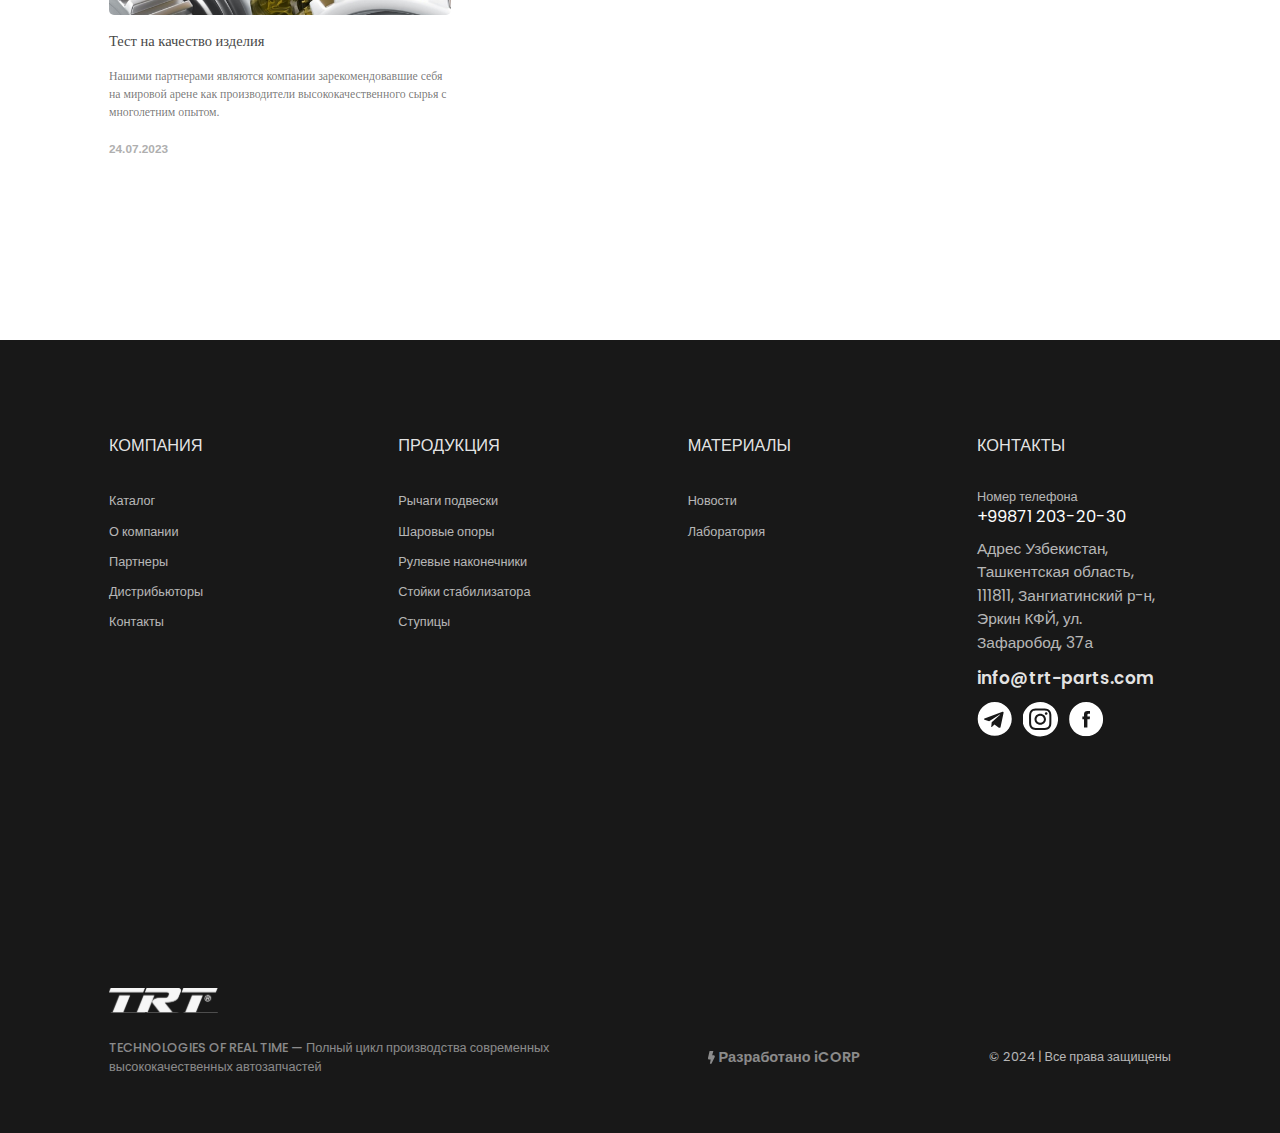
<file: labaratory.html>
<!DOCTYPE html>
<html lang="en">
	<head>
		<meta charset="UTF-8" />
		<meta name="viewport" content="width=device-width, initial-scale=1.0" />
		<link rel="shortcut icon" href="./assets/imgs/logo.svg" type="image/x-icon" />

		<link rel="stylesheet" href="./style/swiper.min.css" />
		<link rel="stylesheet" href="./style/main.css" />

		<!-- script  -->
		<script src="./script/lib/jquery-3.7.1.min.js" defer></script>
		<script src="./script/lib/swiper.min.js" defer></script>

		<!-- gsap -->
		<script src="./script/lib/gsap/gsap.min.js" defer></script>
		<script src="./script/lib/gsap/Observer.min.js" defer></script>
		<script src="./script/lib/gsap/ScrollSmoother.min.js" defer></script>
		<script src="./script/lib/gsap/ScrollToPlugin.js" defer></script>
		<script src="./script/lib/gsap/ScrollTrigger.min.js" defer></script>

		<!-- my script  -->
		<script src="./script/slider.js" defer></script>
		<script src="./script/app.js" defer></script>
		<title>TRT</title>
	</head>
	<body>
		<!-- header start -->
		<header>
			<a href="./index.html" class="logo__container">
				<img src="./assets/imgs/logo.svg" alt="" />
			</a>
			<nav class="navbar">
				<a href="" class="nav__item">Каталог</a>
				<a href="" class="nav__item">О компании</a>
				<a href="" class="nav__item">Партнеры</a>
				<a href="" class="nav__item">Новости</a>
				<a href="" class="nav__item">Контакты</a>
				<div class="dropdown-lang">
					<div class="current-lang">RU ▾</div>
					<ul class="dropdown-list">
						<li class="item-dropdown">RU</li>
						<li class="item-dropdown">UZ</li>
						<li class="item-dropdown">EN</li>
					</ul>
				</div>
			</nav>
			<div class="phone">
				<a href="tel:+99871 203-20-30" class="phone__link">+99871 203-20-30</a>
				<span class="phone__sub">Заказать обратный звонок</span>
			</div>
			<div id="search_icon">
				<img src="./assets/icons/search.svg" alt="" class="search__icon" />
			</div>
			<a href="" class="request__btn">Оставить заявку</a>
			<div class="menu-btn">
				<div class="menu-btn__replacer"></div>
				<img src="./assets/icons/menu-burger.svg" alt="" class="menu-btn__burger" />
				<img src="./assets/icons/circle-xmark.svg" alt="" class="menu-btn__close" />
			</div>
		</header>
		<div class="mobile-menu">
			<span class="mobile-menu__title">МЕНЮ</span>
			<div class="mobile-menu__navbar">
				<a href="" class="navbar__item">Главная</a>
				<a href="" class="navbar__item">Каталог</a>
				<a href="" class="navbar__item">О компании</a>
				<a href="" class="navbar__item">Лаборатория</a>
				<a href="" class="navbar__item">Партнеры</a>
				<a href="" class="navbar__item">Новости</a>
				<a href="" class="navbar__item">Контакты</a>
				<div class="dropdown-lang">
					<div class="current-lang">RU ▾</div>
					<ul class="dropdown-list">
						<li class="item-dropdown">RU</li>
						<li class="item-dropdown">UZ</li>
						<li class="item-dropdown">EN</li>
					</ul>
				</div>
			</div>
			<div class="phone">
				<span class="phone__sub">Номер телефона</span>
				<a href="tel:+99871 203-20-30" class="phone__link">+99871 203-20-30</a>
			</div>
			<p class="address">Адрес Узбекистан, Ташкентская область, 111811, Зангиатинский р-н, Эркин КФЙ, ул. Зафаробод, 37а</p>
			<a href="mailto:info@trt-parts.com" class="mail">info@trt-parts.com</a>
			<div class="socmedia">
				<a href="" class="soc__item"><img src="./assets/icons/socmedia-1.svg" alt="" /></a>
				<a href="" class="soc__item"><img src="./assets/icons/socmedia-2.svg" alt="" /></a>
				<a href="" class="soc__item"><img src="./assets/icons/socmedia-3.svg" alt="" /></a>
			</div>
		</div>
		<!-- header end -->

		<div class="breakets without-img">
			<a href="" class="breakets__item">Главная</a>
			<a href="" class="breakets__item">Новости</a>
		</div>

		<div class="news">
			<span class="span-text">TRT LAB</span>
			<h2 class="block-title"><span>Лаборатория</span></h2>
			<div class="news__container">
				<a href="./labaratory__item.html" class="news__item">
					<img src="./assets/imgs/labaratory.png" alt="" class="news__img" />
					<h4 class="news__title">Тест на качество изделия</h4>
					<p class="news__sub">
						Нашими партнерами являются компании зарекомендовавшие себя на мировой арене как производители высококачественного сырья с многолетним опытом.
					</p>
					<span class="news__date">24.07.2023</span>
				</a>
				<a href="./labaratory__item.html" class="news__item">
					<img src="./assets/imgs/labaratory.png" alt="" class="news__img" />
					<h4 class="news__title">Тест на качество изделия</h4>
					<p class="news__sub">
						Нашими партнерами являются компании зарекомендовавшие себя на мировой арене как производители высококачественного сырья с многолетним опытом.
					</p>
					<span class="news__date">24.07.2023</span>
				</a>
				<a href="./labaratory__item.html" class="news__item">
					<img src="./assets/imgs/labaratory.png" alt="" class="news__img" />
					<h4 class="news__title">Тест на качество изделия</h4>
					<p class="news__sub">
						Нашими партнерами являются компании зарекомендовавшие себя на мировой арене как производители высококачественного сырья с многолетним опытом.
					</p>
					<span class="news__date">24.07.2023</span>
				</a>
				<a href="./labaratory__item.html" class="news__item">
					<img src="./assets/imgs/labaratory.png" alt="" class="news__img" />
					<h4 class="news__title">Тест на качество изделия</h4>
					<p class="news__sub">
						Нашими партнерами являются компании зарекомендовавшие себя на мировой арене как производители высококачественного сырья с многолетним опытом.
					</p>
					<span class="news__date">24.07.2023</span>
				</a>
				<a href="./labaratory__item.html" class="news__item">
					<img src="./assets/imgs/labaratory.png" alt="" class="news__img" />
					<h4 class="news__title">Тест на качество изделия</h4>
					<p class="news__sub">
						Нашими партнерами являются компании зарекомендовавшие себя на мировой арене как производители высококачественного сырья с многолетним опытом.
					</p>
					<span class="news__date">24.07.2023</span>
				</a>
				<a href="./labaratory__item.html" class="news__item">
					<img src="./assets/imgs/labaratory.png" alt="" class="news__img" />
					<h4 class="news__title">Тест на качество изделия</h4>
					<p class="news__sub">
						Нашими партнерами являются компании зарекомендовавшие себя на мировой арене как производители высококачественного сырья с многолетним опытом.
					</p>
					<span class="news__date">24.07.2023</span>
				</a>
				<a href="./labaratory__item.html" class="news__item">
					<img src="./assets/imgs/labaratory.png" alt="" class="news__img" />
					<h4 class="news__title">Тест на качество изделия</h4>
					<p class="news__sub">
						Нашими партнерами являются компании зарекомендовавшие себя на мировой арене как производители высококачественного сырья с многолетним опытом.
					</p>
					<span class="news__date">24.07.2023</span>
				</a>
				<a href="./labaratory__item.html" class="news__item">
					<img src="./assets/imgs/labaratory.png" alt="" class="news__img" />
					<h4 class="news__title">Тест на качество изделия</h4>
					<p class="news__sub">
						Нашими партнерами являются компании зарекомендовавшие себя на мировой арене как производители высококачественного сырья с многолетним опытом.
					</p>
					<span class="news__date">24.07.2023</span>
				</a>
				<a href="./labaratory__item.html" class="news__item">
					<img src="./assets/imgs/labaratory.png" alt="" class="news__img" />
					<h4 class="news__title">Тест на качество изделия</h4>
					<p class="news__sub">
						Нашими партнерами являются компании зарекомендовавшие себя на мировой арене как производители высококачественного сырья с многолетним опытом.
					</p>
					<span class="news__date">24.07.2023</span>
				</a>
				<a href="./labaratory__item.html" class="news__item">
					<img src="./assets/imgs/labaratory.png" alt="" class="news__img" />
					<h4 class="news__title">Тест на качество изделия</h4>
					<p class="news__sub">
						Нашими партнерами являются компании зарекомендовавшие себя на мировой арене как производители высококачественного сырья с многолетним опытом.
					</p>
					<span class="news__date">24.07.2023</span>
				</a>
			</div>
		</div>

		<!-- footer -->
		<footer>
			<div class="footer__content">
				<div class="flex-col-start">
					<h5 class="footer__title">КОМПАНИЯ</h5>
					<div class="footer__nav">
						<a href="" class="footer__nav__item">Каталог</a>
						<a href="" class="footer__nav__item">О компании</a>
						<a href="" class="footer__nav__item">Партнеры</a>
						<a href="" class="footer__nav__item">Дистрибьюторы</a>
						<a href="" class="footer__nav__item">Контакты</a>
					</div>
				</div>
				<div class="flex-col-start">
					<h5 class="footer__title">ПРОДУКЦИЯ</h5>
					<div class="footer__nav">
						<a href="" class="footer__nav__item">Рычаги подвески</a>
						<a href="" class="footer__nav__item">Шаровые опоры</a>
						<a href="" class="footer__nav__item">Рулевые наконечники</a>
						<a href="" class="footer__nav__item">Стойки стабилизатора</a>
						<a href="" class="footer__nav__item">Ступицы</a>
					</div>
				</div>
				<div class="flex-col-start">
					<h5 class="footer__title">МАТЕРИАЛЫ</h5>
					<div class="footer__nav">
						<a href="" class="footer__nav__item">Новости</a>
						<a href="" class="footer__nav__item">Лаборатория</a>
					</div>
				</div>
				<div class="flex-col-start">
					<h5 class="footer__title">КОНТАКТЫ</h5>
					<div class="footer__nav">
						<div class="phone">
							<span class="phone__sub">Номер телефона</span>
							<a href="tel:+99871 203-20-30" class="phone__link">+99871 203-20-30</a>
						</div>
						<p class="address">Адрес Узбекистан, Ташкентская область, 111811, Зангиатинский р-н, Эркин КФЙ, ул. Зафаробод, 37а</p>
						<a href="mailto:info@trt-parts.com" class="mail">info@trt-parts.com</a>
						<div class="socmedia">
							<a href="" class="soc__item"><img src="./assets/icons/socmedia-1.svg" alt="" /></a>
							<a href="" class="soc__item"><img src="./assets/icons/socmedia-2.svg" alt="" /></a>
							<a href="" class="soc__item"><img src="./assets/icons/socmedia-3.svg" alt="" /></a>
						</div>
					</div>
				</div>
			</div>
			<a href="./index.html" class="logo__container">
				<img src="./assets/imgs/logo.svg" alt="" />
			</a>
			<div class="footer__bottom">
				<div class="footer__about">TECHNOLOGIES OF REAL TIME — Полный цикл производства современных высококачественных автозапчастей</div>
				<a href="http://icorp.uz" target="_blank" class="icorp"> <img src="./assets/icons/icorp.svg" alt="" />Разработано iCORP </a>
				<span class="copy">© 2024 | Все права защищены</span>
			</div>
		</footer>
	</body>
</html>
</file>
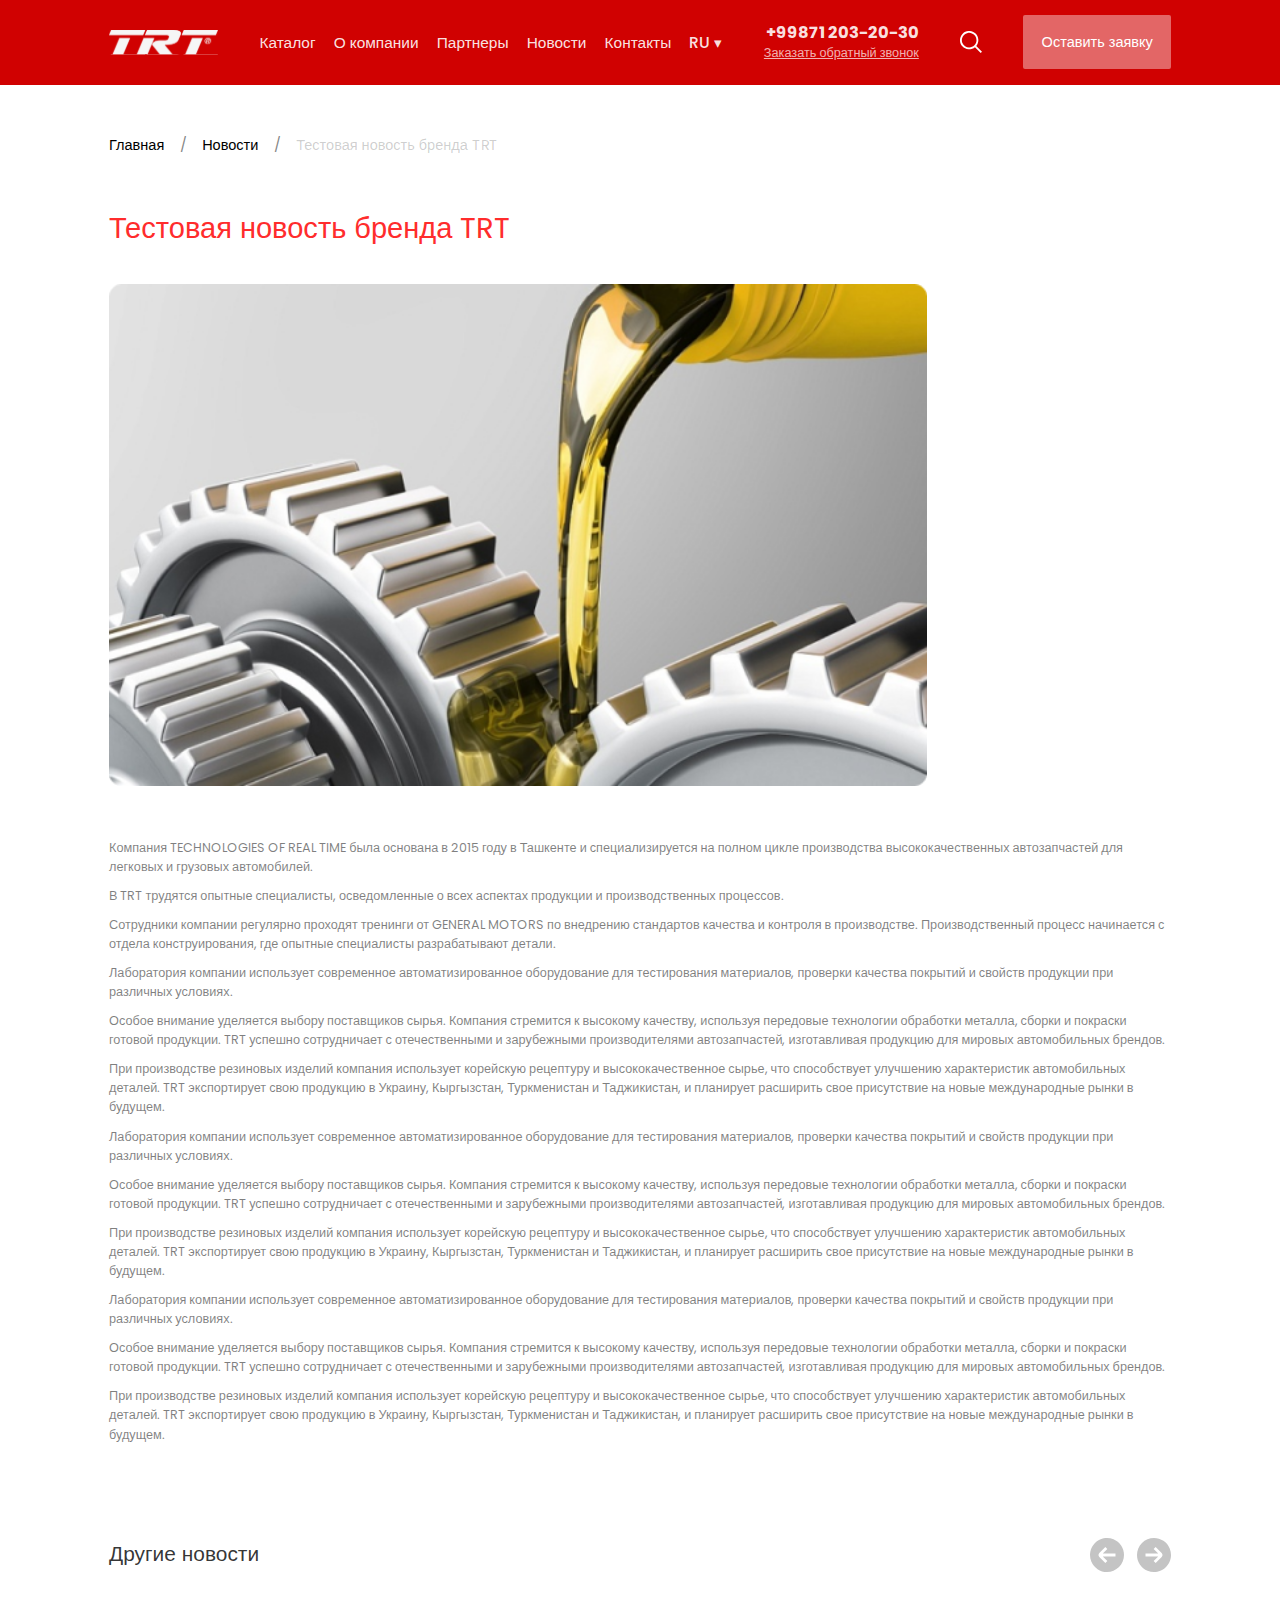
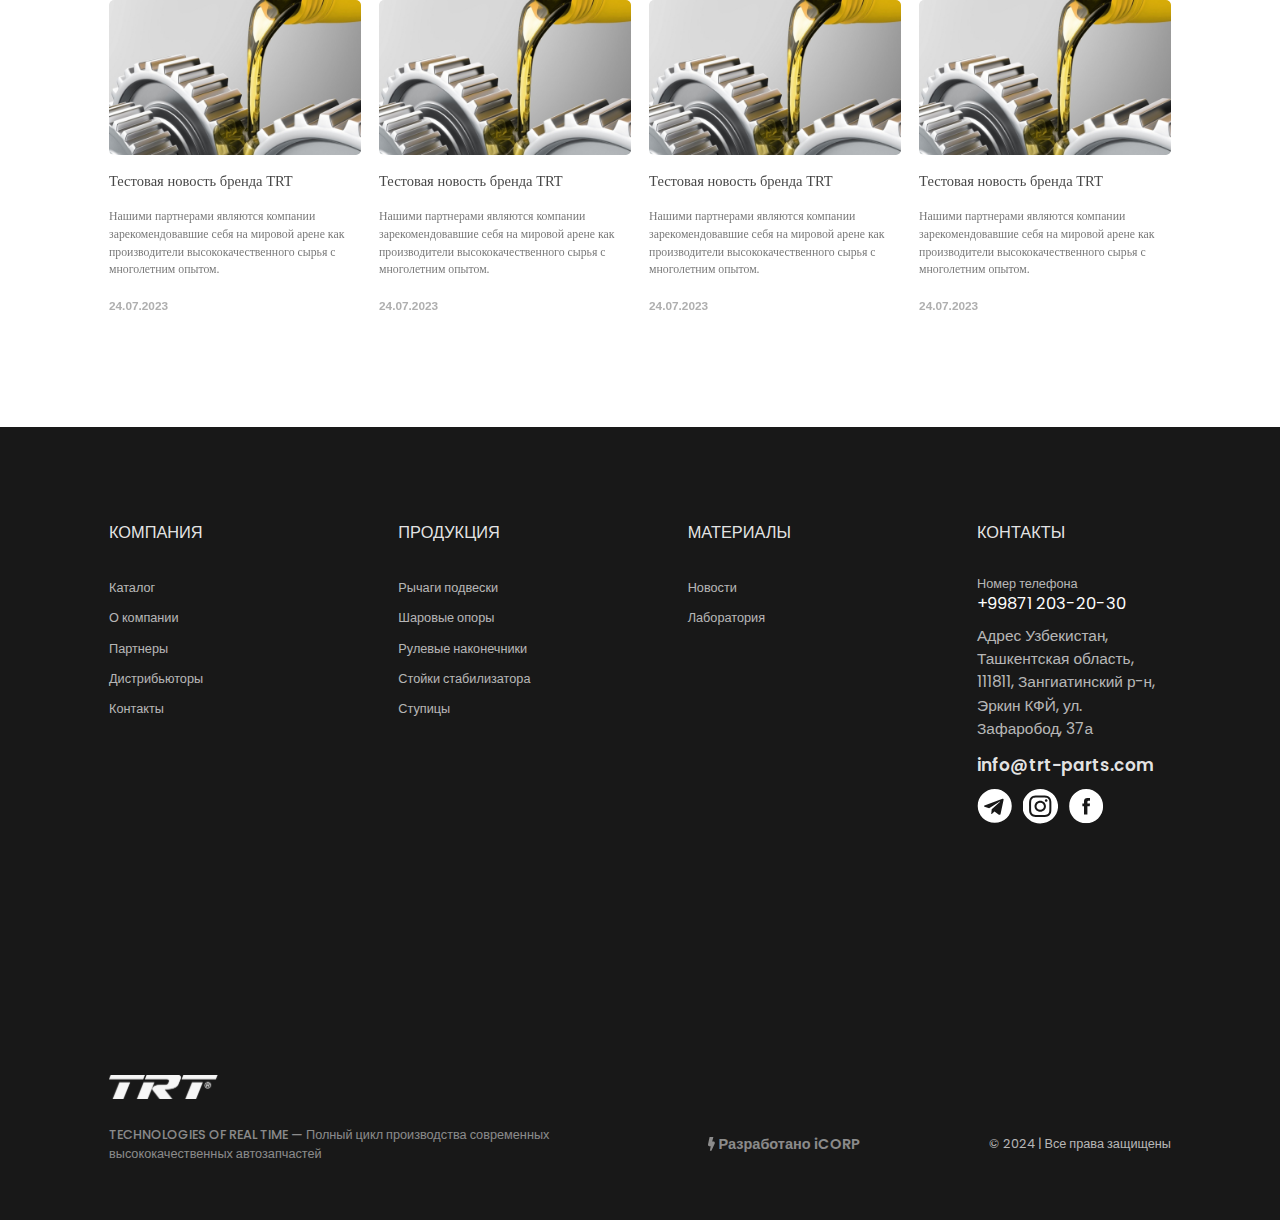
<file: labaratory__item.html>
<!DOCTYPE html>
<html lang="en">
	<head>
		<meta charset="UTF-8" />
		<meta name="viewport" content="width=device-width, initial-scale=1.0" />
		<link rel="shortcut icon" href="./assets/imgs/logo.svg" type="image/x-icon" />

		<link rel="stylesheet" href="./style/swiper.min.css" />
		<link rel="stylesheet" href="./style/main.css" />

		<!-- script  -->
		<script src="./script/lib/jquery-3.7.1.min.js" defer></script>
		<script src="./script/lib/swiper.min.js" defer></script>

		<!-- gsap -->
		<script src="./script/lib/gsap/gsap.min.js" defer></script>
		<script src="./script/lib/gsap/Observer.min.js" defer></script>
		<script src="./script/lib/gsap/ScrollSmoother.min.js" defer></script>
		<script src="./script/lib/gsap/ScrollToPlugin.js" defer></script>
		<script src="./script/lib/gsap/ScrollTrigger.min.js" defer></script>

		<!-- my script  -->
		<script src="./script/slider.js" defer></script>
		<script src="./script/app.js" defer></script>
		<title>TRT</title>
	</head>
	<body>
		<!-- header start -->
		<header>
			<a href="./index.html" class="logo__container">
				<img src="./assets/imgs/logo.svg" alt="" />
			</a>
			<nav class="navbar">
				<a href="" class="nav__item">Каталог</a>
				<a href="" class="nav__item">О компании</a>
				<a href="" class="nav__item">Партнеры</a>
				<a href="" class="nav__item">Новости</a>
				<a href="" class="nav__item">Контакты</a>
				<div class="dropdown-lang">
					<div class="current-lang">RU ▾</div>
					<ul class="dropdown-list">
						<li class="item-dropdown">RU</li>
						<li class="item-dropdown">UZ</li>
						<li class="item-dropdown">EN</li>
					</ul>
				</div>
			</nav>
			<div class="phone">
				<a href="tel:+99871 203-20-30" class="phone__link">+99871 203-20-30</a>
				<span class="phone__sub">Заказать обратный звонок</span>
			</div>
			<div id="search_icon">
				<img src="./assets/icons/search.svg" alt="" class="search__icon" />
			</div>
			<a href="" class="request__btn">Оставить заявку</a>
			<div class="menu-btn">
				<div class="menu-btn__replacer"></div>
				<img src="./assets/icons/menu-burger.svg" alt="" class="menu-btn__burger" />
				<img src="./assets/icons/circle-xmark.svg" alt="" class="menu-btn__close" />
			</div>
		</header>
		<div class="mobile-menu">
			<span class="mobile-menu__title">МЕНЮ</span>
			<div class="mobile-menu__navbar">
				<a href="" class="navbar__item">Главная</a>
				<a href="" class="navbar__item">Каталог</a>
				<a href="" class="navbar__item">О компании</a>
				<a href="" class="navbar__item">Лаборатория</a>
				<a href="" class="navbar__item">Партнеры</a>
				<a href="" class="navbar__item">Новости</a>
				<a href="" class="navbar__item">Контакты</a>
				<div class="dropdown-lang">
					<div class="current-lang">RU ▾</div>
					<ul class="dropdown-list">
						<li class="item-dropdown">RU</li>
						<li class="item-dropdown">UZ</li>
						<li class="item-dropdown">EN</li>
					</ul>
				</div>
			</div>
			<div class="phone">
				<span class="phone__sub">Номер телефона</span>
				<a href="tel:+99871 203-20-30" class="phone__link">+99871 203-20-30</a>
			</div>
			<p class="address">Адрес Узбекистан, Ташкентская область, 111811, Зангиатинский р-н, Эркин КФЙ, ул. Зафаробод, 37а</p>
			<a href="mailto:info@trt-parts.com" class="mail">info@trt-parts.com</a>
			<div class="socmedia">
				<a href="" class="soc__item"><img src="./assets/icons/socmedia-1.svg" alt="" /></a>
				<a href="" class="soc__item"><img src="./assets/icons/socmedia-2.svg" alt="" /></a>
				<a href="" class="soc__item"><img src="./assets/icons/socmedia-3.svg" alt="" /></a>
			</div>
		</div>
		<!-- header end -->

		<div class="breakets without-img">
			<a href="" class="breakets__item">Главная</a>
			<a href="" class="breakets__item">Новости</a>
			<a href="" class="breakets__item">Тестовая новость бренда TRT</a>
		</div>

		<div class="news">
			<h2 class="block-title"><span>Тестовая новость бренда TRT</span></h2>
			<div class="news__card">
				<img src="./assets/imgs/labaratory.png" alt="" class="news__card__img" />
				<div class="news__card__sub">
					<p>
						Компания TECHNOLOGIES OF REAL TIME была основана в 2015 году в Ташкенте и специализируется на полном цикле производства высококачественных
						автозапчастей для легковых и грузовых автомобилей.
					</p>
					<p>В TRT трудятся опытные специалисты, осведомленные о всех аспектах продукции и производственных процессов.</p>
					<p>
						Сотрудники компании регулярно проходят тренинги от GENERAL MOTORS по внедрению стандартов качества и контроля в производстве. Производственный
						процесс начинается с отдела конструирования, где опытные специалисты разрабатывают детали.
					</p>
					<p>
						Лаборатория компании использует современное автоматизированное оборудование для тестирования материалов, проверки качества покрытий и свойств
						продукции при различных условиях.
					</p>
					<p>
						Особое внимание уделяется выбору поставщиков сырья. Компания стремится к высокому качеству, используя передовые технологии обработки металла, сборки
						и покраски готовой продукции. TRT успешно сотрудничает с отечественными и зарубежными производителями автозапчастей, изготавливая продукцию для
						мировых автомобильных брендов.
					</p>
					<p>
						При производстве резиновых изделий компания использует корейскую рецептуру и высококачественное сырье, что способствует улучшению характеристик
						автомобильных деталей. TRT экспортирует свою продукцию в Украину, Кыргызстан, Туркменистан и Таджикистан, и планирует расширить свое присутствие на
						новые международные рынки в будущем.
					</p>
					<p>
						Лаборатория компании использует современное автоматизированное оборудование для тестирования материалов, проверки качества покрытий и свойств
						продукции при различных условиях.
					</p>
					<p>
						Особое внимание уделяется выбору поставщиков сырья. Компания стремится к высокому качеству, используя передовые технологии обработки металла, сборки
						и покраски готовой продукции. TRT успешно сотрудничает с отечественными и зарубежными производителями автозапчастей, изготавливая продукцию для
						мировых автомобильных брендов.
					</p>
					<p>
						При производстве резиновых изделий компания использует корейскую рецептуру и высококачественное сырье, что способствует улучшению характеристик
						автомобильных деталей. TRT экспортирует свою продукцию в Украину, Кыргызстан, Туркменистан и Таджикистан, и планирует расширить свое присутствие на
						новые международные рынки в будущем.
					</p>
					<p>
						Лаборатория компании использует современное автоматизированное оборудование для тестирования материалов, проверки качества покрытий и свойств
						продукции при различных условиях.
					</p>
					<p>
						Особое внимание уделяется выбору поставщиков сырья. Компания стремится к высокому качеству, используя передовые технологии обработки металла, сборки
						и покраски готовой продукции. TRT успешно сотрудничает с отечественными и зарубежными производителями автозапчастей, изготавливая продукцию для
						мировых автомобильных брендов.
					</p>
					<p>
						При производстве резиновых изделий компания использует корейскую рецептуру и высококачественное сырье, что способствует улучшению характеристик
						автомобильных деталей. TRT экспортирует свою продукцию в Украину, Кыргызстан, Туркменистан и Таджикистан, и планирует расширить свое присутствие на
						новые международные рынки в будущем.
					</p>
				</div>
				<div class="flex-center">
					<h4 class="news__card__title">Другие новости</h4>
					<div class="btns">
						<img src="./assets/imgs/certificate-btn-left.svg" alt="" class="news__slider__btn prev" />
						<img src="./assets/imgs/certificate-btn-right.svg" alt="" class="news__slider__btn next" />
					</div>
				</div>
				<div class="swiper news__card__slider">
					<div class="swiper-wrapper">
						<a href="" class="swiper-slide news__item">
							<img src="./assets/imgs/labaratory.png" alt="" class="news__img" />
							<h4 class="news__title">Тестовая новость бренда TRT</h4>
							<p class="news__sub">
								Нашими партнерами являются компании зарекомендовавшие себя на мировой арене как производители высококачественного сырья с многолетним опытом.
							</p>
							<span class="news__date">24.07.2023</span>
						</a>
						<a href="" class="swiper-slide news__item">
							<img src="./assets/imgs/labaratory.png" alt="" class="news__img" />
							<h4 class="news__title">Тестовая новость бренда TRT</h4>
							<p class="news__sub">
								Нашими партнерами являются компании зарекомендовавшие себя на мировой арене как производители высококачественного сырья с многолетним опытом.
							</p>
							<span class="news__date">24.07.2023</span>
						</a>
						<a href="" class="swiper-slide news__item">
							<img src="./assets/imgs/labaratory.png" alt="" class="news__img" />
							<h4 class="news__title">Тестовая новость бренда TRT</h4>
							<p class="news__sub">
								Нашими партнерами являются компании зарекомендовавшие себя на мировой арене как производители высококачественного сырья с многолетним опытом.
							</p>
							<span class="news__date">24.07.2023</span>
						</a>
						<a href="" class="swiper-slide news__item">
							<img src="./assets/imgs/labaratory.png" alt="" class="news__img" />
							<h4 class="news__title">Тестовая новость бренда TRT</h4>
							<p class="news__sub">
								Нашими партнерами являются компании зарекомендовавшие себя на мировой арене как производители высококачественного сырья с многолетним опытом.
							</p>
							<span class="news__date">24.07.2023</span>
						</a>
						<a href="" class="swiper-slide news__item">
							<img src="./assets/imgs/labaratory.png" alt="" class="news__img" />
							<h4 class="news__title">Тестовая новость бренда TRT</h4>
							<p class="news__sub">
								Нашими партнерами являются компании зарекомендовавшие себя на мировой арене как производители высококачественного сырья с многолетним опытом.
							</p>
							<span class="news__date">24.07.2023</span>
						</a>
					</div>
				</div>
			</div>
		</div>

		<!-- footer -->
		<footer>
			<div class="footer__content">
				<div class="flex-col-start">
					<h5 class="footer__title">КОМПАНИЯ</h5>
					<div class="footer__nav">
						<a href="" class="footer__nav__item">Каталог</a>
						<a href="" class="footer__nav__item">О компании</a>
						<a href="" class="footer__nav__item">Партнеры</a>
						<a href="" class="footer__nav__item">Дистрибьюторы</a>
						<a href="" class="footer__nav__item">Контакты</a>
					</div>
				</div>
				<div class="flex-col-start">
					<h5 class="footer__title">ПРОДУКЦИЯ</h5>
					<div class="footer__nav">
						<a href="" class="footer__nav__item">Рычаги подвески</a>
						<a href="" class="footer__nav__item">Шаровые опоры</a>
						<a href="" class="footer__nav__item">Рулевые наконечники</a>
						<a href="" class="footer__nav__item">Стойки стабилизатора</a>
						<a href="" class="footer__nav__item">Ступицы</a>
					</div>
				</div>
				<div class="flex-col-start">
					<h5 class="footer__title">МАТЕРИАЛЫ</h5>
					<div class="footer__nav">
						<a href="" class="footer__nav__item">Новости</a>
						<a href="" class="footer__nav__item">Лаборатория</a>
					</div>
				</div>
				<div class="flex-col-start">
					<h5 class="footer__title">КОНТАКТЫ</h5>
					<div class="footer__nav">
						<div class="phone">
							<span class="phone__sub">Номер телефона</span>
							<a href="tel:+99871 203-20-30" class="phone__link">+99871 203-20-30</a>
						</div>
						<p class="address">Адрес Узбекистан, Ташкентская область, 111811, Зангиатинский р-н, Эркин КФЙ, ул. Зафаробод, 37а</p>
						<a href="mailto:info@trt-parts.com" class="mail">info@trt-parts.com</a>
						<div class="socmedia">
							<a href="" class="soc__item"><img src="./assets/icons/socmedia-1.svg" alt="" /></a>
							<a href="" class="soc__item"><img src="./assets/icons/socmedia-2.svg" alt="" /></a>
							<a href="" class="soc__item"><img src="./assets/icons/socmedia-3.svg" alt="" /></a>
						</div>
					</div>
				</div>
			</div>
			<a href="./index.html" class="logo__container">
				<img src="./assets/imgs/logo.svg" alt="" />
			</a>
			<div class="footer__bottom">
				<div class="footer__about">TECHNOLOGIES OF REAL TIME — Полный цикл производства современных высококачественных автозапчастей</div>
				<a href="http://icorp.uz" target="_blank" class="icorp"> <img src="./assets/icons/icorp.svg" alt="" />Разработано iCORP </a>
				<span class="copy">© 2024 | Все права защищены</span>
			</div>
		</footer>
	</body>
</html>
</file>
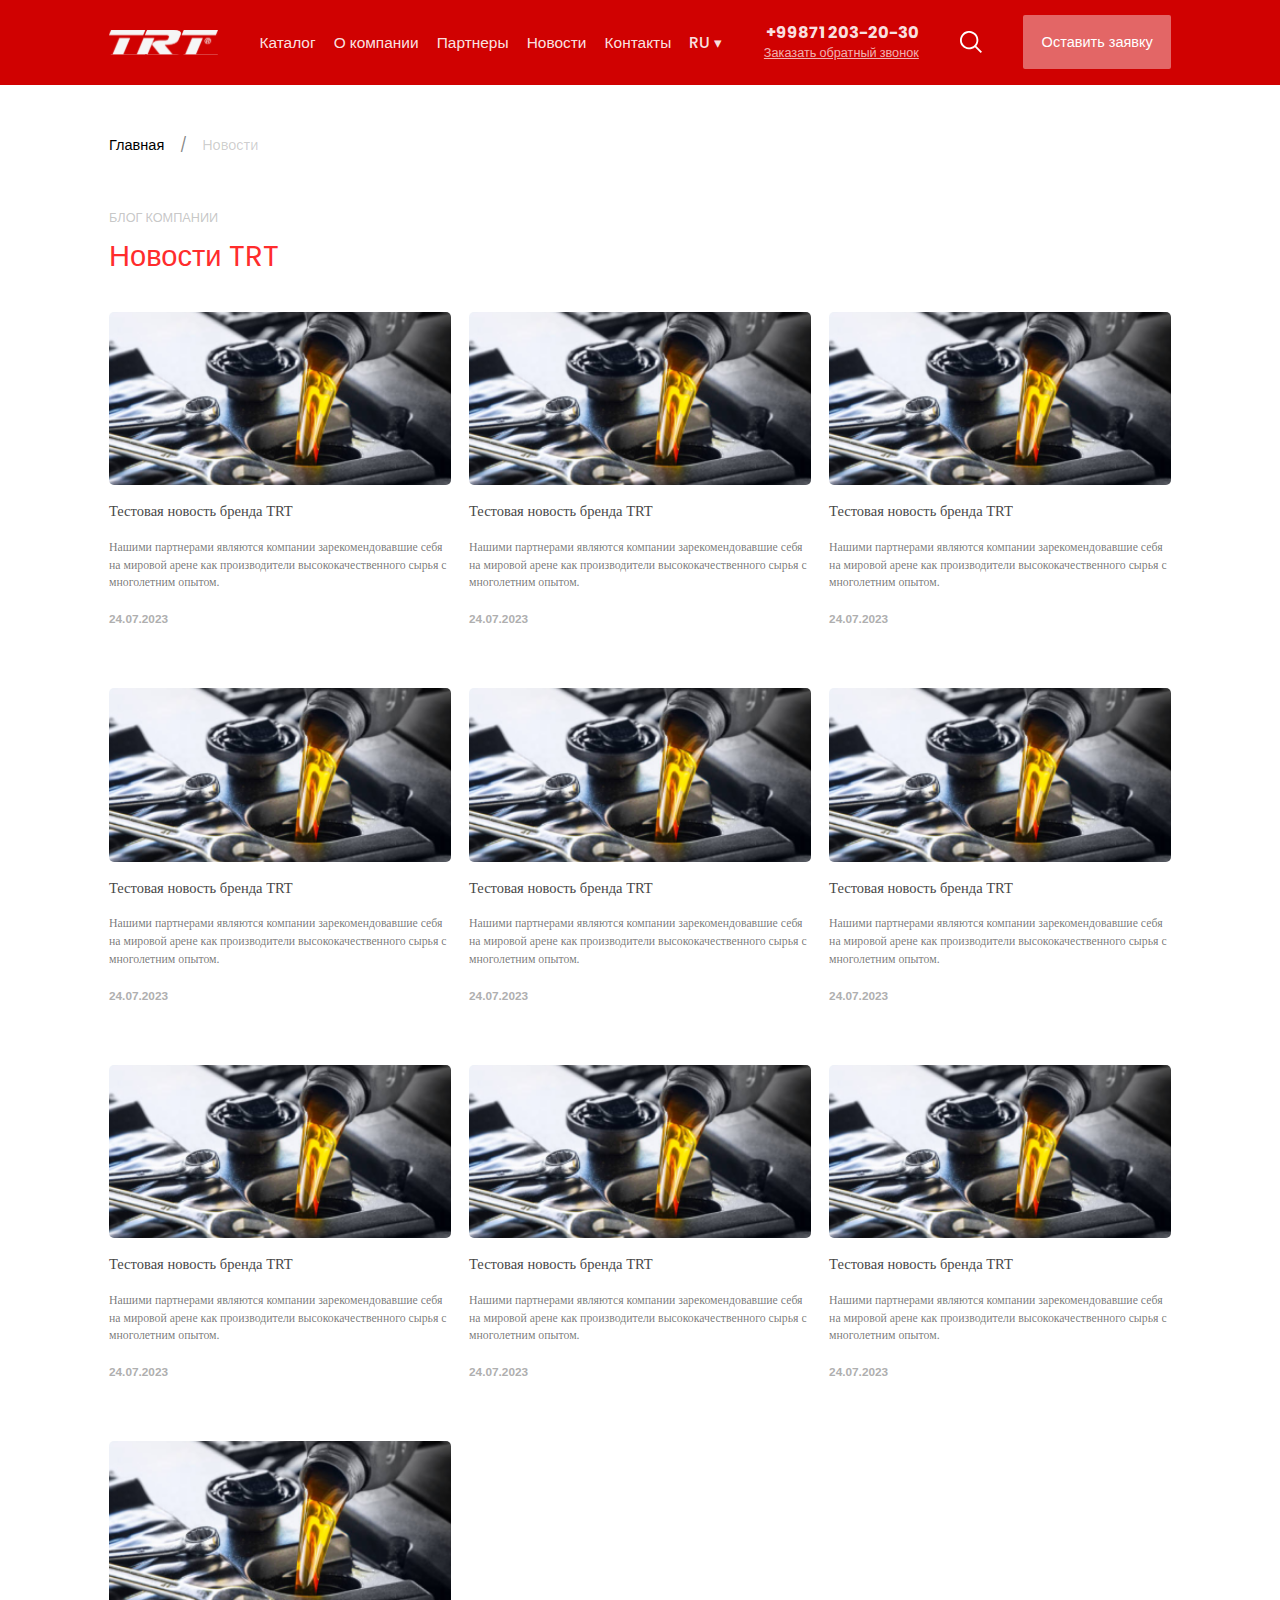
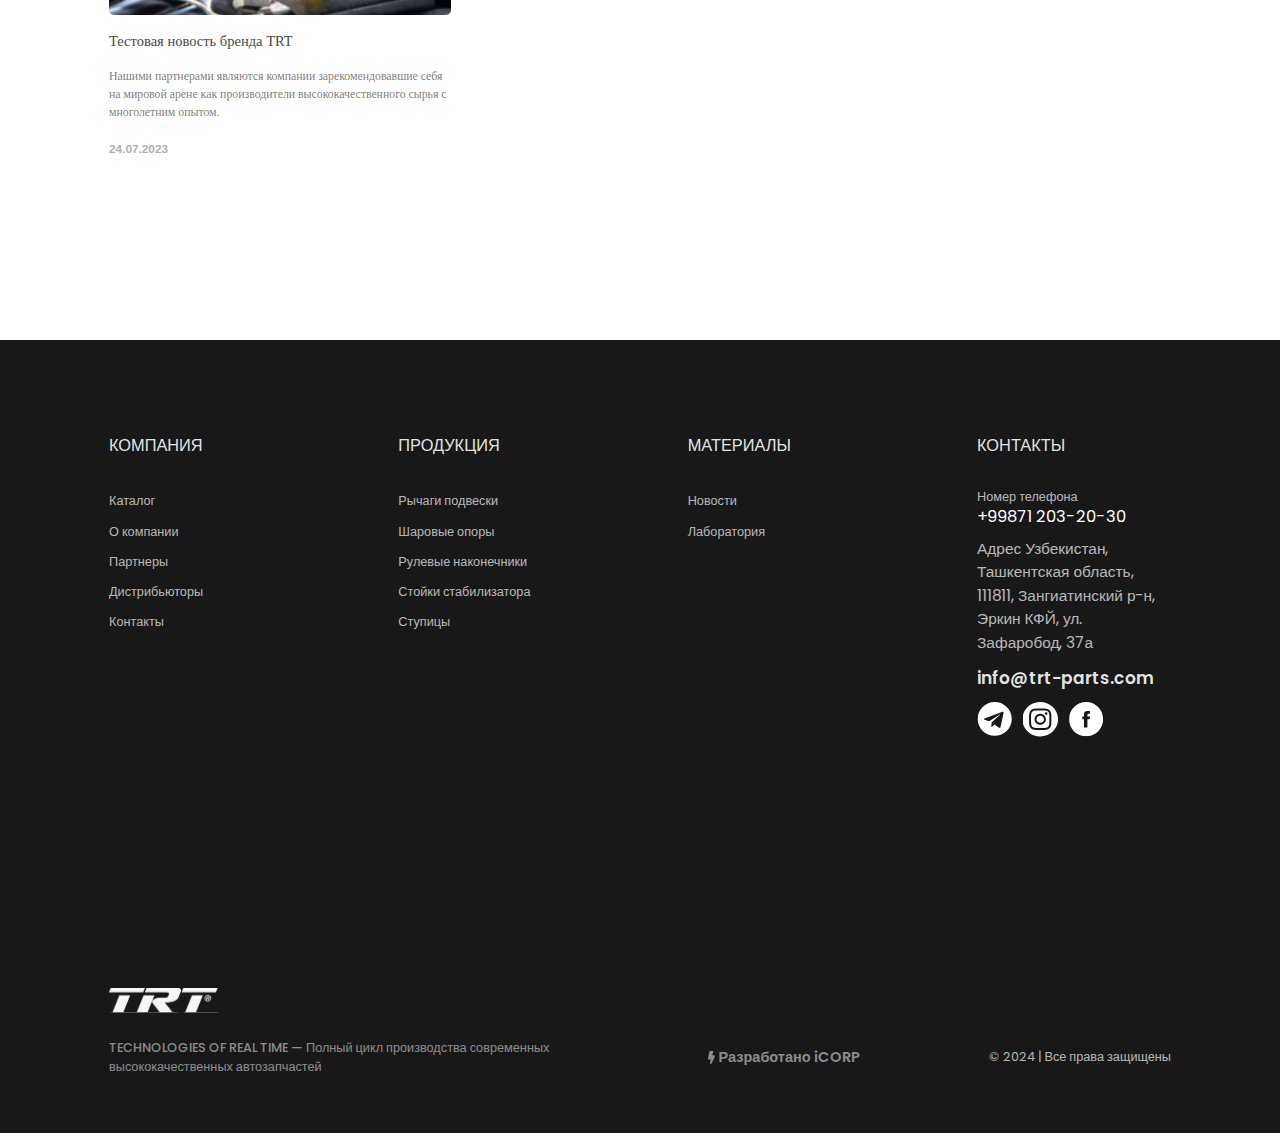
<file: news.html>
<!DOCTYPE html>
<html lang="en">
	<head>
		<meta charset="UTF-8" />
		<meta name="viewport" content="width=device-width, initial-scale=1.0" />
		<link rel="shortcut icon" href="./assets/imgs/logo.svg" type="image/x-icon" />

		<link rel="stylesheet" href="./style/swiper.min.css" />
		<link rel="stylesheet" href="./style/main.css" />

		<!-- script  -->
		<script src="./script/lib/jquery-3.7.1.min.js" defer></script>
		<script src="./script/lib/swiper.min.js" defer></script>

		<!-- gsap -->
		<script src="./script/lib/gsap/gsap.min.js" defer></script>
		<script src="./script/lib/gsap/Observer.min.js" defer></script>
		<script src="./script/lib/gsap/ScrollSmoother.min.js" defer></script>
		<script src="./script/lib/gsap/ScrollToPlugin.js" defer></script>
		<script src="./script/lib/gsap/ScrollTrigger.min.js" defer></script>

		<!-- my script  -->
		<script src="./script/slider.js" defer></script>
		<script src="./script/app.js" defer></script>
		<title>TRT</title>
	</head>
	<body>
		<!-- header start -->
		<header>
			<a href="./index.html" class="logo__container">
				<img src="./assets/imgs/logo.svg" alt="" />
			</a>
			<nav class="navbar">
				<a href="" class="nav__item">Каталог</a>
				<a href="" class="nav__item">О компании</a>
				<a href="" class="nav__item">Партнеры</a>
				<a href="" class="nav__item">Новости</a>
				<a href="" class="nav__item">Контакты</a>
				<div class="dropdown-lang">
					<div class="current-lang">RU ▾</div>
					<ul class="dropdown-list">
						<li class="item-dropdown">RU</li>
						<li class="item-dropdown">UZ</li>
						<li class="item-dropdown">EN</li>
					</ul>
				</div>
			</nav>
			<div class="phone">
				<a href="tel:+99871 203-20-30" class="phone__link">+99871 203-20-30</a>
				<span class="phone__sub">Заказать обратный звонок</span>
			</div>
			<div id="search_icon">
				<img src="./assets/icons/search.svg" alt="" class="search__icon" />
			</div>
			<a href="" class="request__btn">Оставить заявку</a>
			<div class="menu-btn">
				<div class="menu-btn__replacer"></div>
				<img src="./assets/icons/menu-burger.svg" alt="" class="menu-btn__burger" />
				<img src="./assets/icons/circle-xmark.svg" alt="" class="menu-btn__close" />
			</div>
		</header>
		<div class="mobile-menu">
			<span class="mobile-menu__title">МЕНЮ</span>
			<div class="mobile-menu__navbar">
				<a href="" class="navbar__item">Главная</a>
				<a href="" class="navbar__item">Каталог</a>
				<a href="" class="navbar__item">О компании</a>
				<a href="" class="navbar__item">Лаборатория</a>
				<a href="" class="navbar__item">Партнеры</a>
				<a href="" class="navbar__item">Новости</a>
				<a href="" class="navbar__item">Контакты</a>
				<div class="dropdown-lang">
					<div class="current-lang">RU ▾</div>
					<ul class="dropdown-list">
						<li class="item-dropdown">RU</li>
						<li class="item-dropdown">UZ</li>
						<li class="item-dropdown">EN</li>
					</ul>
				</div>
			</div>
			<div class="phone">
				<span class="phone__sub">Номер телефона</span>
				<a href="tel:+99871 203-20-30" class="phone__link">+99871 203-20-30</a>
			</div>
			<p class="address">Адрес Узбекистан, Ташкентская область, 111811, Зангиатинский р-н, Эркин КФЙ, ул. Зафаробод, 37а</p>
			<a href="mailto:info@trt-parts.com" class="mail">info@trt-parts.com</a>
			<div class="socmedia">
				<a href="" class="soc__item"><img src="./assets/icons/socmedia-1.svg" alt="" /></a>
				<a href="" class="soc__item"><img src="./assets/icons/socmedia-2.svg" alt="" /></a>
				<a href="" class="soc__item"><img src="./assets/icons/socmedia-3.svg" alt="" /></a>
			</div>
		</div>
		<!-- header end -->

		<div class="breakets without-img">
			<a href="" class="breakets__item">Главная</a>
			<a href="" class="breakets__item">Новости</a>
		</div>

		<div class="news">
			<span class="span-text">БЛОГ КОМПАНИИ</span>
			<h2 class="block-title"><span>Новости TRT</span></h2>
			<div class="news__container">
				<a href="" class="news__item">
					<img src="./assets/imgs/news-img.png" alt="" class="news__img" />
					<h4 class="news__title">Тестовая новость бренда TRT</h4>
					<p class="news__sub">
						Нашими партнерами являются компании зарекомендовавшие себя на мировой арене как производители высококачественного сырья с многолетним опытом.
					</p>
					<span class="news__date">24.07.2023</span>
				</a>
				<a href="" class="news__item">
					<img src="./assets/imgs/news-img.png" alt="" class="news__img" />
					<h4 class="news__title">Тестовая новость бренда TRT</h4>
					<p class="news__sub">
						Нашими партнерами являются компании зарекомендовавшие себя на мировой арене как производители высококачественного сырья с многолетним опытом.
					</p>
					<span class="news__date">24.07.2023</span>
				</a>
				<a href="" class="news__item">
					<img src="./assets/imgs/news-img.png" alt="" class="news__img" />
					<h4 class="news__title">Тестовая новость бренда TRT</h4>
					<p class="news__sub">
						Нашими партнерами являются компании зарекомендовавшие себя на мировой арене как производители высококачественного сырья с многолетним опытом.
					</p>
					<span class="news__date">24.07.2023</span>
				</a>
				<a href="" class="news__item">
					<img src="./assets/imgs/news-img.png" alt="" class="news__img" />
					<h4 class="news__title">Тестовая новость бренда TRT</h4>
					<p class="news__sub">
						Нашими партнерами являются компании зарекомендовавшие себя на мировой арене как производители высококачественного сырья с многолетним опытом.
					</p>
					<span class="news__date">24.07.2023</span>
				</a>
				<a href="" class="news__item">
					<img src="./assets/imgs/news-img.png" alt="" class="news__img" />
					<h4 class="news__title">Тестовая новость бренда TRT</h4>
					<p class="news__sub">
						Нашими партнерами являются компании зарекомендовавшие себя на мировой арене как производители высококачественного сырья с многолетним опытом.
					</p>
					<span class="news__date">24.07.2023</span>
				</a>
				<a href="" class="news__item">
					<img src="./assets/imgs/news-img.png" alt="" class="news__img" />
					<h4 class="news__title">Тестовая новость бренда TRT</h4>
					<p class="news__sub">
						Нашими партнерами являются компании зарекомендовавшие себя на мировой арене как производители высококачественного сырья с многолетним опытом.
					</p>
					<span class="news__date">24.07.2023</span>
				</a>
				<a href="" class="news__item">
					<img src="./assets/imgs/news-img.png" alt="" class="news__img" />
					<h4 class="news__title">Тестовая новость бренда TRT</h4>
					<p class="news__sub">
						Нашими партнерами являются компании зарекомендовавшие себя на мировой арене как производители высококачественного сырья с многолетним опытом.
					</p>
					<span class="news__date">24.07.2023</span>
				</a>
				<a href="" class="news__item">
					<img src="./assets/imgs/news-img.png" alt="" class="news__img" />
					<h4 class="news__title">Тестовая новость бренда TRT</h4>
					<p class="news__sub">
						Нашими партнерами являются компании зарекомендовавшие себя на мировой арене как производители высококачественного сырья с многолетним опытом.
					</p>
					<span class="news__date">24.07.2023</span>
				</a>
				<a href="" class="news__item">
					<img src="./assets/imgs/news-img.png" alt="" class="news__img" />
					<h4 class="news__title">Тестовая новость бренда TRT</h4>
					<p class="news__sub">
						Нашими партнерами являются компании зарекомендовавшие себя на мировой арене как производители высококачественного сырья с многолетним опытом.
					</p>
					<span class="news__date">24.07.2023</span>
				</a>
				<a href="" class="news__item">
					<img src="./assets/imgs/news-img.png" alt="" class="news__img" />
					<h4 class="news__title">Тестовая новость бренда TRT</h4>
					<p class="news__sub">
						Нашими партнерами являются компании зарекомендовавшие себя на мировой арене как производители высококачественного сырья с многолетним опытом.
					</p>
					<span class="news__date">24.07.2023</span>
				</a>
			</div>
		</div>

		<!-- footer -->
		<footer>
			<div class="footer__content">
				<div class="flex-col-start">
					<h5 class="footer__title">КОМПАНИЯ</h5>
					<div class="footer__nav">
						<a href="" class="footer__nav__item">Каталог</a>
						<a href="" class="footer__nav__item">О компании</a>
						<a href="" class="footer__nav__item">Партнеры</a>
						<a href="" class="footer__nav__item">Дистрибьюторы</a>
						<a href="" class="footer__nav__item">Контакты</a>
					</div>
				</div>
				<div class="flex-col-start">
					<h5 class="footer__title">ПРОДУКЦИЯ</h5>
					<div class="footer__nav">
						<a href="" class="footer__nav__item">Рычаги подвески</a>
						<a href="" class="footer__nav__item">Шаровые опоры</a>
						<a href="" class="footer__nav__item">Рулевые наконечники</a>
						<a href="" class="footer__nav__item">Стойки стабилизатора</a>
						<a href="" class="footer__nav__item">Ступицы</a>
					</div>
				</div>
				<div class="flex-col-start">
					<h5 class="footer__title">МАТЕРИАЛЫ</h5>
					<div class="footer__nav">
						<a href="" class="footer__nav__item">Новости</a>
						<a href="" class="footer__nav__item">Лаборатория</a>
					</div>
				</div>
				<div class="flex-col-start">
					<h5 class="footer__title">КОНТАКТЫ</h5>
					<div class="footer__nav">
						<div class="phone">
							<span class="phone__sub">Номер телефона</span>
							<a href="tel:+99871 203-20-30" class="phone__link">+99871 203-20-30</a>
						</div>
						<p class="address">Адрес Узбекистан, Ташкентская область, 111811, Зангиатинский р-н, Эркин КФЙ, ул. Зафаробод, 37а</p>
						<a href="mailto:info@trt-parts.com" class="mail">info@trt-parts.com</a>
						<div class="socmedia">
							<a href="" class="soc__item"><img src="./assets/icons/socmedia-1.svg" alt="" /></a>
							<a href="" class="soc__item"><img src="./assets/icons/socmedia-2.svg" alt="" /></a>
							<a href="" class="soc__item"><img src="./assets/icons/socmedia-3.svg" alt="" /></a>
						</div>
					</div>
				</div>
			</div>
			<a href="./index.html" class="logo__container">
				<img src="./assets/imgs/logo.svg" alt="" />
			</a>
			<div class="footer__bottom">
				<div class="footer__about">TECHNOLOGIES OF REAL TIME — Полный цикл производства современных высококачественных автозапчастей</div>
				<a href="http://icorp.uz" target="_blank" class="icorp"> <img src="./assets/icons/icorp.svg" alt="" />Разработано iCORP </a>
				<span class="copy">© 2024 | Все права защищены</span>
			</div>
		</footer>
	</body>
</html>
</file>
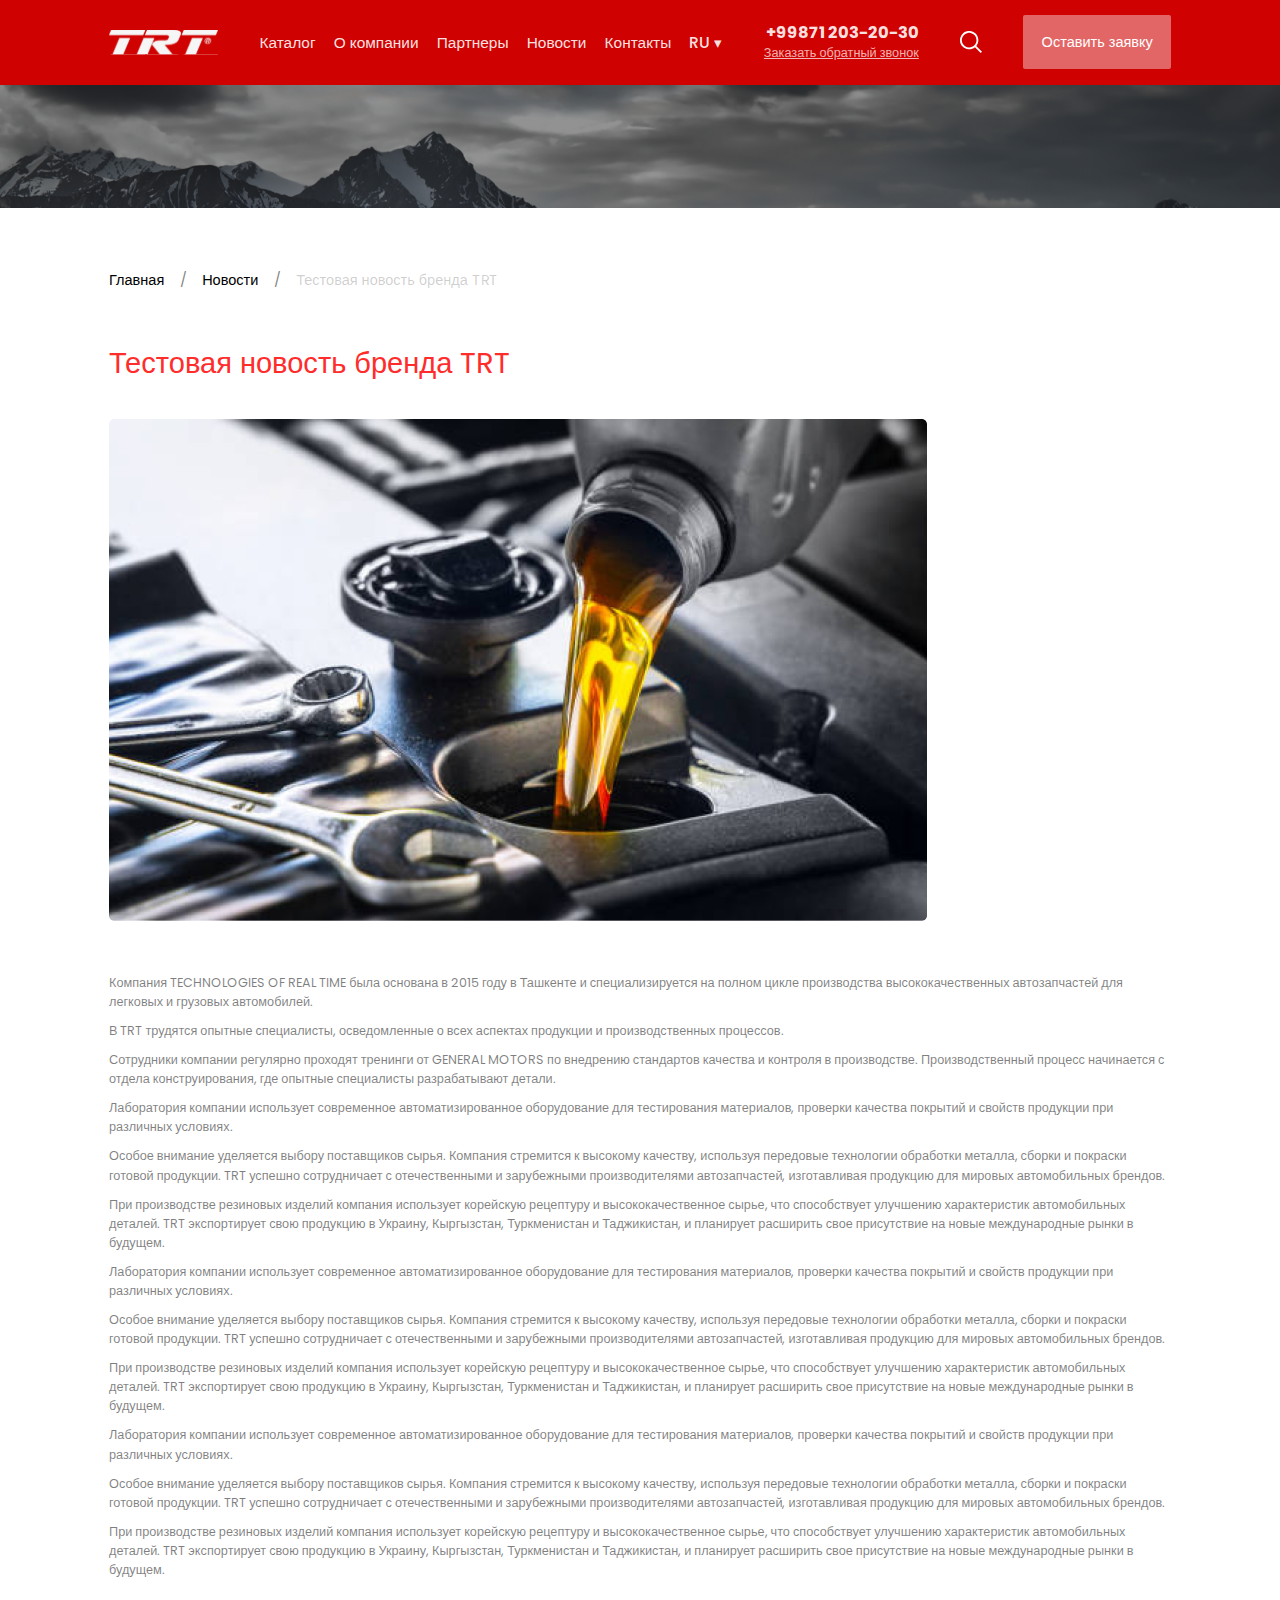
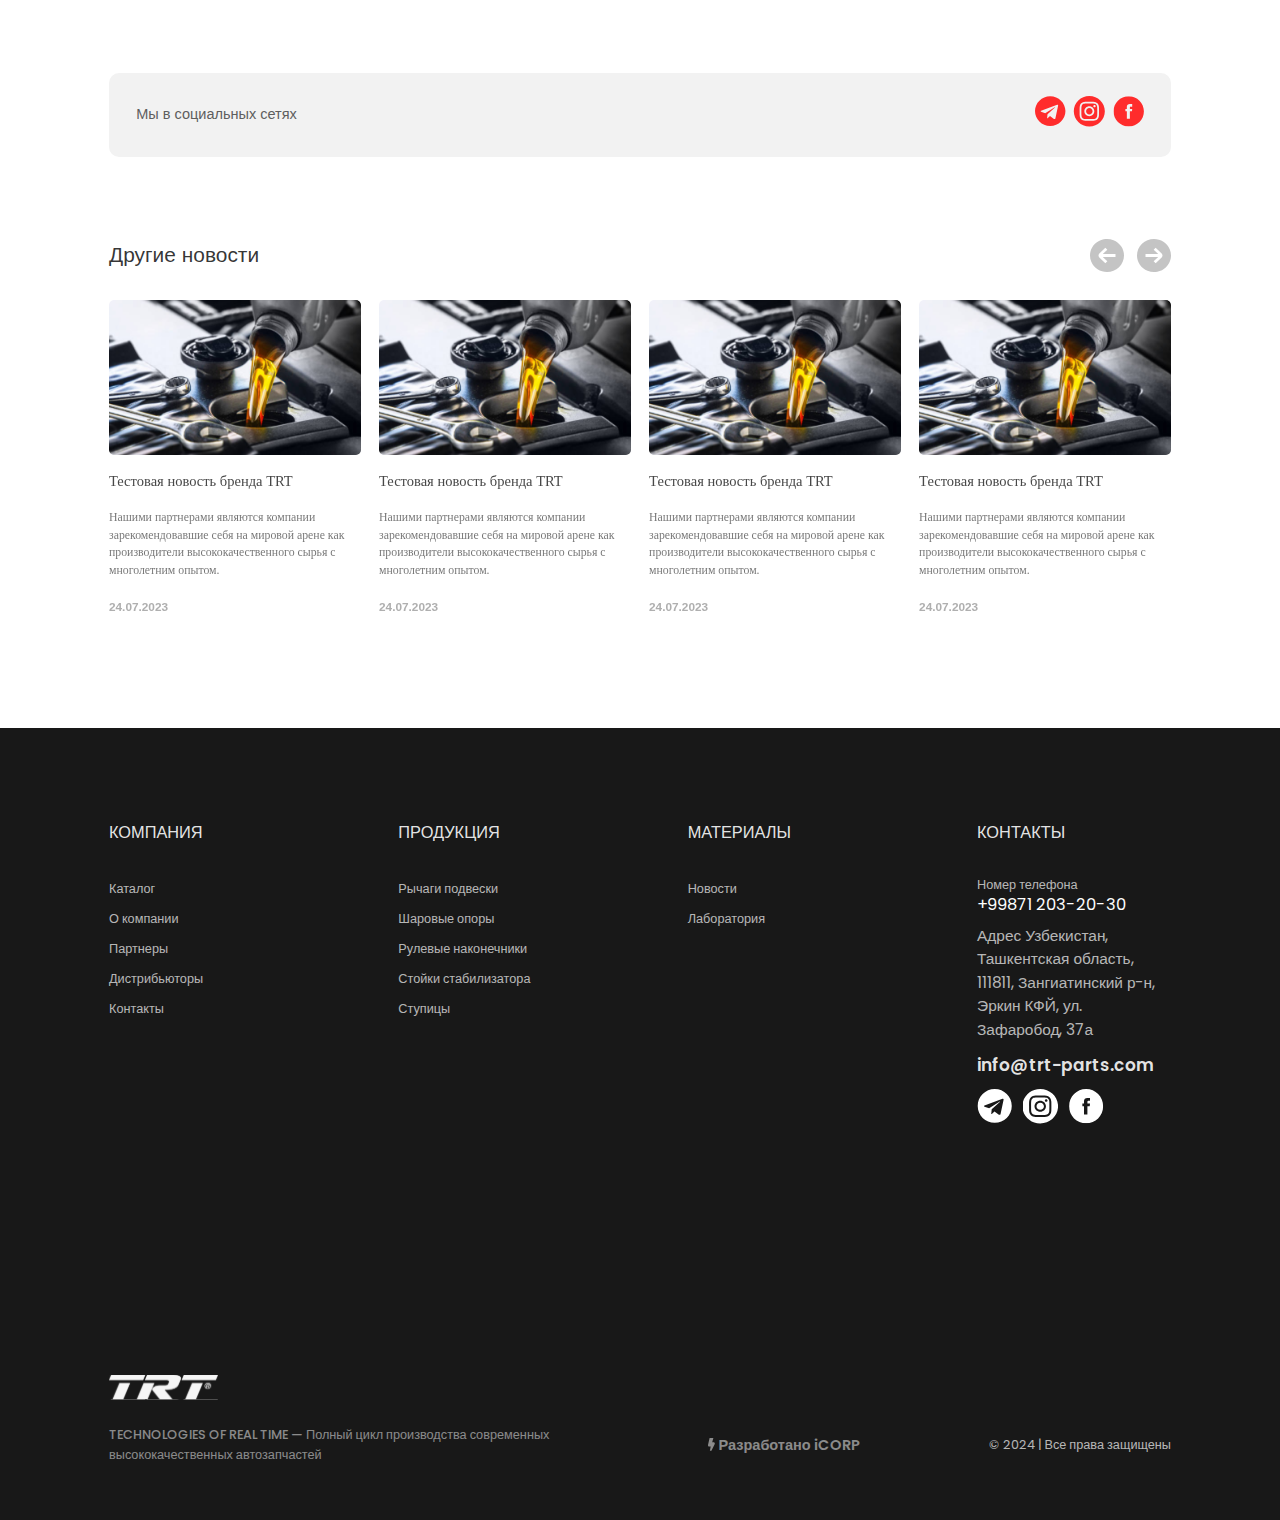
<file: news__item.html>
<!DOCTYPE html>
<html lang="en">
	<head>
		<meta charset="UTF-8" />
		<meta name="viewport" content="width=device-width, initial-scale=1.0" />
		<link rel="shortcut icon" href="./assets/imgs/logo.svg" type="image/x-icon" />

		<link rel="stylesheet" href="./style/swiper.min.css" />
		<link rel="stylesheet" href="./style/main.css" />

		<!-- script  -->
		<script src="./script/lib/jquery-3.7.1.min.js" defer></script>
		<script src="./script/lib/swiper.min.js" defer></script>

		<!-- gsap -->
		<script src="./script/lib/gsap/gsap.min.js" defer></script>
		<script src="./script/lib/gsap/Observer.min.js" defer></script>
		<script src="./script/lib/gsap/ScrollSmoother.min.js" defer></script>
		<script src="./script/lib/gsap/ScrollToPlugin.js" defer></script>
		<script src="./script/lib/gsap/ScrollTrigger.min.js" defer></script>

		<!-- my script  -->
		<script src="./script/slider.js" defer></script>
		<script src="./script/app.js" defer></script>
		<title>TRT</title>
	</head>
	<body>
		<!-- header start -->
		<header>
			<a href="./index.html" class="logo__container">
				<img src="./assets/imgs/logo.svg" alt="" />
			</a>
			<nav class="navbar">
				<a href="" class="nav__item">Каталог</a>
				<a href="" class="nav__item">О компании</a>
				<a href="" class="nav__item">Партнеры</a>
				<a href="" class="nav__item">Новости</a>
				<a href="" class="nav__item">Контакты</a>
				<div class="dropdown-lang">
					<div class="current-lang">RU ▾</div>
					<ul class="dropdown-list">
						<li class="item-dropdown">RU</li>
						<li class="item-dropdown">UZ</li>
						<li class="item-dropdown">EN</li>
					</ul>
				</div>
			</nav>
			<div class="phone">
				<a href="tel:+99871 203-20-30" class="phone__link">+99871 203-20-30</a>
				<span class="phone__sub">Заказать обратный звонок</span>
			</div>
			<div id="search_icon">
				<img src="./assets/icons/search.svg" alt="" class="search__icon" />
			</div>
			<a href="" class="request__btn">Оставить заявку</a>
			<div class="menu-btn">
				<div class="menu-btn__replacer"></div>
				<img src="./assets/icons/menu-burger.svg" alt="" class="menu-btn__burger" />
				<img src="./assets/icons/circle-xmark.svg" alt="" class="menu-btn__close" />
			</div>
		</header>
		<div class="mobile-menu">
			<span class="mobile-menu__title">МЕНЮ</span>
			<div class="mobile-menu__navbar">
				<a href="" class="navbar__item">Главная</a>
				<a href="" class="navbar__item">Каталог</a>
				<a href="" class="navbar__item">О компании</a>
				<a href="" class="navbar__item">Лаборатория</a>
				<a href="" class="navbar__item">Партнеры</a>
				<a href="" class="navbar__item">Новости</a>
				<a href="" class="navbar__item">Контакты</a>
				<div class="dropdown-lang">
					<div class="current-lang">RU ▾</div>
					<ul class="dropdown-list">
						<li class="item-dropdown">RU</li>
						<li class="item-dropdown">UZ</li>
						<li class="item-dropdown">EN</li>
					</ul>
				</div>
			</div>
			<div class="phone">
				<span class="phone__sub">Номер телефона</span>
				<a href="tel:+99871 203-20-30" class="phone__link">+99871 203-20-30</a>
			</div>
			<p class="address">Адрес Узбекистан, Ташкентская область, 111811, Зангиатинский р-н, Эркин КФЙ, ул. Зафаробод, 37а</p>
			<a href="mailto:info@trt-parts.com" class="mail">info@trt-parts.com</a>
			<div class="socmedia">
				<a href="" class="soc__item"><img src="./assets/icons/socmedia-1.svg" alt="" /></a>
				<a href="" class="soc__item"><img src="./assets/icons/socmedia-2.svg" alt="" /></a>
				<a href="" class="soc__item"><img src="./assets/icons/socmedia-3.svg" alt="" /></a>
			</div>
		</div>
		<!-- header end -->

		<img src="./assets/imgs/pages-top.png" alt="" class="pages-top" />

		<div class="breakets">
			<a href="" class="breakets__item">Главная</a>
			<a href="" class="breakets__item">Новости</a>
			<a href="" class="breakets__item">Тестовая новость бренда TRT</a>
		</div>

		<div class="news">
			<h2 class="block-title"><span>Тестовая новость бренда TRT</span></h2>
			<div class="news__card">
				<img src="./assets/imgs/news-item.png" alt="" class="news__card__img" />
				<div class="news__card__sub">
					<p>
						Компания TECHNOLOGIES OF REAL TIME была основана в 2015 году в Ташкенте и специализируется на полном цикле производства высококачественных
						автозапчастей для легковых и грузовых автомобилей.
					</p>
					<p>В TRT трудятся опытные специалисты, осведомленные о всех аспектах продукции и производственных процессов.</p>
					<p>
						Сотрудники компании регулярно проходят тренинги от GENERAL MOTORS по внедрению стандартов качества и контроля в производстве. Производственный
						процесс начинается с отдела конструирования, где опытные специалисты разрабатывают детали.
					</p>
					<p>
						Лаборатория компании использует современное автоматизированное оборудование для тестирования материалов, проверки качества покрытий и свойств
						продукции при различных условиях.
					</p>
					<p>
						Особое внимание уделяется выбору поставщиков сырья. Компания стремится к высокому качеству, используя передовые технологии обработки металла, сборки
						и покраски готовой продукции. TRT успешно сотрудничает с отечественными и зарубежными производителями автозапчастей, изготавливая продукцию для
						мировых автомобильных брендов.
					</p>
					<p>
						При производстве резиновых изделий компания использует корейскую рецептуру и высококачественное сырье, что способствует улучшению характеристик
						автомобильных деталей. TRT экспортирует свою продукцию в Украину, Кыргызстан, Туркменистан и Таджикистан, и планирует расширить свое присутствие на
						новые международные рынки в будущем.
					</p>
					<p>
						Лаборатория компании использует современное автоматизированное оборудование для тестирования материалов, проверки качества покрытий и свойств
						продукции при различных условиях.
					</p>
					<p>
						Особое внимание уделяется выбору поставщиков сырья. Компания стремится к высокому качеству, используя передовые технологии обработки металла, сборки
						и покраски готовой продукции. TRT успешно сотрудничает с отечественными и зарубежными производителями автозапчастей, изготавливая продукцию для
						мировых автомобильных брендов.
					</p>
					<p>
						При производстве резиновых изделий компания использует корейскую рецептуру и высококачественное сырье, что способствует улучшению характеристик
						автомобильных деталей. TRT экспортирует свою продукцию в Украину, Кыргызстан, Туркменистан и Таджикистан, и планирует расширить свое присутствие на
						новые международные рынки в будущем.
					</p>
					<p>
						Лаборатория компании использует современное автоматизированное оборудование для тестирования материалов, проверки качества покрытий и свойств
						продукции при различных условиях.
					</p>
					<p>
						Особое внимание уделяется выбору поставщиков сырья. Компания стремится к высокому качеству, используя передовые технологии обработки металла, сборки
						и покраски готовой продукции. TRT успешно сотрудничает с отечественными и зарубежными производителями автозапчастей, изготавливая продукцию для
						мировых автомобильных брендов.
					</p>
					<p>
						При производстве резиновых изделий компания использует корейскую рецептуру и высококачественное сырье, что способствует улучшению характеристик
						автомобильных деталей. TRT экспортирует свою продукцию в Украину, Кыргызстан, Туркменистан и Таджикистан, и планирует расширить свое присутствие на
						новые международные рынки в будущем.
					</p>
				</div>
				<div class="news__card__socmedia">
					<p class="news__card__socmedia__title">Мы в социальных сетях</p>
					<div class="news__card__socmedias">
						<a href="" target="_blank" class="news__card__socmedia__item"><img src="./assets/icons/socmedia-orange-1.svg" alt="" /></a>
						<a href="" target="_blank" class="news__card__socmedia__item"><img src="./assets/icons/socmedia-orange-2.svg" alt="" /></a>
						<a href="" target="_blank" class="news__card__socmedia__item"><img src="./assets/icons/socmedia-orange-3.svg" alt="" /></a>
					</div>
				</div>
				<div class="flex-center">
					<h4 class="news__card__title">Другие новости</h4>
					<div class="btns">
						<img src="./assets/imgs/certificate-btn-left.svg" alt="" class="news__slider__btn prev" />
						<img src="./assets/imgs/certificate-btn-right.svg" alt="" class="news__slider__btn next" />
					</div>
				</div>
				<div class="swiper news__card__slider">
					<div class="swiper-wrapper">
						<a href="" class="swiper-slide news__item">
							<img src="./assets/imgs/news-img.png" alt="" class="news__img" />
							<h4 class="news__title">Тестовая новость бренда TRT</h4>
							<p class="news__sub">
								Нашими партнерами являются компании зарекомендовавшие себя на мировой арене как производители высококачественного сырья с многолетним опытом.
							</p>
							<span class="news__date">24.07.2023</span>
						</a>
						<a href="" class="swiper-slide news__item">
							<img src="./assets/imgs/news-img.png" alt="" class="news__img" />
							<h4 class="news__title">Тестовая новость бренда TRT</h4>
							<p class="news__sub">
								Нашими партнерами являются компании зарекомендовавшие себя на мировой арене как производители высококачественного сырья с многолетним опытом.
							</p>
							<span class="news__date">24.07.2023</span>
						</a>
						<a href="" class="swiper-slide news__item">
							<img src="./assets/imgs/news-img.png" alt="" class="news__img" />
							<h4 class="news__title">Тестовая новость бренда TRT</h4>
							<p class="news__sub">
								Нашими партнерами являются компании зарекомендовавшие себя на мировой арене как производители высококачественного сырья с многолетним опытом.
							</p>
							<span class="news__date">24.07.2023</span>
						</a>
						<a href="" class="swiper-slide news__item">
							<img src="./assets/imgs/news-img.png" alt="" class="news__img" />
							<h4 class="news__title">Тестовая новость бренда TRT</h4>
							<p class="news__sub">
								Нашими партнерами являются компании зарекомендовавшие себя на мировой арене как производители высококачественного сырья с многолетним опытом.
							</p>
							<span class="news__date">24.07.2023</span>
						</a>
						<a href="" class="swiper-slide news__item">
							<img src="./assets/imgs/news-img.png" alt="" class="news__img" />
							<h4 class="news__title">Тестовая новость бренда TRT</h4>
							<p class="news__sub">
								Нашими партнерами являются компании зарекомендовавшие себя на мировой арене как производители высококачественного сырья с многолетним опытом.
							</p>
							<span class="news__date">24.07.2023</span>
						</a>
					</div>
				</div>
			</div>
		</div>

		<!-- footer -->
		<footer>
			<div class="footer__content">
				<div class="flex-col-start">
					<h5 class="footer__title">КОМПАНИЯ</h5>
					<div class="footer__nav">
						<a href="" class="footer__nav__item">Каталог</a>
						<a href="" class="footer__nav__item">О компании</a>
						<a href="" class="footer__nav__item">Партнеры</a>
						<a href="" class="footer__nav__item">Дистрибьюторы</a>
						<a href="" class="footer__nav__item">Контакты</a>
					</div>
				</div>
				<div class="flex-col-start">
					<h5 class="footer__title">ПРОДУКЦИЯ</h5>
					<div class="footer__nav">
						<a href="" class="footer__nav__item">Рычаги подвески</a>
						<a href="" class="footer__nav__item">Шаровые опоры</a>
						<a href="" class="footer__nav__item">Рулевые наконечники</a>
						<a href="" class="footer__nav__item">Стойки стабилизатора</a>
						<a href="" class="footer__nav__item">Ступицы</a>
					</div>
				</div>
				<div class="flex-col-start">
					<h5 class="footer__title">МАТЕРИАЛЫ</h5>
					<div class="footer__nav">
						<a href="" class="footer__nav__item">Новости</a>
						<a href="" class="footer__nav__item">Лаборатория</a>
					</div>
				</div>
				<div class="flex-col-start">
					<h5 class="footer__title">КОНТАКТЫ</h5>
					<div class="footer__nav">
						<div class="phone">
							<span class="phone__sub">Номер телефона</span>
							<a href="tel:+99871 203-20-30" class="phone__link">+99871 203-20-30</a>
						</div>
						<p class="address">Адрес Узбекистан, Ташкентская область, 111811, Зангиатинский р-н, Эркин КФЙ, ул. Зафаробод, 37а</p>
						<a href="mailto:info@trt-parts.com" class="mail">info@trt-parts.com</a>
						<div class="socmedia">
							<a href="" class="soc__item"><img src="./assets/icons/socmedia-1.svg" alt="" /></a>
							<a href="" class="soc__item"><img src="./assets/icons/socmedia-2.svg" alt="" /></a>
							<a href="" class="soc__item"><img src="./assets/icons/socmedia-3.svg" alt="" /></a>
						</div>
					</div>
				</div>
			</div>
			<a href="./index.html" class="logo__container">
				<img src="./assets/imgs/logo.svg" alt="" />
			</a>
			<div class="footer__bottom">
				<div class="footer__about">TECHNOLOGIES OF REAL TIME — Полный цикл производства современных высококачественных автозапчастей</div>
				<a href="http://icorp.uz" target="_blank" class="icorp"> <img src="./assets/icons/icorp.svg" alt="" />Разработано iCORP </a>
				<span class="copy">© 2024 | Все права защищены</span>
			</div>
		</footer>
	</body>
</html>
</file>
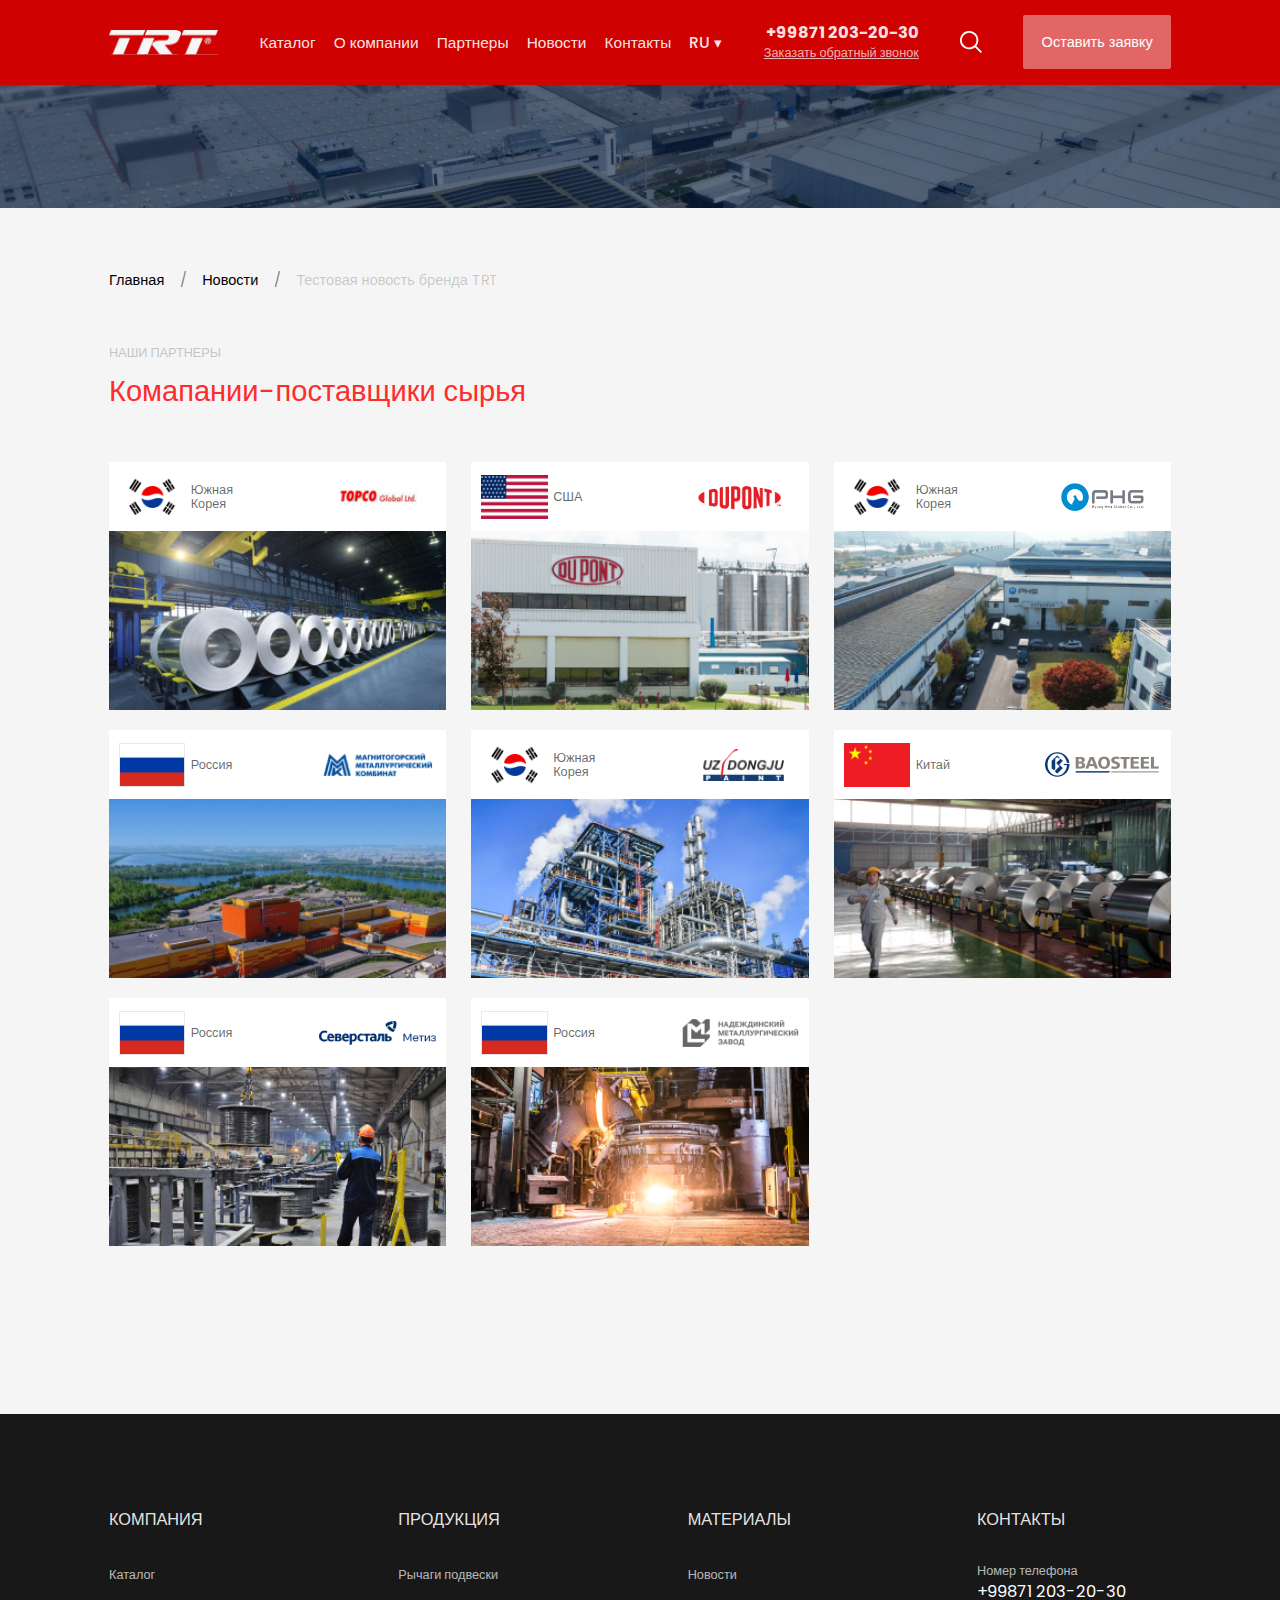
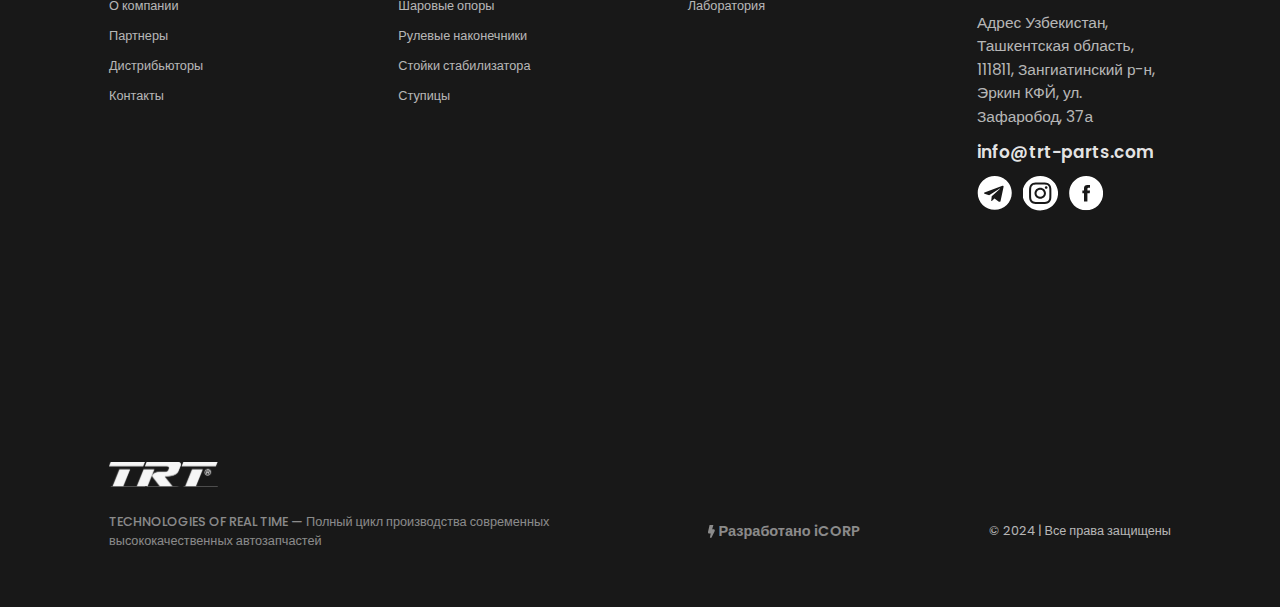
<file: partners.html>
<!DOCTYPE html>
<html lang="en">
	<head>
		<meta charset="UTF-8" />
		<meta name="viewport" content="width=device-width, initial-scale=1.0" />
		<link rel="shortcut icon" href="./assets/imgs/logo.svg" type="image/x-icon" />

		<link rel="stylesheet" href="./style/swiper.min.css" />
		<link rel="stylesheet" href="./style/main.css" />

		<!-- script  -->
		<script src="./script/lib/jquery-3.7.1.min.js" defer></script>
		<script src="./script/lib/swiper.min.js" defer></script>

		<!-- gsap -->
		<script src="./script/lib/gsap/gsap.min.js" defer></script>
		<script src="./script/lib/gsap/Observer.min.js" defer></script>
		<script src="./script/lib/gsap/ScrollSmoother.min.js" defer></script>
		<script src="./script/lib/gsap/ScrollToPlugin.js" defer></script>
		<script src="./script/lib/gsap/ScrollTrigger.min.js" defer></script>

		<!-- my script  -->
		<script src="./script/slider.js" defer></script>
		<script src="./script/app.js" defer></script>
		<title>TRT</title>
	</head>
	<body class="pages">
		<!-- header start -->
		<header>
			<a href="./index.html" class="logo__container">
				<img src="./assets/imgs/logo.svg" alt="" />
			</a>
			<nav class="navbar">
				<a href="" class="nav__item">Каталог</a>
				<a href="" class="nav__item">О компании</a>
				<a href="" class="nav__item">Партнеры</a>
				<a href="" class="nav__item">Новости</a>
				<a href="" class="nav__item">Контакты</a>
				<div class="dropdown-lang">
					<div class="current-lang">RU ▾</div>
					<ul class="dropdown-list">
						<li class="item-dropdown">RU</li>
						<li class="item-dropdown">UZ</li>
						<li class="item-dropdown">EN</li>
					</ul>
				</div>
			</nav>
			<div class="phone">
				<a href="tel:+99871 203-20-30" class="phone__link">+99871 203-20-30</a>
				<span class="phone__sub">Заказать обратный звонок</span>
			</div>
			<div id="search_icon">
				<img src="./assets/icons/search.svg" alt="" class="search__icon" />
			</div>
			<a href="" class="request__btn">Оставить заявку</a>
			<div class="menu-btn">
				<div class="menu-btn__replacer"></div>
				<img src="./assets/icons/menu-burger.svg" alt="" class="menu-btn__burger" />
				<img src="./assets/icons/circle-xmark.svg" alt="" class="menu-btn__close" />
			</div>
		</header>
		<div class="mobile-menu">
			<span class="mobile-menu__title">МЕНЮ</span>
			<div class="mobile-menu__navbar">
				<a href="" class="navbar__item">Главная</a>
				<a href="" class="navbar__item">Каталог</a>
				<a href="" class="navbar__item">О компании</a>
				<a href="" class="navbar__item">Лаборатория</a>
				<a href="" class="navbar__item">Партнеры</a>
				<a href="" class="navbar__item">Новости</a>
				<a href="" class="navbar__item">Контакты</a>
				<div class="dropdown-lang">
					<div class="current-lang">RU ▾</div>
					<ul class="dropdown-list">
						<li class="item-dropdown">RU</li>
						<li class="item-dropdown">UZ</li>
						<li class="item-dropdown">EN</li>
					</ul>
				</div>
			</div>
			<div class="phone">
				<span class="phone__sub">Номер телефона</span>
				<a href="tel:+99871 203-20-30" class="phone__link">+99871 203-20-30</a>
			</div>
			<p class="address">Адрес Узбекистан, Ташкентская область, 111811, Зангиатинский р-н, Эркин КФЙ, ул. Зафаробод, 37а</p>
			<a href="mailto:info@trt-parts.com" class="mail">info@trt-parts.com</a>
			<div class="socmedia">
				<a href="" class="soc__item"><img src="./assets/icons/socmedia-1.svg" alt="" /></a>
				<a href="" class="soc__item"><img src="./assets/icons/socmedia-2.svg" alt="" /></a>
				<a href="" class="soc__item"><img src="./assets/icons/socmedia-3.svg" alt="" /></a>
			</div>
		</div>
		<!-- header end -->

		<img src="./assets/imgs/partners-top-img.png" alt="" class="pages-top" />

		<div class="breakets">
			<a href="" class="breakets__item">Главная</a>
			<a href="" class="breakets__item">Новости</a>
			<a href="" class="breakets__item">Тестовая новость бренда TRT</a>
		</div>

		<div class="partners">
			<span class="span-text">НАШИ ПАРТНЕРЫ</span>
			<h2 class="block-title"><span>Комапании-поставщики сырья</span></h2>
			<div class="partners__cards">
				<a href="./partners__item.html" class="partners__card">
					<div class="partners__card__top">
						<div class="flex-center">
							<img src="./assets/imgs/korean-flag.png" alt="" class="flag" />
							<p class="flag__sub">Южная Корея</p>
						</div>
						<img src="./assets/imgs/topco.png" alt="" class="partners__logo" />
					</div>
					<img src="./assets/imgs/partners-page-1.png" alt="" class="partners__img" />
				</a>
				<a href="./partners__item.html" class="partners__card">
					<div class="partners__card__top">
						<div class="flex-center">
							<img src="./assets/imgs/usa-flag.png" alt="" class="flag" />
							<p class="flag__sub">США</p>
						</div>
						<img src="./assets/imgs/dupont.png" alt="" class="partners__logo" />
					</div>
					<img src="./assets/imgs/partners-page-2.png" alt="" class="partners__img" />
				</a>
				<a href="./partners__item.html" class="partners__card">
					<div class="partners__card__top">
						<div class="flex-center">
							<img src="./assets/imgs/korean-flag.png" alt="" class="flag" />
							<p class="flag__sub">Южная Корея</p>
						</div>
						<img src="./assets/imgs/phg.png" alt="" class="partners__logo" />
					</div>
					<img src="./assets/imgs/partners-page-3.png" alt="" class="partners__img" />
				</a>
				<a href="./partners__item.html" class="partners__card">
					<div class="partners__card__top">
						<div class="flex-center">
							<img src="./assets/imgs/ru-flag.png" alt="" class="flag" />
							<p class="flag__sub">Россия</p>
						</div>
						<img src="./assets/imgs/metal.png" alt="" class="partners__logo" />
					</div>
					<img src="./assets/imgs/partners-page-4.png" alt="" class="partners__img" />
				</a>
				<a href="./partners__item.html" class="partners__card">
					<div class="partners__card__top">
						<div class="flex-center">
							<img src="./assets/imgs/korean-flag.png" alt="" class="flag" />
							<p class="flag__sub">Южная Корея</p>
						</div>
						<img src="./assets/imgs/uzdongju.png" alt="" class="partners__logo" />
					</div>
					<img src="./assets/imgs/partners-page-5.png" alt="" class="partners__img" />
				</a>
				<a href="./partners__item.html" class="partners__card">
					<div class="partners__card__top">
						<div class="flex-center">
							<img src="./assets/imgs/china-flag.png" alt="" class="flag" />
							<p class="flag__sub">Китай</p>
						</div>
						<img src="./assets/imgs/baosteel.png" alt="" class="partners__logo" />
					</div>
					<img src="./assets/imgs/partners-page-6.png" alt="" class="partners__img" />
				</a>
				<a href="./partners__item.html" class="partners__card">
					<div class="partners__card__top">
						<div class="flex-center">
							<img src="./assets/imgs/ru-flag.png" alt="" class="flag" />
							<p class="flag__sub">Россия</p>
						</div>
						<img src="./assets/imgs/severstal.png" alt="" class="partners__logo" />
					</div>
					<img src="./assets/imgs/partners-page-7.png" alt="" class="partners__img" />
				</a>
				<a href="./partners__item.html" class="partners__card">
					<div class="partners__card__top">
						<div class="flex-center">
							<img src="./assets/imgs/ru-flag.png" alt="" class="flag" />
							<p class="flag__sub">Россия</p>
						</div>
						<img src="./assets/imgs/metal-2.png" alt="" class="partners__logo" />
					</div>
					<img src="./assets/imgs/partners-page-8.png" alt="" class="partners__img" />
				</a>
			</div>
		</div>

		<!-- footer -->
		<footer>
			<div class="footer__content">
				<div class="flex-col-start">
					<h5 class="footer__title">КОМПАНИЯ</h5>
					<div class="footer__nav">
						<a href="" class="footer__nav__item">Каталог</a>
						<a href="" class="footer__nav__item">О компании</a>
						<a href="" class="footer__nav__item">Партнеры</a>
						<a href="" class="footer__nav__item">Дистрибьюторы</a>
						<a href="" class="footer__nav__item">Контакты</a>
					</div>
				</div>
				<div class="flex-col-start">
					<h5 class="footer__title">ПРОДУКЦИЯ</h5>
					<div class="footer__nav">
						<a href="" class="footer__nav__item">Рычаги подвески</a>
						<a href="" class="footer__nav__item">Шаровые опоры</a>
						<a href="" class="footer__nav__item">Рулевые наконечники</a>
						<a href="" class="footer__nav__item">Стойки стабилизатора</a>
						<a href="" class="footer__nav__item">Ступицы</a>
					</div>
				</div>
				<div class="flex-col-start">
					<h5 class="footer__title">МАТЕРИАЛЫ</h5>
					<div class="footer__nav">
						<a href="" class="footer__nav__item">Новости</a>
						<a href="" class="footer__nav__item">Лаборатория</a>
					</div>
				</div>
				<div class="flex-col-start">
					<h5 class="footer__title">КОНТАКТЫ</h5>
					<div class="footer__nav">
						<div class="phone">
							<span class="phone__sub">Номер телефона</span>
							<a href="tel:+99871 203-20-30" class="phone__link">+99871 203-20-30</a>
						</div>
						<p class="address">Адрес Узбекистан, Ташкентская область, 111811, Зангиатинский р-н, Эркин КФЙ, ул. Зафаробод, 37а</p>
						<a href="mailto:info@trt-parts.com" class="mail">info@trt-parts.com</a>
						<div class="socmedia">
							<a href="" class="soc__item"><img src="./assets/icons/socmedia-1.svg" alt="" /></a>
							<a href="" class="soc__item"><img src="./assets/icons/socmedia-2.svg" alt="" /></a>
							<a href="" class="soc__item"><img src="./assets/icons/socmedia-3.svg" alt="" /></a>
						</div>
					</div>
				</div>
			</div>
			<a href="./index.html" class="logo__container">
				<img src="./assets/imgs/logo.svg" alt="" />
			</a>
			<div class="footer__bottom">
				<div class="footer__about">TECHNOLOGIES OF REAL TIME — Полный цикл производства современных высококачественных автозапчастей</div>
				<a href="http://icorp.uz" target="_blank" class="icorp"> <img src="./assets/icons/icorp.svg" alt="" />Разработано iCORP </a>
				<span class="copy">© 2024 | Все права защищены</span>
			</div>
		</footer>
	</body>
</html>
</file>
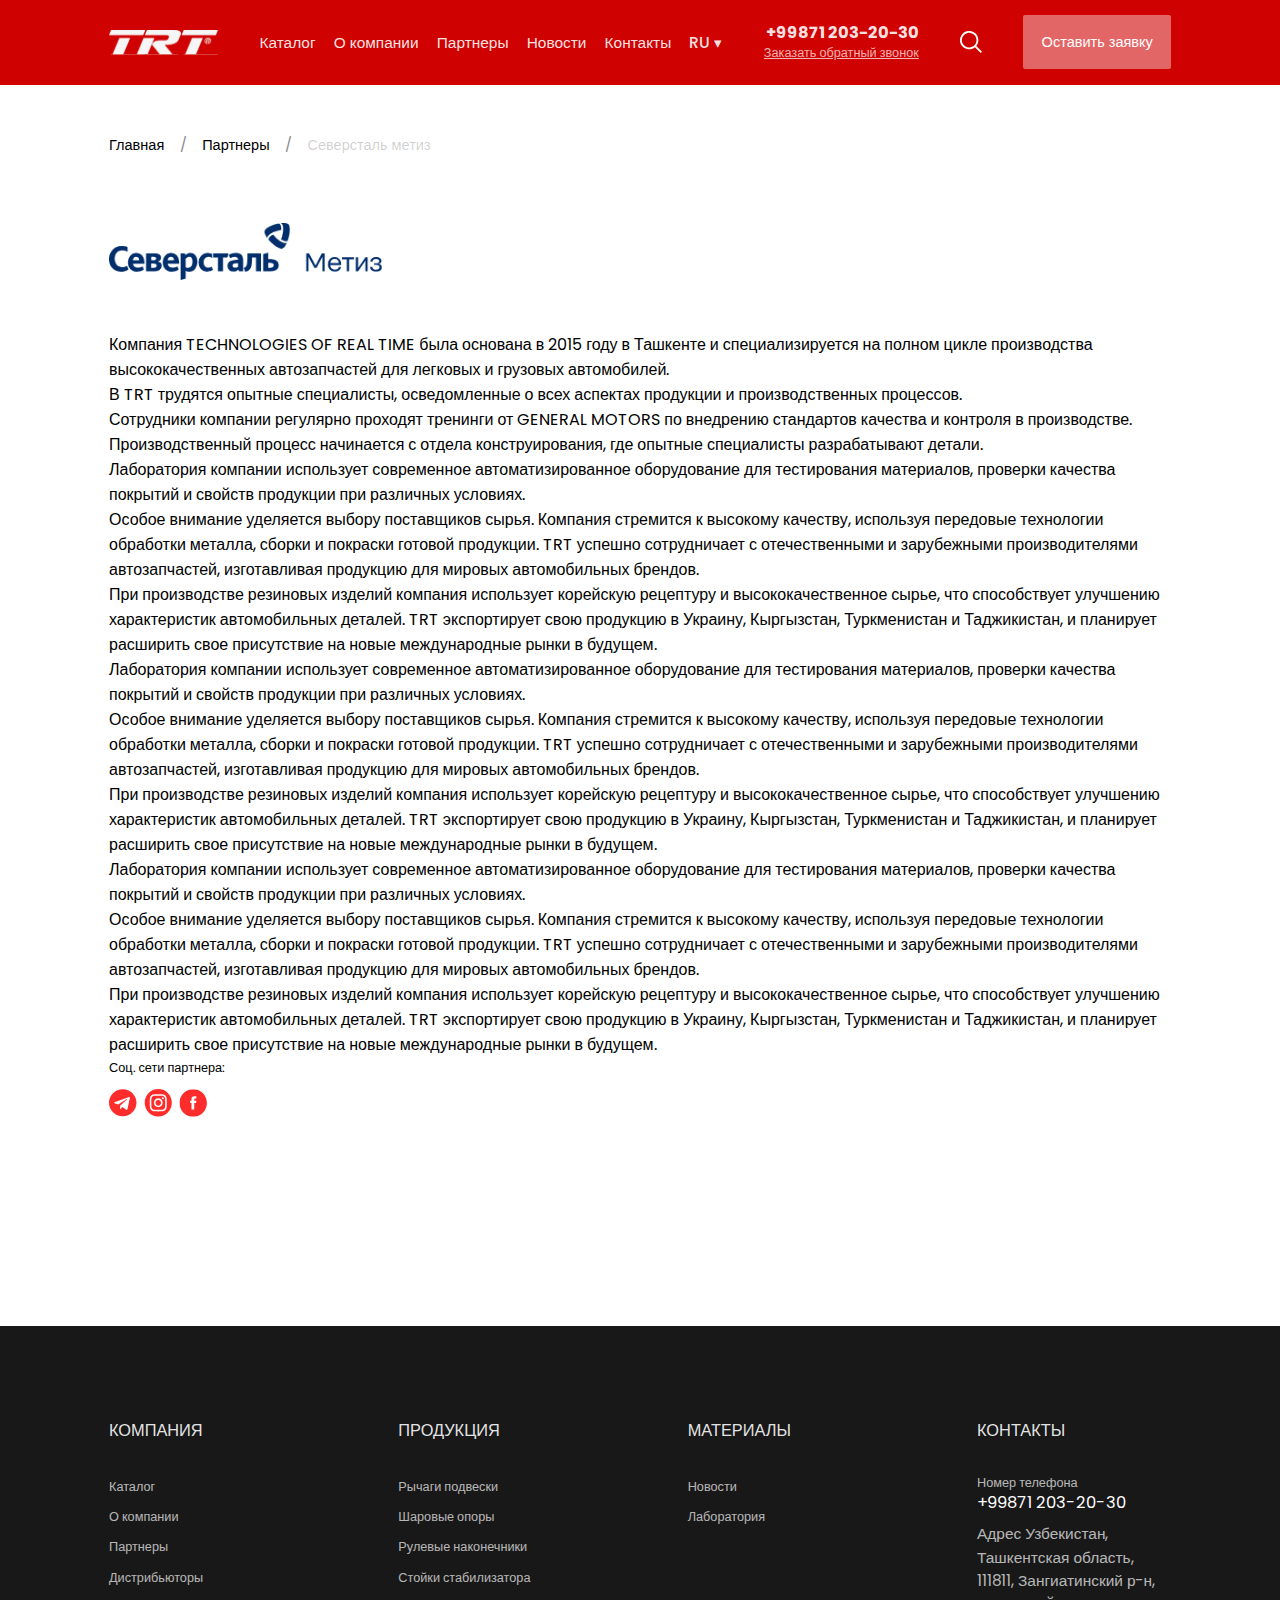
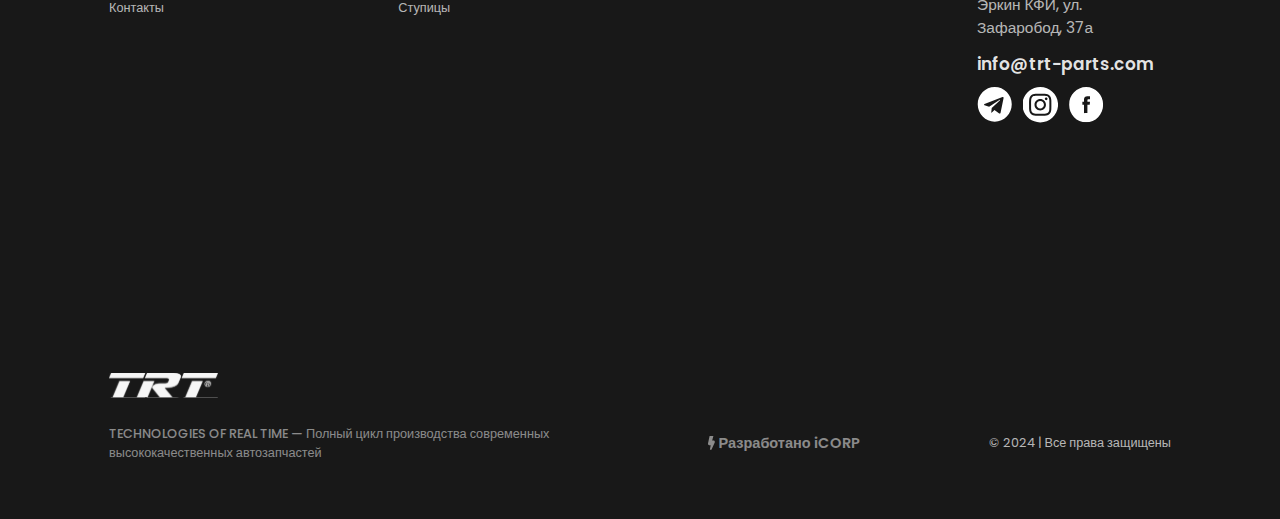
<file: partners__item.html>
<!DOCTYPE html>
<html lang="en">
	<head>
		<meta charset="UTF-8" />
		<meta name="viewport" content="width=device-width, initial-scale=1.0" />
		<link rel="shortcut icon" href="./assets/imgs/logo.svg" type="image/x-icon" />

		<link rel="stylesheet" href="./style/swiper.min.css" />
		<link rel="stylesheet" href="./style/main.css" />

		<!-- script  -->
		<script src="./script/lib/jquery-3.7.1.min.js" defer></script>
		<script src="./script/lib/swiper.min.js" defer></script>

		<!-- gsap -->
		<script src="./script/lib/gsap/gsap.min.js" defer></script>
		<script src="./script/lib/gsap/Observer.min.js" defer></script>
		<script src="./script/lib/gsap/ScrollSmoother.min.js" defer></script>
		<script src="./script/lib/gsap/ScrollToPlugin.js" defer></script>
		<script src="./script/lib/gsap/ScrollTrigger.min.js" defer></script>

		<!-- my script  -->
		<script src="./script/slider.js" defer></script>
		<script src="./script/app.js" defer></script>
		<title>TRT</title>
	</head>
	<body>
		<!-- header start -->
		<header>
			<a href="./index.html" class="logo__container">
				<img src="./assets/imgs/logo.svg" alt="" />
			</a>
			<nav class="navbar">
				<a href="" class="nav__item">Каталог</a>
				<a href="" class="nav__item">О компании</a>
				<a href="" class="nav__item">Партнеры</a>
				<a href="" class="nav__item">Новости</a>
				<a href="" class="nav__item">Контакты</a>
				<div class="dropdown-lang">
					<div class="current-lang">RU ▾</div>
					<ul class="dropdown-list">
						<li class="item-dropdown">RU</li>
						<li class="item-dropdown">UZ</li>
						<li class="item-dropdown">EN</li>
					</ul>
				</div>
			</nav>
			<div class="phone">
				<a href="tel:+99871 203-20-30" class="phone__link">+99871 203-20-30</a>
				<span class="phone__sub">Заказать обратный звонок</span>
			</div>
			<div id="search_icon">
				<img src="./assets/icons/search.svg" alt="" class="search__icon" />
			</div>
			<a href="" class="request__btn">Оставить заявку</a>
			<div class="menu-btn">
				<div class="menu-btn__replacer"></div>
				<img src="./assets/icons/menu-burger.svg" alt="" class="menu-btn__burger" />
				<img src="./assets/icons/circle-xmark.svg" alt="" class="menu-btn__close" />
			</div>
		</header>
		<div class="mobile-menu">
			<span class="mobile-menu__title">МЕНЮ</span>
			<div class="mobile-menu__navbar">
				<a href="" class="navbar__item">Главная</a>
				<a href="" class="navbar__item">Каталог</a>
				<a href="" class="navbar__item">О компании</a>
				<a href="" class="navbar__item">Лаборатория</a>
				<a href="" class="navbar__item">Партнеры</a>
				<a href="" class="navbar__item">Новости</a>
				<a href="" class="navbar__item">Контакты</a>
				<div class="dropdown-lang">
					<div class="current-lang">RU ▾</div>
					<ul class="dropdown-list">
						<li class="item-dropdown">RU</li>
						<li class="item-dropdown">UZ</li>
						<li class="item-dropdown">EN</li>
					</ul>
				</div>
			</div>
			<div class="phone">
				<span class="phone__sub">Номер телефона</span>
				<a href="tel:+99871 203-20-30" class="phone__link">+99871 203-20-30</a>
			</div>
			<p class="address">Адрес Узбекистан, Ташкентская область, 111811, Зангиатинский р-н, Эркин КФЙ, ул. Зафаробод, 37а</p>
			<a href="mailto:info@trt-parts.com" class="mail">info@trt-parts.com</a>
			<div class="socmedia">
				<a href="" class="soc__item"><img src="./assets/icons/socmedia-1.svg" alt="" /></a>
				<a href="" class="soc__item"><img src="./assets/icons/socmedia-2.svg" alt="" /></a>
				<a href="" class="soc__item"><img src="./assets/icons/socmedia-3.svg" alt="" /></a>
			</div>
		</div>
		<!-- header end -->

		<div class="breakets without-img">
			<a href="" class="breakets__item">Главная</a>
			<a href="" class="breakets__item">Партнеры</a>
			<a href="" class="breakets__item">Северсталь метиз</a>
		</div>

		<div class="partners__item">
			<img src="./assets/imgs/severstal.png" alt="" class="partners__item__logo" />
			<div class="news__card__sub">
				<p>
					Компания TECHNOLOGIES OF REAL TIME была основана в 2015 году в Ташкенте и специализируется на полном цикле производства высококачественных
					автозапчастей для легковых и грузовых автомобилей.
				</p>
				<p>В TRT трудятся опытные специалисты, осведомленные о всех аспектах продукции и производственных процессов.</p>
				<p>
					Сотрудники компании регулярно проходят тренинги от GENERAL MOTORS по внедрению стандартов качества и контроля в производстве. Производственный процесс
					начинается с отдела конструирования, где опытные специалисты разрабатывают детали.
				</p>
				<p>
					Лаборатория компании использует современное автоматизированное оборудование для тестирования материалов, проверки качества покрытий и свойств
					продукции при различных условиях.
				</p>
				<p>
					Особое внимание уделяется выбору поставщиков сырья. Компания стремится к высокому качеству, используя передовые технологии обработки металла, сборки и
					покраски готовой продукции. TRT успешно сотрудничает с отечественными и зарубежными производителями автозапчастей, изготавливая продукцию для мировых
					автомобильных брендов.
				</p>
				<p>
					При производстве резиновых изделий компания использует корейскую рецептуру и высококачественное сырье, что способствует улучшению характеристик
					автомобильных деталей. TRT экспортирует свою продукцию в Украину, Кыргызстан, Туркменистан и Таджикистан, и планирует расширить свое присутствие на
					новые международные рынки в будущем.
				</p>
				<p>
					Лаборатория компании использует современное автоматизированное оборудование для тестирования материалов, проверки качества покрытий и свойств
					продукции при различных условиях.
				</p>
				<p>
					Особое внимание уделяется выбору поставщиков сырья. Компания стремится к высокому качеству, используя передовые технологии обработки металла, сборки и
					покраски готовой продукции. TRT успешно сотрудничает с отечественными и зарубежными производителями автозапчастей, изготавливая продукцию для мировых
					автомобильных брендов.
				</p>
				<p>
					При производстве резиновых изделий компания использует корейскую рецептуру и высококачественное сырье, что способствует улучшению характеристик
					автомобильных деталей. TRT экспортирует свою продукцию в Украину, Кыргызстан, Туркменистан и Таджикистан, и планирует расширить свое присутствие на
					новые международные рынки в будущем.
				</p>
				<p>
					Лаборатория компании использует современное автоматизированное оборудование для тестирования материалов, проверки качества покрытий и свойств
					продукции при различных условиях.
				</p>
				<p>
					Особое внимание уделяется выбору поставщиков сырья. Компания стремится к высокому качеству, используя передовые технологии обработки металла, сборки и
					покраски готовой продукции. TRT успешно сотрудничает с отечественными и зарубежными производителями автозапчастей, изготавливая продукцию для мировых
					автомобильных брендов.
				</p>
				<p>
					При производстве резиновых изделий компания использует корейскую рецептуру и высококачественное сырье, что способствует улучшению характеристик
					автомобильных деталей. TRT экспортирует свою продукцию в Украину, Кыргызстан, Туркменистан и Таджикистан, и планирует расширить свое присутствие на
					новые международные рынки в будущем.
				</p>
			</div>
			<span class="soc_title">Соц. сети партнера:</span>
			<div class="socmedias">
				<a href="" target="_blank" class="socmedia__item"><img src="./assets/icons/socmedia-orange-1.svg" alt="" /></a>
				<a href="" target="_blank" class="socmedia__item"><img src="./assets/icons/socmedia-orange-2.svg" alt="" /></a>
				<a href="" target="_blank" class="socmedia__item"><img src="./assets/icons/socmedia-orange-3.svg" alt="" /></a>
			</div>
		</div>

		<!-- footer -->
		<footer>
			<div class="footer__content">
				<div class="flex-col-start">
					<h5 class="footer__title">КОМПАНИЯ</h5>
					<div class="footer__nav">
						<a href="" class="footer__nav__item">Каталог</a>
						<a href="" class="footer__nav__item">О компании</a>
						<a href="" class="footer__nav__item">Партнеры</a>
						<a href="" class="footer__nav__item">Дистрибьюторы</a>
						<a href="" class="footer__nav__item">Контакты</a>
					</div>
				</div>
				<div class="flex-col-start">
					<h5 class="footer__title">ПРОДУКЦИЯ</h5>
					<div class="footer__nav">
						<a href="" class="footer__nav__item">Рычаги подвески</a>
						<a href="" class="footer__nav__item">Шаровые опоры</a>
						<a href="" class="footer__nav__item">Рулевые наконечники</a>
						<a href="" class="footer__nav__item">Стойки стабилизатора</a>
						<a href="" class="footer__nav__item">Ступицы</a>
					</div>
				</div>
				<div class="flex-col-start">
					<h5 class="footer__title">МАТЕРИАЛЫ</h5>
					<div class="footer__nav">
						<a href="" class="footer__nav__item">Новости</a>
						<a href="" class="footer__nav__item">Лаборатория</a>
					</div>
				</div>
				<div class="flex-col-start">
					<h5 class="footer__title">КОНТАКТЫ</h5>
					<div class="footer__nav">
						<div class="phone">
							<span class="phone__sub">Номер телефона</span>
							<a href="tel:+99871 203-20-30" class="phone__link">+99871 203-20-30</a>
						</div>
						<p class="address">Адрес Узбекистан, Ташкентская область, 111811, Зангиатинский р-н, Эркин КФЙ, ул. Зафаробод, 37а</p>
						<a href="mailto:info@trt-parts.com" class="mail">info@trt-parts.com</a>
						<div class="socmedia">
							<a href="" class="soc__item"><img src="./assets/icons/socmedia-1.svg" alt="" /></a>
							<a href="" class="soc__item"><img src="./assets/icons/socmedia-2.svg" alt="" /></a>
							<a href="" class="soc__item"><img src="./assets/icons/socmedia-3.svg" alt="" /></a>
						</div>
					</div>
				</div>
			</div>
			<a href="./index.html" class="logo__container">
				<img src="./assets/imgs/logo.svg" alt="" />
			</a>
			<div class="footer__bottom">
				<div class="footer__about">TECHNOLOGIES OF REAL TIME — Полный цикл производства современных высококачественных автозапчастей</div>
				<a href="http://icorp.uz" target="_blank" class="icorp"> <img src="./assets/icons/icorp.svg" alt="" />Разработано iCORP </a>
				<span class="copy">© 2024 | Все права защищены</span>
			</div>
		</footer>
	</body>
</html>
</file>
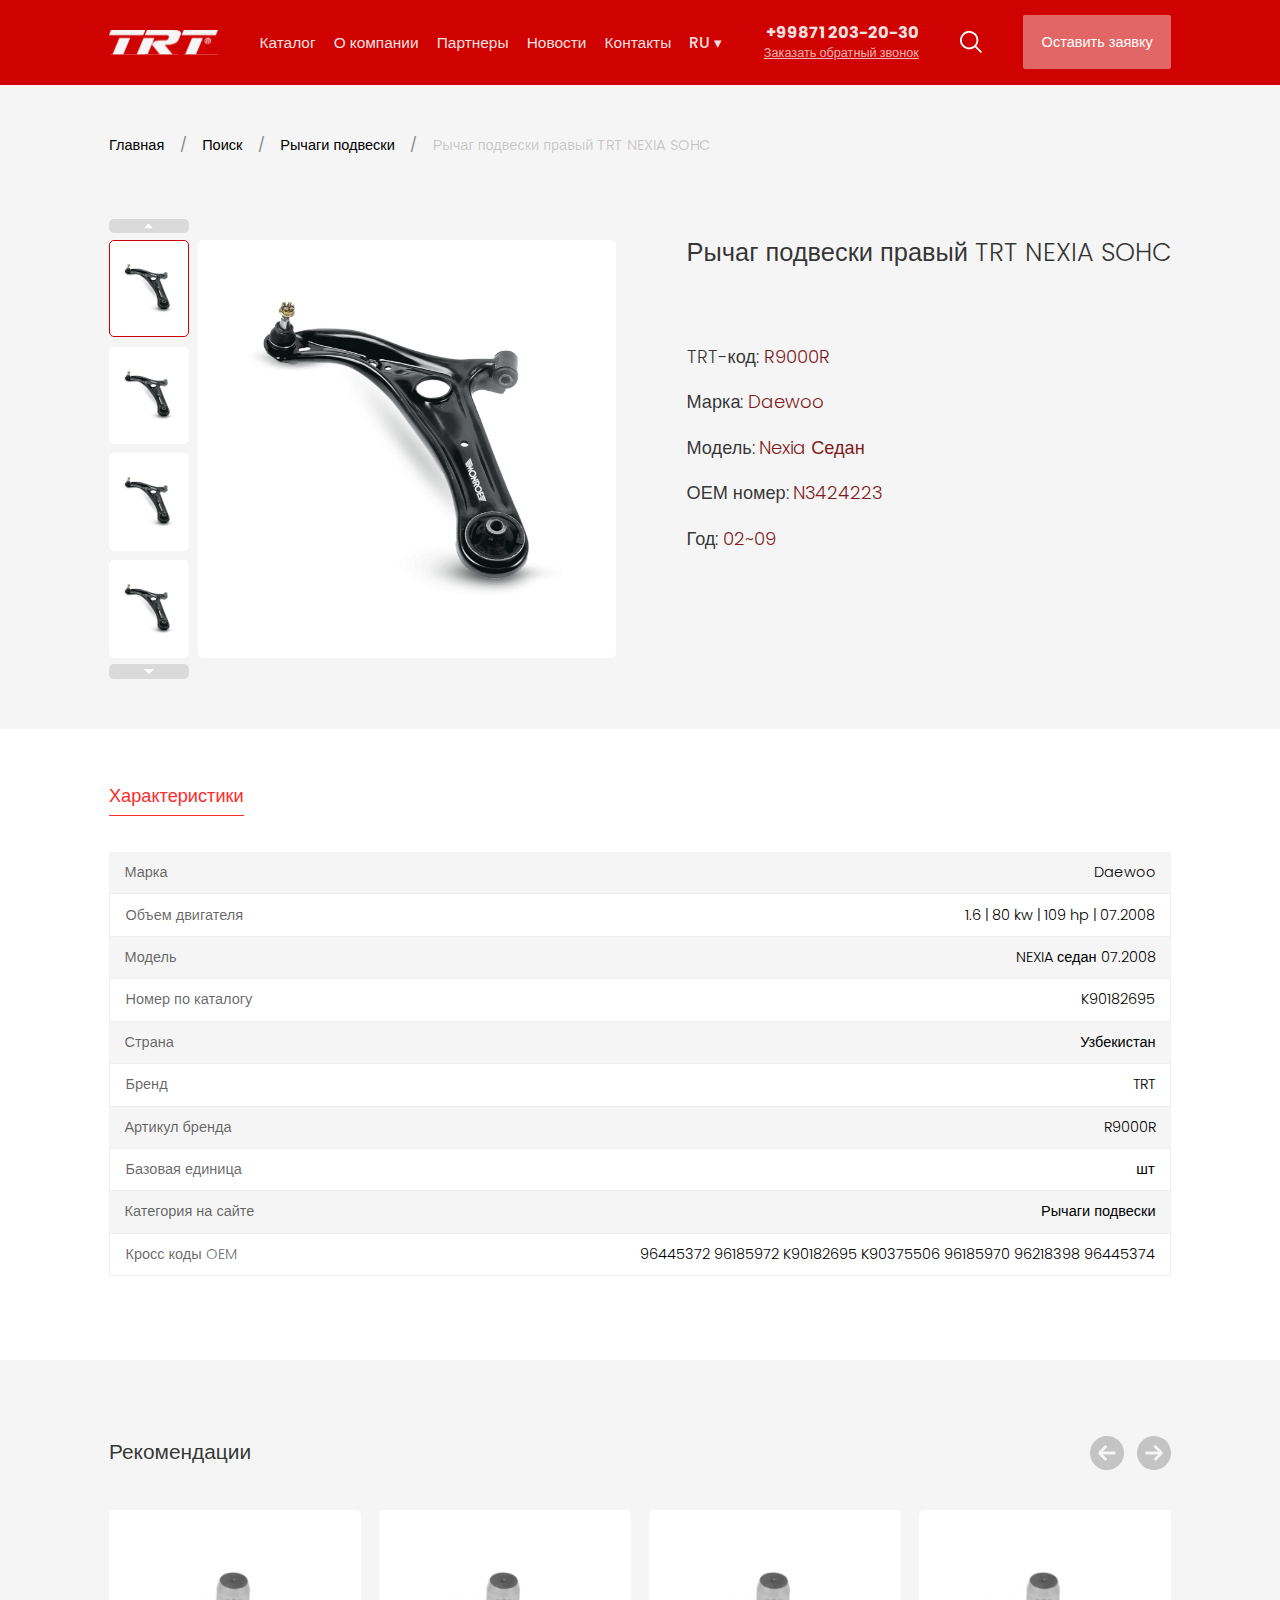
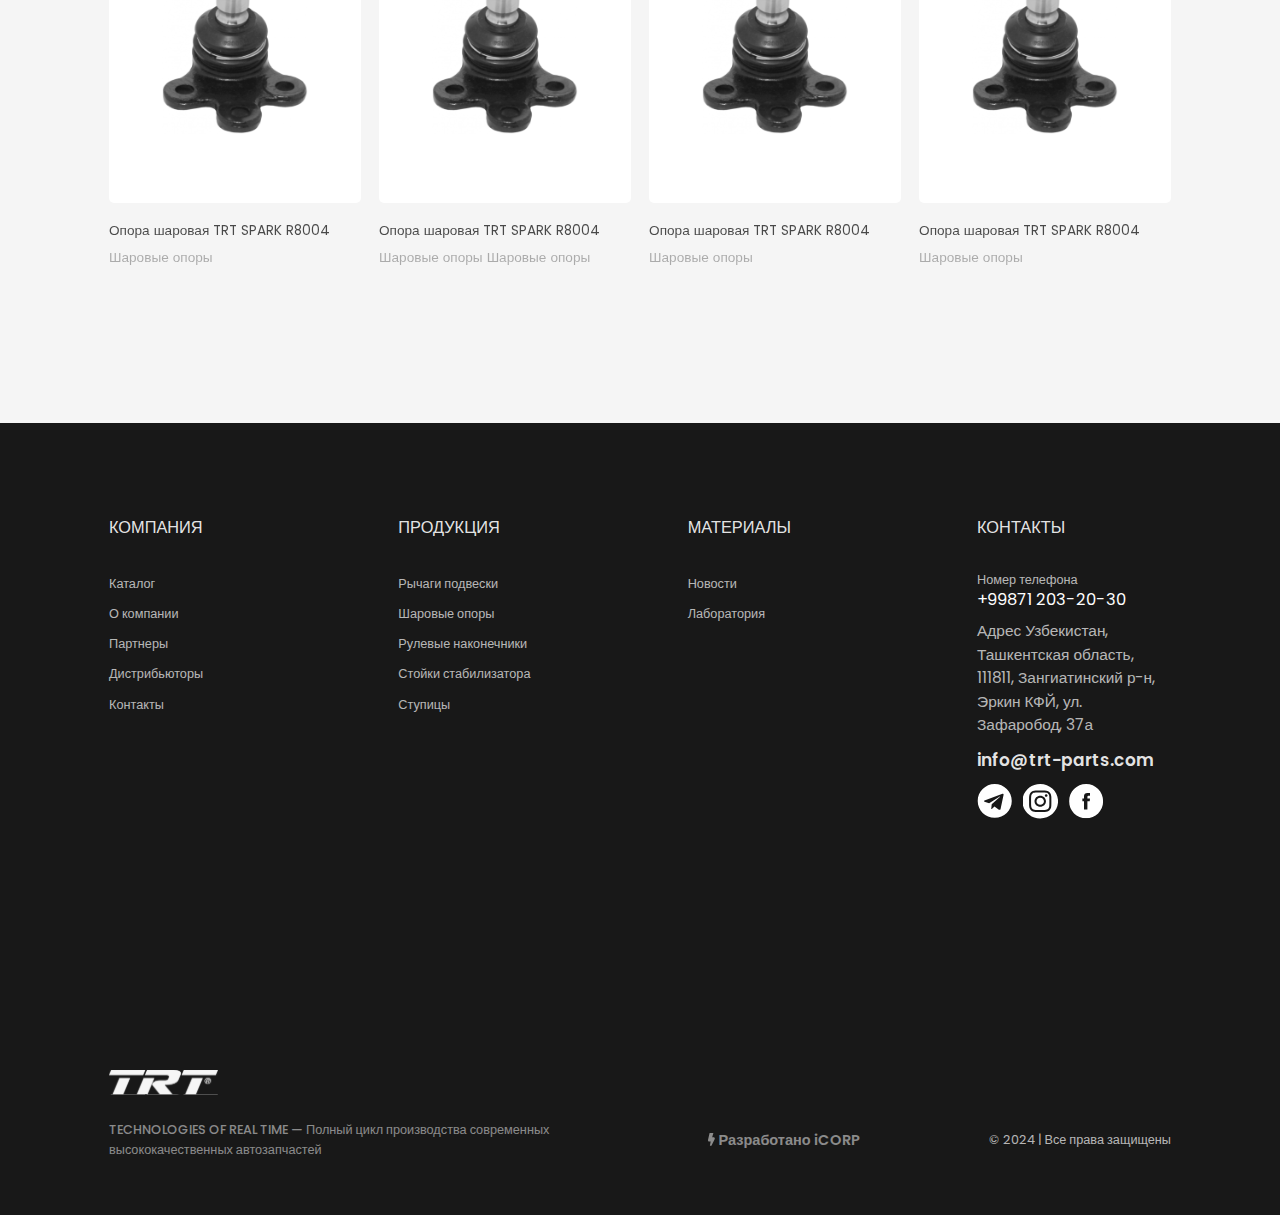
<file: product.html>
<!DOCTYPE html>
<html lang="en">
	<head>
		<meta charset="UTF-8" />
		<meta name="viewport" content="width=device-width, initial-scale=1.0" />
		<link rel="shortcut icon" href="./assets/imgs/logo.svg" type="image/x-icon" />

		<link rel="stylesheet" href="./style/swiper.min.css" />
		<link rel="stylesheet" href="./style/main.css" />

		<!-- script  -->
		<script src="./script/lib/jquery-3.7.1.min.js" defer></script>
		<script src="./script/lib/swiper.min.js" defer></script>

		<!-- gsap -->
		<script src="./script/lib/gsap/gsap.min.js" defer></script>
		<script src="./script/lib/gsap/Observer.min.js" defer></script>
		<script src="./script/lib/gsap/ScrollSmoother.min.js" defer></script>
		<script src="./script/lib/gsap/ScrollToPlugin.js" defer></script>
		<script src="./script/lib/gsap/ScrollTrigger.min.js" defer></script>

		<!-- my script  -->
		<script src="./script/slider.js" defer></script>
		<script src="./script/app.js" defer></script>
		<title>TRT</title>
	</head>
	<body class="pages product-page">
		<!-- header start -->
		<header>
			<a href="./index.html" class="logo__container">
				<img src="./assets/imgs/logo.svg" alt="" />
			</a>
			<nav class="navbar">
				<a href="" class="nav__item">Каталог</a>
				<a href="" class="nav__item">О компании</a>
				<a href="" class="nav__item">Партнеры</a>
				<a href="" class="nav__item">Новости</a>
				<a href="" class="nav__item">Контакты</a>
				<div class="dropdown-lang">
					<div class="current-lang">RU ▾</div>
					<ul class="dropdown-list">
						<li class="item-dropdown">RU</li>
						<li class="item-dropdown">UZ</li>
						<li class="item-dropdown">EN</li>
					</ul>
				</div>
			</nav>
			<div class="phone">
				<a href="tel:+99871 203-20-30" class="phone__link">+99871 203-20-30</a>
				<span class="phone__sub">Заказать обратный звонок</span>
			</div>
			<div id="search_icon">
				<img src="./assets/icons/search.svg" alt="" class="search__icon" />
			</div>
			<a href="" class="request__btn">Оставить заявку</a>
			<div class="menu-btn">
				<div class="menu-btn__replacer"></div>
				<img src="./assets/icons/menu-burger.svg" alt="" class="menu-btn__burger" />
				<img src="./assets/icons/circle-xmark.svg" alt="" class="menu-btn__close" />
			</div>
		</header>
		<div class="mobile-menu">
			<span class="mobile-menu__title">МЕНЮ</span>
			<div class="mobile-menu__navbar">
				<a href="" class="navbar__item">Главная</a>
				<a href="" class="navbar__item">Каталог</a>
				<a href="" class="navbar__item">О компании</a>
				<a href="" class="navbar__item">Лаборатория</a>
				<a href="" class="navbar__item">Партнеры</a>
				<a href="" class="navbar__item">Новости</a>
				<a href="" class="navbar__item">Контакты</a>
				<div class="dropdown-lang">
					<div class="current-lang">RU ▾</div>
					<ul class="dropdown-list">
						<li class="item-dropdown">RU</li>
						<li class="item-dropdown">UZ</li>
						<li class="item-dropdown">EN</li>
					</ul>
				</div>
			</div>
			<div class="phone">
				<span class="phone__sub">Номер телефона</span>
				<a href="tel:+99871 203-20-30" class="phone__link">+99871 203-20-30</a>
			</div>
			<p class="address">Адрес Узбекистан, Ташкентская область, 111811, Зангиатинский р-н, Эркин КФЙ, ул. Зафаробод, 37а</p>
			<a href="mailto:info@trt-parts.com" class="mail">info@trt-parts.com</a>
			<div class="socmedia">
				<a href="" class="soc__item"><img src="./assets/icons/socmedia-1.svg" alt="" /></a>
				<a href="" class="soc__item"><img src="./assets/icons/socmedia-2.svg" alt="" /></a>
				<a href="" class="soc__item"><img src="./assets/icons/socmedia-3.svg" alt="" /></a>
			</div>
		</div>
		<!-- header end -->

		<div class="breakets without-img">
			<a href="" class="breakets__item">Главная</a>
			<a href="" class="breakets__item">Поиск</a>
			<a href="" class="breakets__item">Рычаги подвески</a>
			<a href="" class="breakets__item">Рычаг подвески правый TRT NEXIA SOHC</a>
		</div>

		<div class="product">
			<div class="product__cotainer">
				<div class="product__left">
					<div class="product__slider__btn prev">
						<img src="./assets/icons/triangel-white.svg" alt="" style="transform: rotate(-180deg)" />
					</div>
					<div class="swiper product__slider__container">
						<div class="swiper-wrapper">
							<a class="swiper-slide product__slider__item active">
								<img src="./assets/imgs/product-img.png" alt="" class="product__slider__img" />
							</a>
							<a class="swiper-slide product__slider__item">
								<img src="./assets/imgs/product-img.png" alt="" class="product__slider__img" />
							</a>
							<a class="swiper-slide product__slider__item">
								<img src="./assets/imgs/product-img.png" alt="" class="product__slider__img" />
							</a>
							<a class="swiper-slide product__slider__item">
								<img src="./assets/imgs/product-img.png" alt="" class="product__slider__img" />
							</a>
							<a class="swiper-slide product__slider__item">
								<img src="./assets/imgs/product-img.png" alt="" class="product__slider__img" />
							</a>
							<a class="swiper-slide product__slider__item">
								<img src="./assets/imgs/product-img.png" alt="" class="product__slider__img" />
							</a>
							<a class="swiper-slide product__slider__item">
								<img src="./assets/imgs/product-img.png" alt="" class="product__slider__img" />
							</a>
						</div>
					</div>
					<div class="product__slider__btn next">
						<img src="./assets/icons/triangel-white.svg" alt="" />
					</div>
					<div class="img-current">
						<img src="./assets/imgs/product-img.png" alt="" />
					</div>
				</div>
				<div class="product__right">
					<h3 class="product__title">Рычаг подвески правый TRT NEXIA SOHC</h3>
					<div class="product__right__info">
						<div class="info__item">TRT-код: <span class="red">R9000R</span></div>
						<div class="info__item">Марка: <span class="red">Daewoo</span></div>
						<div class="info__item">Модель: <span class="red">Nexia Седан</span></div>
						<div class="info__item">ОЕМ номер: <span class="red">N3424223</span></div>
						<div class="info__item">Год: <span class="red">02~09</span></div>
					</div>
				</div>
			</div>
			<div class="product__characteristic">
				<h3 class="characteristic__title">Характеристики</h3>
				<div class="characteristic__container">
					<div class="characteristic__item">
						<span class="item__title">Марка</span>
						<p class="item__sub">Daewoo</p>
					</div>
					<div class="characteristic__item">
						<span class="item__title">Объем двигателя </span>
						<p class="item__sub">1.6 | 80 kw | 109 hp | 07.2008</p>
					</div>
					<div class="characteristic__item">
						<span class="item__title">Модель</span>
						<p class="item__sub">NEXIA седан 07.2008</p>
					</div>
					<div class="characteristic__item">
						<span class="item__title">Номер по каталогу</span>
						<p class="item__sub">K90182695</p>
					</div>
					<div class="characteristic__item">
						<span class="item__title">Страна</span>
						<p class="item__sub">Узбекистан</p>
					</div>
					<div class="characteristic__item">
						<span class="item__title">Бренд</span>
						<p class="item__sub">TRT</p>
					</div>
					<div class="characteristic__item">
						<span class="item__title">Артикул бренда</span>
						<p class="item__sub">R9000R</p>
					</div>
					<div class="characteristic__item">
						<span class="item__title">Базовая единица</span>
						<p class="item__sub">шт</p>
					</div>
					<div class="characteristic__item">
						<span class="item__title">Категория на сайте</span>
						<p class="item__sub">Рычаги подвески</p>
					</div>
					<div class="characteristic__item">
						<span class="item__title">Кросс коды OEM</span>
						<p class="item__sub">96445372 96185972 K90182695 K90375506 96185970 96218398 96445374</p>
					</div>
				</div>
			</div>
			<div class="recommendation">
				<div class="flex-center">
					<h3 class="recommendation__title">Рекомендации</h3>
					<div class="btns">
						<img src="./assets/imgs/certificate-btn-left.svg" alt="" class="recommendation__btn prev" />
						<img src="./assets/imgs/certificate-btn-right.svg" alt="" class="recommendation__btn next" />
					</div>
				</div>
				<div class="swiper recommendation__slider">
					<div class="swiper-wrapper">
						<a href="" class="swiper-slide product__item">
							<div class="product__preview">
								<img src="./assets/imgs/product-1.png" alt="" class="product__img" />
							</div>
							<h5 class="product__title">Опора шаровая TRT SPARK R8004</h5>
							<p class="product__sub">Шаровые опоры</p>
						</a>
						<a href="" class="swiper-slide product__item">
							<div class="product__preview">
								<img src="./assets/imgs/product-1.png" alt="" class="product__img" />
							</div>
							<h5 class="product__title">Опора шаровая TRT SPARK R8004</h5>
							<p class="product__sub">Шаровые опоры Шаровые опоры</p>
						</a>
						<a href="" class="swiper-slide product__item">
							<div class="product__preview">
								<img src="./assets/imgs/product-1.png" alt="" class="product__img" />
							</div>
							<h5 class="product__title">Опора шаровая TRT SPARK R8004</h5>
							<p class="product__sub">Шаровые опоры</p>
						</a>
						<a href="" class="swiper-slide product__item">
							<div class="product__preview">
								<img src="./assets/imgs/product-1.png" alt="" class="product__img" />
							</div>
							<h5 class="product__title">Опора шаровая TRT SPARK R8004</h5>
							<p class="product__sub">Шаровые опоры</p>
						</a>
						<a href="" class="swiper-slide product__item">
							<div class="product__preview">
								<img src="./assets/imgs/product-1.png" alt="" class="product__img" />
							</div>
							<h5 class="product__title">Опора шаровая TRT SPARK R8004</h5>
							<p class="product__sub">Шаровые опоры</p>
						</a>
						<a href="" class="swiper-slide product__item">
							<div class="product__preview">
								<img src="./assets/imgs/product-1.png" alt="" class="product__img" />
							</div>
							<h5 class="product__title">Опора шаровая TRT SPARK R8004</h5>
							<p class="product__sub">Шаровые опоры</p>
						</a>
					</div>
				</div>
			</div>
		</div>

		<!-- footer -->
		<footer>
			<div class="footer__content">
				<div class="flex-col-start">
					<h5 class="footer__title">КОМПАНИЯ</h5>
					<div class="footer__nav">
						<a href="" class="footer__nav__item">Каталог</a>
						<a href="" class="footer__nav__item">О компании</a>
						<a href="" class="footer__nav__item">Партнеры</a>
						<a href="" class="footer__nav__item">Дистрибьюторы</a>
						<a href="" class="footer__nav__item">Контакты</a>
					</div>
				</div>
				<div class="flex-col-start">
					<h5 class="footer__title">ПРОДУКЦИЯ</h5>
					<div class="footer__nav">
						<a href="" class="footer__nav__item">Рычаги подвески</a>
						<a href="" class="footer__nav__item">Шаровые опоры</a>
						<a href="" class="footer__nav__item">Рулевые наконечники</a>
						<a href="" class="footer__nav__item">Стойки стабилизатора</a>
						<a href="" class="footer__nav__item">Ступицы</a>
					</div>
				</div>
				<div class="flex-col-start">
					<h5 class="footer__title">МАТЕРИАЛЫ</h5>
					<div class="footer__nav">
						<a href="" class="footer__nav__item">Новости</a>
						<a href="" class="footer__nav__item">Лаборатория</a>
					</div>
				</div>
				<div class="flex-col-start">
					<h5 class="footer__title">КОНТАКТЫ</h5>
					<div class="footer__nav">
						<div class="phone">
							<span class="phone__sub">Номер телефона</span>
							<a href="tel:+99871 203-20-30" class="phone__link">+99871 203-20-30</a>
						</div>
						<p class="address">Адрес Узбекистан, Ташкентская область, 111811, Зангиатинский р-н, Эркин КФЙ, ул. Зафаробод, 37а</p>
						<a href="mailto:info@trt-parts.com" class="mail">info@trt-parts.com</a>
						<div class="socmedia">
							<a href="" class="soc__item"><img src="./assets/icons/socmedia-1.svg" alt="" /></a>
							<a href="" class="soc__item"><img src="./assets/icons/socmedia-2.svg" alt="" /></a>
							<a href="" class="soc__item"><img src="./assets/icons/socmedia-3.svg" alt="" /></a>
						</div>
					</div>
				</div>
			</div>
			<a href="./index.html" class="logo__container">
				<img src="./assets/imgs/logo.svg" alt="" />
			</a>
			<div class="footer__bottom">
				<div class="footer__about">TECHNOLOGIES OF REAL TIME — Полный цикл производства современных высококачественных автозапчастей</div>
				<a href="http://icorp.uz" target="_blank" class="icorp"> <img src="./assets/icons/icorp.svg" alt="" />Разработано iCORP </a>
				<span class="copy">© 2024 | Все права защищены</span>
			</div>
		</footer>
	</body>
</html>
</file>
<file: style/main.css>
@import url("https://fonts.googleapis.com/css2?family=Poppins:ital,wght@0,100;0,200;0,300;0,400;0,500;0,600;0,700;0,800;0,900;1,100;1,200;1,300;1,400;1,500;1,600;1,700;1,800;1,900&display=swap");
* {
  margin: 0;
  padding: 0;
  box-sizing: border-box;
  transition: all 0.15s;
}

body {
  width: 100%;
  display: flex;
  flex-direction: column;
  align-items: flex-start;
  font-family: "Poppins", sans-serif;
  font-optical-sizing: auto;
  font-weight: normal;
  font-style: normal;
  background-color: #fff;
  overflow-x: hidden;
}
body.overflow-hidden {
  overflow: hidden;
}

img {
  width: 100%;
  height: 100%;
  -o-object-fit: cover;
     object-fit: cover;
}

a {
  font-family: inherit;
  color: inherit;
  text-decoration: none;
}

li {
  list-style-type: none;
}

.flex-start {
  display: flex;
  align-items: flex-start;
  justify-content: space-between;
}

.flex-center {
  display: flex;
  align-items: center;
  justify-content: space-between;
}

.flex-end {
  display: flex;
  align-items: flex-end;
  justify-content: space-between;
}

.flex-col-end {
  display: flex;
  flex-direction: column;
  align-items: flex-end;
}

.flex-col-start {
  display: flex;
  flex-direction: column;
  align-items: flex-start;
}

.flex-col-center {
  display: flex;
  flex-direction: column;
  align-items: center;
  justify-content: space-between;
}

.flex-stretch {
  display: flex;
  align-items: stretch;
}

.span-text {
  color: rgba(255, 255, 255, 0.5);
  font-size: calc(0.5833333333 * (1vw + 1vh));
  font-weight: 400;
  line-height: 100%;
  word-wrap: break-word;
}
@media screen and (max-width: 1050px) {
  .span-text {
    font-size: 14px;
  }
}

.main-title {
  color: white;
  font-size: calc(2.5 * (1vw + 1vh));
  font-weight: 400;
  line-height: 110%;
  word-wrap: break-word;
}
@media screen and (max-width: 1050px) {
  .main-title {
    font-size: 40px;
  }
}

.block-title {
  color: #656565;
  font-size: calc(1.3333333333 * (1vw + 1vh));
  font-weight: 400;
  line-height: 110%;
  word-wrap: break-word;
}
@media screen and (max-width: 1050px) {
  .block-title {
    font-size: 26px;
  }
}
.block-title span {
  color: #ff2c2c;
}

.sub {
  color: rgba(255, 255, 255, 0.7);
  font-size: calc(0.6666666667 * (1vw + 1vh));
  font-weight: 300;
  line-height: 160%;
  word-wrap: break-word;
}
@media screen and (max-width: 1050px) {
  .sub {
    font-size: 16px;
  }
}

.sub-secondary {
  color: rgba(0, 0, 0, 0.5);
  font-size: calc(0.5833333333 * (1vw + 1vh));
  font-weight: 300;
  line-height: 130%;
  word-wrap: break-word;
}
@media screen and (max-width: 1050px) {
  .sub-secondary {
    font-size: 14px;
  }
}

.btn-arrow {
  position: relative;
  height: calc(2.3333333333 * (1vw + 1vh));
  display: flex;
  align-items: stretch;
}
@media screen and (max-width: 1050px) {
  .btn-arrow {
    height: 56px;
    max-width: 100%;
  }
}
.btn-arrow span {
  display: flex;
  align-items: center;
  justify-content: flex-start;
  padding: calc(0.8333333333 * (1vw + 1vh)) calc(2.1458333333 * (1vw + 1vh));
  background-color: white;
  border-radius: 2px;
  color: rgba(0, 0, 0, 0.8);
  font-size: calc(0.6666666667 * (1vw + 1vh));
  font-weight: 400;
  line-height: 100%;
  word-wrap: break-word;
  white-space: nowrap;
  transition: all 0.3s ease-in-out;
  border: 1px #e8e8e8 solid;
}
@media screen and (max-width: 1050px) {
  .btn-arrow span {
    font-size: 16px;
    padding: 20px 51.5px;
  }
}
@media screen and (max-width: 400px) {
  .btn-arrow span {
    padding-left: 30px;
    padding-right: 30px;
  }
}
.btn-arrow .btn__label__container {
  height: 100%;
  width: calc(2.2916666667 * (1vw + 1vh));
  display: flex;
  align-items: center;
  justify-content: space-between;
  justify-content: center;
  background-color: #ff2c2c;
}
@media screen and (max-width: 1050px) {
  .btn-arrow .btn__label__container {
    width: 55px;
  }
}
.btn-arrow .btn__label {
  width: calc(0.3333333333 * (1vw + 1vh));
  height: calc(0.5833333333 * (1vw + 1vh));
}
@media screen and (max-width: 1050px) {
  .btn-arrow .btn__label {
    width: 8px;
    height: 14px;
  }
}

.num,
.num__container {
  color: #ff2c2c;
  font-size: calc(2 * (1vw + 1vh));
  font-weight: 600;
  line-height: 100%;
  word-wrap: break-word;
}
@media screen and (max-width: 1050px) {
  .num,
  .num__container {
    font-size: 48px;
  }
}

.dropdown-lang {
  position: relative;
  cursor: pointer;
}
.dropdown-lang.active .dropdown-list {
  opacity: 1;
  height: calc(4.1666666667 * (1vw + 1vh));
}
@media screen and (max-width: 1050px) {
  .dropdown-lang.active .dropdown-list {
    height: 130px;
  }
}
.dropdown-lang.active .span-dropdown {
  opacity: 0.5;
}

.current-lang__img {
  width: 31px;
  height: 21px;
}

.current-lang {
  display: flex;
  align-items: center;
  justify-content: space-between;
  color: rgba(255, 255, 255, 0.9);
  font-size: calc(0.7083333333 * (1vw + 1vh));
  font-weight: 500;
  line-height: 100%;
  word-wrap: break-word;
}

.dropdown-list {
  position: absolute;
  opacity: 0;
  height: 0;
  top: 150%;
  left: 0;
  display: flex;
  flex-direction: column;
  align-items: center;
  gap: 10px;
  background-color: #fff;
  padding: calc(0.5416666667 * (1vw + 1vh)) calc(0.4166666667 * (1vw + 1vh));
  border-radius: 10px;
  overflow: hidden;
  z-index: 6;
  transition: all 0.4s;
}
.dropdown-list .item-dropdown {
  color: rgba(0, 0, 0, 0.8);
  font-size: calc(0.7083333333 * (1vw + 1vh));
  font-weight: 500;
  line-height: 100%;
  word-wrap: break-word;
}

header {
  width: 100%;
  padding-right: calc(5 * (1vw + 1vh));
  padding-left: calc(5 * (1vw + 1vh));
  position: fixed;
  top: 0;
  background-color: #d00101;
  display: flex;
  align-items: center;
  justify-content: space-between;
  padding-top: calc(0.7083333333 * (1vw + 1vh));
  padding-bottom: calc(0.75 * (1vw + 1vh));
  color: #fff;
  z-index: 10;
}
@media screen and (max-width: 1050px) {
  header {
    padding-right: 20px;
    padding-left: 20px;
  }
}
@media screen and (max-width: 1365px) {
  header {
    gap: 10px;
  }
}
@media screen and (max-width: 1050px) {
  header {
    padding-top: 17px;
    padding-bottom: 19px;
  }
}
@media screen and (max-width: 1050px) {
  header .phone {
    display: none;
  }
}

.logo__container {
  width: calc(5 * (1vw + 1vh));
  min-width: -moz-max-content;
  min-width: max-content;
  height: calc(1.1404166667 * (1vw + 1vh));
}
@media screen and (max-width: 1050px) {
  .logo__container {
    width: 120px;
    height: 27.37px;
  }
}

.navbar {
  display: flex;
  align-items: center;
  gap: calc(1.0833333333 * (1vw + 1vh));
}
@media screen and (max-width: 1365px) {
  .navbar {
    gap: calc(0.8333333333 * (1vw + 1vh));
  }
}
.navbar > * {
  white-space: nowrap;
}
@media screen and (max-width: 1050px) {
  .navbar {
    display: none;
  }
}

.nav__item {
  color: rgba(255, 255, 255, 0.9);
  font-size: calc(0.7083333333 * (1vw + 1vh));
  font-weight: 500;
  line-height: 100%;
  word-wrap: break-word;
}

.phone {
  display: flex;
  flex-direction: column;
  align-items: flex-end;
  gap: calc(0.25 * (1vw + 1vh));
}

.phone__link {
  color: rgba(255, 255, 255, 0.9);
  font-size: calc(0.75 * (1vw + 1vh));
  font-weight: 700;
  line-height: 100%;
  word-wrap: break-word;
}
@media screen and (max-width: 1050px) {
  .phone__link {
    font-size: 18px;
  }
}

.phone__sub {
  color: rgba(255, 255, 255, 0.7);
  font-size: calc(0.5833333333 * (1vw + 1vh));
  font-weight: 400;
  text-decoration: underline;
  line-height: 100%;
  word-wrap: break-word;
  white-space: nowrap;
}
@media screen and (max-width: 1050px) {
  .phone__sub {
    font-size: 14px;
    margin-bottom: 5px;
  }
}

#search_icon {
  width: calc(1 * (1vw + 1vh));
  min-width: -moz-max-content;
  min-width: max-content;
  height: calc(1 * (1vw + 1vh));
  cursor: pointer;
}
@media screen and (max-width: 1050px) {
  #search_icon {
    display: none;
  }
}

.search__form {
  position: absolute;
  top: 100%;
  left: 0;
  width: 100%;
  padding-right: calc(5 * (1vw + 1vh));
  padding-left: calc(5 * (1vw + 1vh));
  display: flex;
  align-items: center;
  justify-content: space-between;
  background-color: white;
  pointer-events: none;
  opacity: 0;
  z-index: -3;
  transition: all 0.5s;
}
@media screen and (max-width: 1050px) {
  .search__form {
    padding-right: 20px;
    padding-left: 20px;
  }
}
.search__form.active {
  opacity: 1;
  pointer-events: all;
  z-index: 2;
}
.search__form #search__form__input {
  width: 100%;
  color: rgba(0, 0, 0, 0.4);
  font-size: 14px;
  font-family: Poppins, sans-serif;
  font-weight: 300;
  line-height: 14px;
  word-wrap: break-word;
  padding: calc(0.875 * (1vw + 1vh)) calc(0.5833333333 * (1vw + 1vh));
  border: none;
  outline: none;
}
.search__form .search__form__icon {
  width: calc(0.9166666667 * (1vw + 1vh));
  height: calc(0.9166666667 * (1vw + 1vh));
  cursor: pointer;
}
.search__form .search__form__close {
  width: calc(0.6666666667 * (1vw + 1vh));
  height: calc(0.6666666667 * (1vw + 1vh));
  cursor: pointer;
}

.request__btn {
  display: flex;
  align-items: center;
  justify-content: flex-start;
  padding: calc(0.8958333333 * (1vw + 1vh)) calc(2.2083333333 * (1vw + 1vh));
  background-color: rgba(255, 255, 255, 0.4);
  border-radius: 2px;
  color: #fff;
  font-size: calc(0.6666666667 * (1vw + 1vh));
  font-weight: 400;
  line-height: 100%;
  word-wrap: break-word;
  white-space: nowrap;
  transition: all 0.3s ease-in-out;
}
@media screen and (max-width: 1050px) {
  .request__btn {
    font-size: 16px;
    padding: 21.5px 53px;
  }
}
@media screen and (max-width: 1365px) {
  .request__btn {
    padding-left: calc(0.8333333333 * (1vw + 1vh));
    padding-right: calc(0.8333333333 * (1vw + 1vh));
  }
}
@media screen and (max-width: 1050px) {
  .request__btn {
    display: none;
  }
}

.mobile-menu {
  position: fixed;
  inset: 0;
  width: 100%;
  padding-right: calc(5 * (1vw + 1vh));
  padding-left: calc(5 * (1vw + 1vh));
  width: 100vw;
  height: 0;
  display: flex;
  flex-direction: column;
  align-items: flex-start;
  background: linear-gradient(189deg, #2b2627 0%, #2d1818 100%);
  overflow-y: auto;
  z-index: 8;
  transition: all 0.5s;
}
@media screen and (max-width: 1050px) {
  .mobile-menu {
    padding-right: 20px;
    padding-left: 20px;
  }
}
.mobile-menu.active {
  height: 100vh;
  padding-top: 125px;
  padding-bottom: 29.52px;
}
@media screen and (min-width: 1050px) {
  .mobile-menu {
    display: none;
  }
}
.mobile-menu .phone {
  display: flex;
  flex-direction: column;
  align-items: flex-start;
  margin-bottom: 26px;
}
.mobile-menu .phone__link {
  color: white;
  font-size: 20px;
  font-weight: 400;
  word-wrap: break-word;
}
.mobile-menu .phone__sub {
  color: rgba(255, 255, 255, 0.7);
  font-size: 17px;
  font-weight: 500;
  word-wrap: break-word;
  text-decoration: none;
}

.mobile-menu__title {
  color: rgba(255, 255, 255, 0.5);
  font-size: 18px;
  font-weight: 400;
  line-height: 110%;
  word-wrap: break-word;
  margin-bottom: 36px;
}

.mobile-menu__navbar {
  display: flex;
  flex-direction: column;
  align-items: flex-start;
  gap: 25px;
  margin-bottom: 97px;
}
.mobile-menu__navbar .navbar__item,
.mobile-menu__navbar .current-lang {
  align-self: stretch;
  color: rgba(255, 255, 255, 0.8);
  font-size: 28px;
  font-weight: 400;
  line-height: 110%;
  word-wrap: break-word;
}
.mobile-menu__navbar .item-dropdown {
  color: rgba(0, 0, 0, 0.8);
  font-size: 28px;
  font-weight: 400;
  line-height: 30.8px;
  word-wrap: break-word;
}

.address {
  width: 292px;
  color: rgba(255, 255, 255, 0.7);
  font-size: calc(0.7083333333 * (1vw + 1vh));
  font-weight: 400;
  line-height: 152.3%;
  word-wrap: break-word;
  margin-bottom: 47px;
}

.mail {
  color: rgba(255, 255, 255, 0.9);
  font-size: 17px;
  font-weight: 600;
  word-wrap: break-word;
  margin-bottom: 46px;
}

.socmedia {
  display: flex;
  align-items: center;
  gap: 9.82px;
}
.socmedia .soc__item {
  width: 35.76px;
  height: 35.18px;
}

@media screen and (max-width: 1050px) {
  .not-mobile {
    display: none !important;
  }
}

@media screen and (min-width: 1050px) {
  .not-desktop {
    display: none !important;
  }
}

.menu-btn {
  position: relative;
  cursor: pointer;
}
.menu-btn.active .menu-btn__burger {
  width: 0;
  height: 0;
}
.menu-btn.active .menu-btn__close {
  width: 41px;
  height: 41px;
}
@media screen and (min-width: 1050px) {
  .menu-btn {
    display: none;
  }
}
.menu-btn .menu-btn__replacer,
.menu-btn .menu-btn__burger {
  width: 37px;
  height: 25.74px;
}
.menu-btn .menu-btn__burger,
.menu-btn .menu-btn__close {
  position: absolute;
  left: 50%;
  top: 50%;
  transform: translate(-50%, -50%);
  transition: all 0.5s;
}
.menu-btn .menu-btn__close {
  width: 0;
  height: 0;
}

.main-block {
  position: relative;
  width: 100vw;
  height: 100vh;
  overflow: hidden;
}
.main-block .main-slider {
  position: relative;
  width: 100%;
  height: 100%;
}
.main-block .btns {
  position: absolute;
  left: calc(5 * (1vw + 1vh));
  display: flex;
  align-items: center;
  justify-content: space-between;
  gap: calc(0.875 * (1vw + 1vh));
  z-index: 2;
}
@media screen and (max-width: 1050px) {
  .main-block .btns {
    left: 20px;
    gap: 21px;
  }
}
.main-block .btns .btns__next,
.main-block .btns .btns__prev {
  width: calc(2.125 * (1vw + 1vh));
  height: calc(2.125 * (1vw + 1vh));
  cursor: pointer;
}
@media screen and (max-width: 1050px) {
  .main-block .btns .btns__next,
  .main-block .btns .btns__prev {
    width: 51px;
    height: 51px;
  }
}
.main-block .swiper-fraction {
  all: unset;
  width: calc(2.5 * (1vw + 1vh));
  color: rgba(255, 255, 255, 0.5);
  font-size: calc(0.8333333333 * (1vw + 1vh));
  font-weight: 400;
  line-height: 110%;
  word-wrap: break-word;
  z-index: 2;
}
@media screen and (max-width: 1050px) {
  .main-block .swiper-fraction {
    position: absolute;
    font-size: 20px;
    width: 60px;
    top: -72px;
    right: 20px;
  }
}
.main-block .swiper-wrapper {
  width: 100%;
  height: 100%;
}
.main-block .swiper-slide {
  overflow: hidden;
}
.main-block .main-slider__item {
  width: 100%;
  padding-right: calc(5 * (1vw + 1vh));
  padding-left: calc(5 * (1vw + 1vh));
  height: 100%;
  display: flex;
  flex-direction: column;
  align-items: flex-start;
  justify-content: flex-end;
  padding-top: calc(17.25 * (1vw + 1vh));
  padding-bottom: calc(1.7916666667 * (1vw + 1vh));
}
@media screen and (max-width: 1050px) {
  .main-block .main-slider__item {
    padding-right: 20px;
    padding-left: 20px;
  }
}
@media screen and (max-width: 1050px) {
  .main-block .main-slider__item {
    justify-content: flex-start;
    padding-top: 180px;
    padding-bottom: 78px;
  }
}
.main-block .main-slider__item::before {
  content: " ";
  position: absolute;
  inset: 0;
  width: 100%;
  height: 100%;
  background: linear-gradient(82deg, rgba(44, 5, 5, 0.7) 0%, rgba(106, 79, 79, 0.49) 29%, rgba(255, 255, 255, 0) 100%);
  z-index: -1;
}
@media screen and (max-width: 1050px) {
  .main-block .main-slider__item::before {
    content: " ";
    position: absolute;
    inset: 0;
    width: 100%;
    height: 100%;
    background: rgba(0, 0, 0, 0.5);
  }
}
.main-block .slide__img {
  position: absolute;
  inset: 0;
  opacity: 0.8;
  z-index: -2;
}
.main-block .offer {
  width: 100%;
  display: flex;
  align-items: flex-end;
  justify-content: space-between;
  gap: 20px;
  padding-bottom: calc(1.875 * (1vw + 1vh));
  border-bottom: 1px rgba(255, 255, 255, 0.3) solid;
  margin-bottom: calc(1.9166666667 * (1vw + 1vh));
}
@media screen and (max-width: 1025px) {
  .main-block .offer {
    display: flex;
    flex-direction: column;
    align-items: flex-start;
    margin-bottom: 68px;
  }
}
.main-block .offer__content {
  width: calc(26.9583333333 * (1vw + 1vh));
  display: flex;
  flex-direction: column;
  align-items: flex-start;
  gap: calc(0.7083333333 * (1vw + 1vh));
}
@media screen and (max-width: 1050px) {
  .main-block .offer__content {
    width: 100%;
  }
}
.main-block .offer__structure {
  display: flex;
  align-items: flex-end;
  justify-content: space-between;
  justify-content: flex-start;
}
@media screen and (max-width: 1050px) {
  .main-block .offer__structure {
    width: 100%;
    padding-right: calc(5 * (1vw + 1vh));
    padding-left: calc(5 * (1vw + 1vh));
    justify-content: space-between;
    gap: 10px;
  }
}
@media screen and (max-width: 1050px) and (max-width: 1050px) {
  .main-block .offer__structure {
    padding-right: 20px;
    padding-left: 20px;
  }
}
.main-block .offer__structure.original {
  position: absolute;
  right: calc(5 * (1vw + 1vh));
  z-index: 2;
}
@media screen and (max-width: 1050px) {
  .main-block .offer__structure.original {
    left: 0;
  }
}
.main-block .offer__structure.replacer {
  opacity: 0;
  pointer-events: none;
}
.main-block .main-slider__btn {
  margin-right: calc(1.2083333333 * (1vw + 1vh));
}
@media screen and (max-width: 1025px) {
  .main-block .main-slider__btn {
    margin-right: 0;
  }
}
.main-block .offer__bottom {
  width: 100%;
  display: flex;
  align-items: center;
  justify-content: space-between;
  justify-content: flex-start;
  gap: calc(1.875 * (1vw + 1vh));
}
@media screen and (max-width: 1025px) {
  .main-block .offer__bottom {
    display: flex;
    flex-direction: column;
    align-items: flex-start;
  }
}
.main-block .settings {
  width: calc(2.1666666667 * (1vw + 1vh));
  height: calc(2.1666666667 * (1vw + 1vh));
  margin-right: calc(2.7916666667 * (1vw + 1vh));
}
@media screen and (max-width: 1025px) {
  .main-block .settings {
    width: 52px;
    height: 52px;
    margin-right: 0;
  }
}
.main-block .sub {
  width: calc(21.4166666667 * (1vw + 1vh));
}
@media screen and (max-width: 1025px) {
  .main-block .sub {
    width: 100%;
  }
}
.main-block .replacer__btns {
  width: calc(5.2916666667 * (1vw + 1vh));
  height: calc(2.125 * (1vw + 1vh));
}
@media screen and (max-width: 1050px) {
  .main-block .replacer__btns {
    width: 126px;
    height: 51px;
  }
}
.main-block .replacer__fraction {
  width: calc(1.625 * (1vw + 1vh));
  height: calc(0.9166666667 * (1vw + 1vh));
}
@media screen and (max-width: 1050px) {
  .main-block .replacer__fraction {
    width: 44px;
    height: 22px;
  }
}

.numbers {
  width: 100%;
  padding-right: calc(5 * (1vw + 1vh));
  padding-left: calc(5 * (1vw + 1vh));
  position: absolute;
  right: 0;
  bottom: 0;
  z-index: 3;
  width: 50%;
  display: flex;
  align-items: flex-start;
  justify-content: space-between;
  justify-content: flex-end;
  gap: calc(2.2083333333 * (1vw + 1vh));
  padding-top: calc(1.3333333333 * (1vw + 1vh));
  padding-bottom: calc(0.8333333333 * (1vw + 1vh));
}
@media screen and (max-width: 1050px) {
  .numbers {
    padding-right: 20px;
    padding-left: 20px;
  }
}
@media screen and (max-width: 1025px) {
  .numbers {
    width: 100%;
    justify-content: flex-start;
    gap: 53px;
    padding-top: 43px;
    padding-bottom: 43px;
    background-color: white;
  }
}
.numbers .numbers__bg {
  position: absolute;
  width: 100%;
  height: 100%;
  right: 0;
  bottom: 0;
  z-index: -1;
  -o-object-position: 0;
     object-position: 0;
}
@media screen and (max-width: 1025px) {
  .numbers .numbers__bg {
    display: none;
  }
}
.numbers .numbers__item {
  display: flex;
  align-items: center;
  justify-content: space-between;
  gap: calc(0.625 * (1vw + 1vh));
}
@media screen and (max-width: 1025px) {
  .numbers .numbers__item {
    display: flex;
    flex-direction: column;
    align-items: flex-start;
  }
}
.numbers .numbers__sub {
  width: calc(2.7083333333 * (1vw + 1vh));
  color: rgba(0, 0, 0, 0.5);
  font-size: calc(0.5833333333 * (1vw + 1vh));
  font-weight: 300;
  line-height: calc(0.7583333333 * (1vw + 1vh));
  word-wrap: break-word;
}
@media screen and (max-width: 1050px) {
  .numbers .numbers__sub {
    width: 100%;
    font-size: 14px;
    line-height: 18.2px;
  }
}

.line {
  width: 98%;
  height: 0px;
  border: 3px #ff2c2c solid;
  margin-top: calc(2.5 * (1vw + 1vh));
  margin-bottom: calc(2.4166666667 * (1vw + 1vh));
  place-self: end;
}
@media screen and (max-width: 1050px) {
  .line {
    display: none;
  }
}

.filter {
  position: relative;
  width: 100%;
  padding-right: calc(5 * (1vw + 1vh));
  padding-left: calc(5 * (1vw + 1vh));
}
@media screen and (max-width: 1050px) {
  .filter {
    padding-right: 20px;
    padding-left: 20px;
  }
}
@media screen and (max-width: 1050px) {
  .filter {
    overflow: hidden;
  }
}
.filter .span-text {
  color: rgba(168, 168, 168, 0.65);
  margin-bottom: calc(0.7083333333 * (1vw + 1vh));
}
@media screen and (max-width: 1050px) {
  .filter .span-text {
    margin-bottom: 17px;
  }
}
.filter .filter__bg {
  position: absolute;
  left: 50%;
  width: 100%;
  padding-right: calc(1.75 * (1vw + 1vh));
  padding-left: calc(1.75 * (1vw + 1vh));
  transform: translateX(-50%);
  -o-object-position: top;
     object-position: top;
  z-index: -1;
}
@media screen and (max-width: 1050px) {
  .filter .filter__bg {
    padding: 0;
    top: -10%;
    height: 130%;
  }
}
.filter .fiter__cotainer {
  display: flex;
  flex-direction: column;
  align-items: flex-start;
  padding-top: calc(2.0833333333 * (1vw + 1vh));
  padding-bottom: calc(3.0833333333 * (1vw + 1vh));
}
@media screen and (max-width: 1050px) {
  .filter .fiter__cotainer {
    padding-bottom: 67px;
  }
}
.filter .flex-center {
  width: 100%;
  margin-bottom: calc(3.1666666667 * (1vw + 1vh));
}
@media screen and (max-width: 1050px) {
  .filter .flex-center {
    margin-bottom: 35px;
  }
}
.filter .filter__btn {
  width: 100%;
  height: -moz-max-content;
  height: max-content;
  display: flex;
  align-items: center;
  justify-content: flex-start;
  padding: calc(0.7083333333 * (1vw + 1vh)) calc(3.4583333333 * (1vw + 1vh));
  background-color: #ff2c2c;
  border-radius: 2px;
  color: #fff;
  font-size: calc(0.6666666667 * (1vw + 1vh));
  font-weight: 400;
  line-height: 100%;
  word-wrap: break-word;
  white-space: nowrap;
  transition: all 0.3s ease-in-out;
  justify-content: center;
  align-self: flex-end;
}
@media screen and (max-width: 1050px) {
  .filter .filter__btn {
    font-size: 16px;
    padding: 17px 83px;
  }
}

.filter__dropdown__item {
  background-color: rgba(196, 196, 196, 0.1) !important;
}

.filters__content {
  width: 100%;
  display: grid;
  grid-template-columns: 2fr 1.5fr 1fr;
  row-gap: calc(1.4166666667 * (1vw + 1vh));
  -moz-column-gap: calc(2 * (1vw + 1vh));
       column-gap: calc(2 * (1vw + 1vh));
}
@media screen and (max-width: 1050px) {
  .filters__content {
    display: flex;
    flex-direction: column;
    align-items: flex-start;
    gap: 30px;
  }
}

.filters__item {
  width: 100%;
  display: flex;
  flex-direction: column;
  align-items: flex-start;
}
.filters__item.span-2 {
  grid-column: span 2;
}
@media screen and (max-width: 1050px) {
  .filters__item.span-2 {
    grid-column: span 1;
  }
}
.filters__item .item__title {
  color: black;
  font-size: calc(0.6666666667 * (1vw + 1vh));
  font-weight: 300;
  line-height: 100%;
  word-wrap: break-word;
  margin-bottom: calc(0.8333333333 * (1vw + 1vh));
}
@media screen and (max-width: 1050px) {
  .filters__item .item__title {
    font-size: 16px;
    margin-bottom: 20px;
  }
}
.filters__item form {
  position: relative;
  width: 100%;
}
.filters__item input {
  width: 100%;
  padding: calc(0.6666666667 * (1vw + 1vh)) calc(0.7083333333 * (1vw + 1vh));
  background: white;
  border-radius: 2px;
  border: 1px solid;
  justify-content: flex-start;
  align-items: center;
  gap: 10px;
  display: inline-flex;
  color: rgba(0, 0, 0, 0.55);
  font-size: calc(0.5833333333 * (1vw + 1vh));
  font-weight: 300;
  line-height: 100%;
  word-wrap: break-word;
  cursor: pointer;
  outline: none;
  border: none;
}
@media screen and (max-width: 1050px) {
  .filters__item input {
    font-size: 14px;
    padding: 16px 17px;
  }
}
.filters__item .dropdown__search__icon,
.filters__item .dropdown__triangel {
  position: absolute;
  top: 50%;
  transform: translateY(-50%);
  right: calc(0.7083333333 * (1vw + 1vh));
  z-index: 1;
}
.filters__item .dropdown__search__icon {
  width: calc(0.7508333333 * (1vw + 1vh));
  height: calc(0.7508333333 * (1vw + 1vh));
}
@media screen and (max-width: 1050px) {
  .filters__item .dropdown__search__icon {
    width: 18.02px;
    height: 18.02px;
  }
}
.filters__item .dropdown__triangel {
  width: calc(0.5833333333 * (1vw + 1vh));
  height: calc(0.2916666667 * (1vw + 1vh));
  transition: all 0.5s;
}
@media screen and (max-width: 1050px) {
  .filters__item .dropdown__triangel {
    width: 14px;
    height: 7px;
  }
}
.filters__item .filter__dropdown {
  position: relative;
  width: 100%;
  transition: all 0.5s;
}
.filters__item .filter__dropdown.active .filter__dropdown__container {
  height: 130px;
  padding: 20px 10px;
  overflow-y: auto;
  box-shadow: 0px 0px 10px rgba(0, 0, 0, 0.2);
}
.filters__item .filter__dropdown.active .dropdown__triangel {
  transform: translateY(-50%) rotate(-180deg);
}
.filters__item .filter__dropdown.inactive {
  opacity: 0.5;
  pointer-events: none;
}
@media screen and (min-width: 1050px) {
  .filters__item .filter__dropdown:hover .filter__dropdown__container {
    height: calc(8.3333333333 * (1vw + 1vh));
    padding: calc(0.8333333333 * (1vw + 1vh)) calc(0.4166666667 * (1vw + 1vh));
    overflow-y: auto;
    box-shadow: 0px 0px 10px rgba(0, 0, 0, 0.2);
  }
  .filters__item .filter__dropdown:hover .dropdown__triangel {
    transform: translateY(-50%) rotate(-180deg);
  }
}
.filters__item .filter__dropdown__container {
  position: absolute;
  top: 110%;
  left: 0;
  height: 0;
  width: 100%;
  background-color: white;
  overflow: hidden;
  display: flex;
  flex-direction: column;
  gap: calc(0.4166666667 * (1vw + 1vh));
  transition: all 0.3s;
  cursor: pointer;
  border-radius: 5px;
  z-index: 2;
}
.filters__item .filter__dropdown__container::-webkit-scrollbar {
  width: 2px;
}
.filters__item .filter__dropdown__container::-webkit-scrollbar-thumb {
  background-color: rgba(68, 68, 68, 0.2666666667);
  outline: 1px solid rgba(68, 68, 68, 0.2666666667);
}

.circle-settings {
  width: calc(3.3441666667 * (1vw + 1vh));
  height: calc(3.3441666667 * (1vw + 1vh));
}

.img__label {
  width: 100vw;
  height: calc(8.5416666667 * (1vw + 1vh));
  margin-top: calc(3 * (1vw + 1vh));
  margin-bottom: calc(3.9166666667 * (1vw + 1vh));
}
@media screen and (max-width: 1050px) {
  .img__label {
    margin-top: 0;
    height: 205px;
    -o-object-fit: cover;
       object-fit: cover;
  }
}

.quality {
  width: 100%;
  padding-right: calc(5 * (1vw + 1vh));
  padding-left: calc(5 * (1vw + 1vh));
  display: flex;
  flex-direction: column;
  align-items: flex-start;
  margin-bottom: calc(3.625 * (1vw + 1vh));
}
@media screen and (max-width: 1050px) {
  .quality {
    padding-right: 20px;
    padding-left: 20px;
  }
}
@media screen and (max-width: 1050px) {
  .quality {
    margin-bottom: 74px;
  }
}
.quality .flex-end {
  width: 100%;
  padding-bottom: calc(1.875 * (1vw + 1vh));
  border-bottom: 1px #ff2c2c solid;
  margin-bottom: calc(1.9583333333 * (1vw + 1vh));
}
@media screen and (max-width: 1050px) {
  .quality .flex-end {
    display: flex;
    flex-direction: column;
    align-items: flex-start;
    gap: 47px;
    padding-bottom: 56px;
    margin-bottom: 59px;
  }
}
.quality .flex-col-start {
  width: calc(22.9166666667 * (1vw + 1vh));
}
@media screen and (max-width: 1050px) {
  .quality .flex-col-start {
    width: 100%;
  }
}
.quality .span-text {
  color: #a8a8a8;
  margin-bottom: calc(0.7083333333 * (1vw + 1vh));
}
@media screen and (max-width: 1050px) {
  .quality .span-text {
    margin-bottom: 17px;
  }
}

.quality__cards {
  display: flex;
  align-self: stretch;
  gap: calc(0.8333333333 * (1vw + 1vh));
}
@media screen and (max-width: 1050px) {
  .quality__cards {
    display: flex;
    flex-direction: column;
    align-items: flex-start;
  }
}

.quality__card {
  flex: 1;
  display: flex;
  flex-direction: column;
  align-items: flex-start;
  background: #f6f6f6;
  padding: calc(1.125 * (1vw + 1vh)) calc(0.6666666667 * (1vw + 1vh));
  transition: all 0.5s;
  border: 1px solid #f6f6f6;
}
@media screen and (max-width: 1050px) {
  .quality__card {
    width: 100%;
    padding: 27px 20px;
  }
}
.quality__card:last-child {
  flex: 1.5;
  background-color: #fff;
  border-color: #ddd;
}
@media screen and (max-width: 1050px) {
  .quality__card:last-child {
    flex: 1;
  }
}
.quality__card .card__top {
  width: 100%;
  display: flex;
  align-items: flex-start;
  justify-content: space-between;
  gap: 10px;
  margin-bottom: calc(1 * (1vw + 1vh));
}
@media screen and (max-width: 1050px) {
  .quality__card .card__top {
    margin-bottom: 24px;
  }
}
.quality__card .card__img {
  width: calc(2.7083333333 * (1vw + 1vh));
  height: calc(2.7083333333 * (1vw + 1vh));
  padding: calc(0.8333333333 * (1vw + 1vh));
  background-color: #231f20;
  border-radius: 50%;
}
@media screen and (max-width: 1050px) {
  .quality__card .card__img {
    width: 65px;
    height: 65px;
    padding: 20px;
  }
}
.quality__card .card__number {
  color: rgba(0, 0, 0, 0.3);
  font-size: calc(0.75 * (1vw + 1vh));
  font-family: Poppins, sans-serif;
  font-weight: 500;
  line-height: 130%;
  word-wrap: break-word;
}
@media screen and (max-width: 1050px) {
  .quality__card .card__number {
    font-size: 18px;
  }
}
.quality__card .card__title {
  width: 100%;
  color: #222222;
  font-size: calc(0.75 * (1vw + 1vh));
  font-weight: 400;
  line-height: 130%;
  word-wrap: break-word;
  padding-bottom: calc(0.9166666667 * (1vw + 1vh));
  border-bottom: 1px #e0e0e0 solid;
  margin-bottom: calc(0.9166666667 * (1vw + 1vh));
}
@media screen and (max-width: 1050px) {
  .quality__card .card__title {
    font-size: 18px;
    padding-bottom: 22px;
    margin-bottom: 22px;
  }
}
.quality__card .card__sub {
  width: 100%;
  color: #686868;
  font-size: calc(0.5416666667 * (1vw + 1vh));
  font-weight: 300;
  line-height: 150%;
  word-wrap: break-word;
}
@media screen and (max-width: 1050px) {
  .quality__card .card__sub {
    font-size: 13px;
  }
}

.catalog {
  position: relative;
  width: 100%;
  padding-right: calc(5 * (1vw + 1vh));
  padding-left: calc(5 * (1vw + 1vh));
  width: 100vw;
  display: flex;
  flex-direction: column;
  align-items: flex-start;
  padding-top: calc(3.875 * (1vw + 1vh));
  padding-bottom: calc(4.9166666667 * (1vw + 1vh));
  background: #231f20;
}
@media screen and (max-width: 1050px) {
  .catalog {
    padding-right: 20px;
    padding-left: 20px;
  }
}
@media screen and (max-width: 1050px) {
  .catalog {
    padding-top: 75px;
    padding-bottom: 60px;
  }
}
.catalog .catalog__img {
  position: absolute;
  top: 0;
  left: 0;
  width: 100%;
  height: 100%;
  opacity: 0.06;
  z-index: -1;
}
.catalog .span-text {
  color: rgba(255, 255, 255, 0.65);
  margin-bottom: calc(0.7083333333 * (1vw + 1vh));
}
@media screen and (max-width: 1050px) {
  .catalog .span-text {
    margin-bottom: 17px;
  }
}
.catalog .block-title {
  color: #fff;
  margin-bottom: calc(3.4583333333 * (1vw + 1vh));
}
@media screen and (max-width: 1050px) {
  .catalog .block-title {
    margin-bottom: 77px;
  }
}
.catalog .catalog__line {
  width: 100%;
  height: 0px;
  border: 1px rgba(255, 255, 255, 0.2) solid;
  margin-bottom: calc(2.375 * (1vw + 1vh));
}
@media screen and (max-width: 1050px) {
  .catalog .catalog__line {
    margin-bottom: 58px;
  }
}
.catalog .catalog__sub__content {
  display: flex;
  align-items: flex-start;
  justify-content: space-between;
  gap: calc(0.5833333333 * (1vw + 1vh));
}
@media screen and (max-width: 1050px) {
  .catalog .catalog__sub__content {
    display: flex;
    flex-direction: column;
    align-items: flex-start;
    gap: 26px;
  }
}
.catalog .catalog__sub__content p {
  color: rgba(255, 255, 255, 0.5);
  font-size: calc(0.5833333333 * (1vw + 1vh));
  font-family: Poppins, sans-serif;
  font-weight: 400;
  line-height: 150%;
  word-wrap: break-word;
}
@media screen and (max-width: 1050px) {
  .catalog .catalog__sub__content p {
    font-size: 14px;
  }
}

.catalog__sub {
  width: 100%;
  display: flex;
  flex-direction: column;
  align-items: flex-start;
  gap: calc(0.5 * (1vw + 1vh));
}
@media screen and (max-width: 1050px) {
  .catalog__sub {
    gap: 13px;
  }
}
.catalog__sub .sub {
  color: #fff;
}

.catalog__cards {
  width: 100%;
  display: flex;
  align-items: stretch;
  gap: calc(0.4166666667 * (1vw + 1vh));
  margin-bottom: calc(3.1666666667 * (1vw + 1vh));
}
@media screen and (max-width: 768px) {
  .catalog__cards {
    display: flex;
    flex-direction: column;
    align-items: flex-start;
    margin-bottom: 76px;
  }
}

.catalog__card {
  position: relative;
  width: 100%;
  height: calc(12.125 * (1vw + 1vh));
  display: flex;
  flex-direction: column;
  align-items: flex-start;
  justify-content: flex-end;
  gap: calc(0.5416666667 * (1vw + 1vh));
  background-color: #fff;
  border-radius: 2px;
  padding: calc(2 * (1vw + 1vh)) calc(1.6666666667 * (1vw + 1vh));
  overflow: hidden;
}
@media screen and (max-width: 768px) {
  .catalog__card {
    height: 334px;
    gap: 13px;
  }
}
.catalog__card .btn-arrow-right {
  position: absolute;
  top: calc(1.125 * (1vw + 1vh));
  right: calc(1.25 * (1vw + 1vh));
  width: calc(2.4970833333 * (1vw + 1vh));
  height: calc(2.4970833333 * (1vw + 1vh));
  display: flex;
  align-items: center;
  justify-content: space-between;
  justify-content: center;
  background: white;
  border-radius: 9999px;
  box-shadow: 0px 0px 3px rgba(0, 0, 0, 0.1);
  z-index: 1;
}
@media screen and (max-width: 768px) {
  .catalog__card .btn-arrow-right {
    top: 30px;
    right: 30px;
    width: 59.93px;
    height: 59.93px;
  }
}
.catalog__card .btn-arrow-right img {
  width: calc(0.65875 * (1vw + 1vh));
  height: calc(0.3195833333 * (1vw + 1vh));
}
@media screen and (max-width: 768px) {
  .catalog__card .btn-arrow-right img {
    width: 15.81px;
    height: 7.67px;
  }
}
.catalog__card .catalog__card__img {
  position: absolute;
  height: -moz-max-content;
  height: max-content;
  width: -moz-max-content;
  width: max-content;
  top: 0;
  z-index: 0;
}
.catalog__card .catalog__card__title {
  position: relative;
  color: #6b6b6b;
  margin-bottom: 0 !important;
}
@media screen and (max-width: 768px) {
  .catalog__card .catalog__card__title {
    font-size: 20px;
  }
}
.catalog__card .sub {
  position: relative;
  color: rgba(107, 107, 107, 0.5);
}

.catalog__cards__big {
  flex: 1.3;
  display: flex;
  flex-direction: column;
  align-items: flex-start;
  gap: calc(0.4166666667 * (1vw + 1vh));
}
@media screen and (max-width: 768px) {
  .catalog__cards__big {
    width: 100%;
    flex: 1;
  }
}
.catalog__cards__big .catalog__card:first-child .catalog__card__img {
  width: calc(11.1666666667 * (1vw + 1vh));
  height: calc(10.875 * (1vw + 1vh));
  right: calc(2.0416666667 * (1vw + 1vh));
}
@media screen and (max-width: 768px) {
  .catalog__cards__big .catalog__card:first-child .catalog__card__img {
    width: 388px;
    height: 230px;
    right: 0;
    -o-object-fit: contain;
       object-fit: contain;
  }
}
.catalog__cards__big .catalog__card:last-child .catalog__card__img {
  width: calc(15.2916666667 * (1vw + 1vh));
  height: calc(6.75 * (1vw + 1vh));
  left: calc(5.5416666667 * (1vw + 1vh));
}
@media screen and (max-width: 768px) {
  .catalog__cards__big .catalog__card:last-child .catalog__card__img {
    width: -moz-max-content;
    width: max-content;
    height: 170px;
    left: 0;
  }
}

.catalog__cards__small {
  flex: 1;
  display: grid;
  grid-template-columns: repeat(2, 1fr);
  gap: calc(0.4166666667 * (1vw + 1vh));
}
@media screen and (max-width: 768px) {
  .catalog__cards__small {
    width: 100%;
    grid-template-columns: repeat(1, 1fr);
  }
}
.catalog__cards__small .catalog__card {
  padding: calc(1.1666666667 * (1vw + 1vh)) calc(1.25 * (1vw + 1vh));
}
.catalog__cards__small .catalog__card__title {
  font-size: calc(0.8333333333 * (1vw + 1vh));
}
@media screen and (max-width: 768px) {
  .catalog__cards__small .catalog__card__title {
    font-size: 20px;
  }
}
.catalog__cards__small .catalog__card__img {
  width: calc(10.4166666667 * (1vw + 1vh));
  height: calc(9.0416666667 * (1vw + 1vh));
  left: 0;
}
@media screen and (max-width: 768px) {
  .catalog__cards__small .catalog__card__img {
    width: 250px;
    height: 230px;
  }
}
.catalog__cards__small .catalog__card:nth-child(2n) .catalog__card__title {
  width: 80%;
}
@media screen and (max-width: 768px) {
  .catalog__cards__small .catalog__card:nth-child(2n) .catalog__card__title {
    width: 100%;
  }
}
.catalog__cards__small .catalog__card:nth-child(2n) .catalog__card__img {
  left: auto;
  right: 0;
}

.question {
  position: relative;
  width: 100%;
  padding-right: calc(5 * (1vw + 1vh));
  padding-left: calc(5 * (1vw + 1vh));
  display: flex;
  align-items: center;
  justify-content: space-between;
  justify-content: flex-end;
  padding-top: calc(5.375 * (1vw + 1vh));
  padding-bottom: calc(5.375 * (1vw + 1vh));
}
@media screen and (max-width: 1050px) {
  .question {
    padding-right: 20px;
    padding-left: 20px;
  }
}
@media screen and (max-width: 1050px) {
  .question {
    padding-top: 149px;
    padding-bottom: 149px;
  }
}
.question .question__img {
  position: absolute;
  top: 0;
  left: 0;
  width: 100%;
  height: 100%;
  z-index: -1;
}
.question .question__contanier {
  width: calc(22.9166666667 * (1vw + 1vh));
  display: flex;
  flex-direction: column;
  align-items: flex-start;
  padding: calc(2.0833333333 * (1vw + 1vh)) calc(1.875 * (1vw + 1vh));
  background-color: white;
  box-shadow: 0px 4px 100px rgba(0, 0, 0, 0.2);
  border-radius: 5px;
}
@media screen and (max-width: 1050px) {
  .question .question__contanier {
    width: 100%;
    padding: 50px 35px;
  }
}
@media screen and (max-width: 400px) {
  .question .question__contanier {
    padding: 40px 20px;
  }
}
.question .flex-center {
  width: 100%;
  margin-bottom: calc(1.7083333333 * (1vw + 1vh));
}
@media screen and (max-width: 1050px) {
  .question .flex-center {
    margin-bottom: 24px;
  }
}
.question .question__title {
  width: 60%;
  color: black;
  font-size: calc(1.1666666667 * (1vw + 1vh));
  font-weight: 300;
  line-height: 120%;
  word-wrap: break-word;
}
.question .question__title span {
  color: #ff2c2c;
}
@media screen and (max-width: 1050px) {
  .question .question__title {
    width: 100%;
    font-size: 23px;
  }
}
@media screen and (max-width: 400px) {
  .question .btn-arrow span {
    padding-left: 30px;
    padding-right: 30px;
  }
}
.question .question__icon {
  width: calc(1.9583333333 * (1vw + 1vh));
  height: calc(1.9583333333 * (1vw + 1vh));
}
@media screen and (max-width: 1050px) {
  .question .question__icon {
    display: none;
  }
}
.question .sub {
  color: rgba(0, 0, 0, 0.5);
  margin-bottom: calc(2.0833333333 * (1vw + 1vh));
}
@media screen and (max-width: 1050px) {
  .question .sub {
    margin-bottom: 67px;
  }
}

footer {
  width: 100%;
  padding-right: calc(5 * (1vw + 1vh));
  padding-left: calc(5 * (1vw + 1vh));
  display: flex;
  flex-direction: column;
  align-items: flex-start;
  padding-top: calc(4.2916666667 * (1vw + 1vh));
  padding-bottom: calc(2.5833333333 * (1vw + 1vh));
  background-color: #181818;
}
@media screen and (max-width: 1050px) {
  footer {
    padding-right: 20px;
    padding-left: 20px;
  }
}
footer .footer__content {
  width: 100%;
  display: grid;
  grid-template-columns: repeat(4, 1fr);
  gap: calc(4.375 * (1vw + 1vh));
  margin-bottom: calc(11.5 * (1vw + 1vh));
}
@media screen and (max-width: 1050px) {
  footer .footer__content {
    grid-template-columns: repeat(1, 1fr);
    gap: 50px;
    margin-bottom: 38px;
  }
}
footer .footer__title {
  color: rgba(255, 255, 255, 0.9);
  font-size: calc(0.75 * (1vw + 1vh));
  font-family: Poppins, sans-serif;
  font-weight: 500;
  line-height: 152.3%;
  word-wrap: break-word;
  margin-bottom: calc(1.5 * (1vw + 1vh));
}
@media screen and (max-width: 1050px) {
  footer .footer__title {
    font-size: 18px;
    margin-bottom: 36px;
  }
}
footer .footer__nav {
  display: flex;
  flex-direction: column;
  align-items: flex-start;
  gap: calc(0.5 * (1vw + 1vh));
}
@media screen and (max-width: 1050px) {
  footer .footer__nav {
    gap: 12px;
  }
}
footer .footer__nav__item {
  color: rgba(255, 255, 255, 0.7);
  font-size: calc(0.5833333333 * (1vw + 1vh));
  font-family: Poppins, sans-serif;
  font-weight: 500;
  line-height: 152.3%;
  word-wrap: break-word;
}
@media screen and (max-width: 1050px) {
  footer .footer__nav__item {
    font-size: 14px;
  }
}
footer .phone {
  display: flex;
  flex-direction: column;
  align-items: flex-start;
}
@media screen and (max-width: 1050px) {
  footer .phone {
    margin-bottom: 30px;
  }
}
footer .phone .phone__sub {
  text-decoration: none;
}
footer .phone .phone__link {
  color: white;
  font-weight: 400;
}
footer .address {
  width: 100%;
  margin-bottom: 0;
}
@media screen and (max-width: 1050px) {
  footer .address {
    margin-bottom: 30px;
  }
}
footer .mail {
  margin-bottom: 0;
}
@media screen and (max-width: 1050px) {
  footer .mail {
    margin-bottom: 30px;
  }
}
footer .logo__container {
  margin-bottom: calc(1.1666666667 * (1vw + 1vh));
}
footer .footer__bottom {
  position: relative;
  width: 100%;
  display: flex;
  align-items: center;
  justify-content: space-between;
}
@media screen and (max-width: 1050px) {
  footer .footer__bottom {
    display: flex;
    flex-direction: column;
    align-items: flex-start;
    gap: 22px;
  }
}
footer .footer__about {
  width: 469px;
  color: rgba(255, 255, 255, 0.5);
  font-size: calc(0.5833333333 * (1vw + 1vh));
  font-family: Poppins, sans-serif;
  font-weight: 500;
  line-height: 152.3%;
  word-wrap: break-word;
}
@media screen and (max-width: 1050px) {
  footer .footer__about {
    width: 100%;
    font-size: 14px;
  }
}
footer .icorp {
  display: flex;
  align-items: center;
  justify-content: space-between;
  justify-content: flex-start;
  gap: calc(0.1666666667 * (1vw + 1vh));
  color: rgba(255, 255, 255, 0.5);
  font-size: calc(0.6666666667 * (1vw + 1vh));
  font-family: Poppins, sans-serif;
  font-weight: 600;
  line-height: 152%;
  word-wrap: break-word;
}
@media screen and (max-width: 1050px) {
  footer .icorp {
    width: 100%;
    gap: 4px;
    font-size: 16px;
  }
}
footer .icorp img {
  width: calc(0.3241666667 * (1vw + 1vh));
  height: calc(0.615 * (1vw + 1vh));
}
@media screen and (max-width: 1050px) {
  footer .icorp img {
    width: 7.78px;
    height: 14.76px;
  }
}
footer .copy {
  color: rgba(255, 255, 255, 0.7);
  font-size: calc(0.5833333333 * (1vw + 1vh));
  font-family: Poppins, sans-serif;
  font-weight: 400;
  word-wrap: break-word;
}
@media screen and (max-width: 1050px) {
  footer .copy {
    width: 100%;
    font-size: 14px;
  }
}

.pages-top {
  width: 100%;
  height: 208px;
  margin-bottom: calc(3 * (1vw + 1vh));
}

.pages {
  background-color: #f5f5f5;
}
.pages.about {
  background-color: white;
}

.breakets {
  width: 100%;
  padding-right: calc(5 * (1vw + 1vh));
  padding-left: calc(5 * (1vw + 1vh));
  display: flex;
  align-items: center;
  justify-content: space-between;
  justify-content: flex-start;
  gap: calc(0.7083333333 * (1vw + 1vh));
  flex-wrap: wrap;
}
@media screen and (max-width: 1050px) {
  .breakets {
    padding-right: 20px;
    padding-left: 20px;
  }
}
.breakets.without-img {
  margin-top: calc(6.3333333333 * (1vw + 1vh));
}
@media screen and (max-width: 1050px) {
  .breakets.without-img {
    margin-top: 137px;
  }
}
@media screen and (max-width: 1050px) {
  .breakets {
    gap: 17px;
  }
}

.breakets__item {
  display: flex;
  align-items: center;
  justify-content: space-between;
  justify-content: flex-start;
  gap: calc(0.7083333333 * (1vw + 1vh));
  color: black;
  font-size: calc(0.6666666667 * (1vw + 1vh));
  font-family: Poppins, sans-serif;
  font-weight: 400;
  line-height: 100%;
  word-wrap: break-word;
}
@media screen and (max-width: 1050px) {
  .breakets__item {
    gap: 17px;
    font-size: 16px;
  }
}
.breakets__item::after {
  content: "/";
  color: rgba(0, 0, 0, 0.5);
}
.breakets__item:last-child {
  color: rgba(0, 0, 0, 0.2);
}
.breakets__item:last-child::after {
  content: "";
}

.result__title {
  color: rgba(0, 0, 0, 0.7);
  font-size: 23px;
  font-family: Poppins, sans-serif;
  font-weight: 400;
  line-height: 25.3px;
  word-wrap: break-word;
  border-bottom: 1px rgba(0, 0, 0, 0.1) solid;
  padding-bottom: calc(2.0833333333 * (1vw + 1vh));
  margin-bottom: calc(2.0833333333 * (1vw + 1vh));
}

.products {
  width: 100%;
  display: grid;
  grid-template-columns: repeat(auto-fill, minmax(calc(12.8333333333 * (1vw + 1vh)), 1fr));
  gap: calc(0.8333333333 * (1vw + 1vh));
  margin-bottom: calc(7.1666666667 * (1vw + 1vh));
}
@media screen and (max-width: 1050px) {
  .products {
    grid-template-columns: repeat(auto-fill, minmax(183px, 1fr));
    gap: 20px;
    margin-bottom: 177px;
  }
}

.product__item {
  width: 100%;
  display: flex;
  flex-direction: column;
  align-items: flex-start;
}

.product__preview {
  width: 100%;
  padding: calc(2.8333333333 * (1vw + 1vh)) calc(2.4166666667 * (1vw + 1vh));
  background-color: white;
  border-radius: 5px;
  margin-bottom: calc(0.9166666667 * (1vw + 1vh));
}
@media screen and (max-width: 1050px) {
  .product__preview {
    padding: 34px 39px;
    margin-bottom: 22px;
  }
}

.product__title {
  color: rgba(0, 0, 0, 0.7);
  font-size: calc(0.625 * (1vw + 1vh));
  font-family: Poppins, sans-serif;
  font-weight: 400;
  line-height: 110%;
  word-wrap: break-word;
  margin-bottom: calc(0.5416666667 * (1vw + 1vh));
}
@media screen and (max-width: 1050px) {
  .product__title {
    font-size: 15px;
    margin-bottom: 13px;
  }
}

.product__sub {
  color: rgba(0, 0, 0, 0.3);
  font-size: calc(0.625 * (1vw + 1vh));
  font-family: Poppins, sans-serif;
  font-weight: 400;
  line-height: 110%;
  word-wrap: break-word;
}
@media screen and (max-width: 1050px) {
  .product__sub {
    font-size: 15px;
  }
}

.span-text {
  margin-bottom: calc(0.7083333333 * (1vw + 1vh));
}
@media screen and (max-width: 1050px) {
  .span-text {
    margin-bottom: 17px;
  }
}

.catalog-page {
  width: 100%;
  padding-right: calc(5 * (1vw + 1vh));
  padding-left: calc(5 * (1vw + 1vh));
  display: flex;
  flex-direction: column;
  align-items: flex-start;
  margin-top: calc(2.25 * (1vw + 1vh));
  margin-bottom: calc(5.3333333333 * (1vw + 1vh));
}
@media screen and (max-width: 1050px) {
  .catalog-page {
    padding-right: 20px;
    padding-left: 20px;
  }
}
@media screen and (max-width: 1050px) {
  .catalog-page {
    margin-top: 67px;
    margin-bottom: 100px;
  }
}
.catalog-page .span-text {
  color: rgba(168, 168, 168, 0.65);
  margin-bottom: calc(0.7083333333 * (1vw + 1vh));
}
@media screen and (max-width: 1050px) {
  .catalog-page .span-text {
    margin-bottom: 17px;
  }
}
.catalog-page .block-title {
  margin-bottom: calc(2.25 * (1vw + 1vh));
}
@media screen and (max-width: 1050px) {
  .catalog-page .block-title {
    margin-bottom: 67px;
  }
}
.catalog-page .catalog__cards {
  margin-bottom: calc(4.875 * (1vw + 1vh));
}
@media screen and (max-width: 1050px) {
  .catalog-page .catalog__cards {
    margin-bottom: 137px;
  }
}
.catalog-page .catalog__sub .sub {
  color: black;
}
.catalog-page .catalog__sub .catalog__sub__content {
  width: 100%;
  color: rgba(0, 0, 0, 0.5);
}

.about-page {
  width: 100%;
  margin-top: calc(2.7083333333 * (1vw + 1vh));
}
.about-page .about__container {
  width: 100%;
  padding-right: calc(5 * (1vw + 1vh));
  padding-left: calc(5 * (1vw + 1vh));
}
@media screen and (max-width: 1050px) {
  .about-page .about__container {
    padding-right: 20px;
    padding-left: 20px;
  }
}
@media screen and (max-width: 1050px) {
  .about-page .about__container {
    padding: 0;
  }
}
.about-page .span-text {
  color: rgba(168, 168, 168, 0.65);
}
.about-page .block-title {
  margin-bottom: calc(2.5 * (1vw + 1vh));
}
@media screen and (max-width: 1050px) {
  .about-page .block-title {
    margin-bottom: 50px;
  }
}
.about-page .content__title {
  color: black;
  text-transform: uppercase;
  margin-bottom: calc(1.8333333333 * (1vw + 1vh));
}
@media screen and (max-width: 1050px) {
  .about-page .content__title {
    margin-bottom: 42px;
  }
}
.about-page .sub {
  color: rgba(0, 0, 0, 0.5);
}
.about-page .about-img {
  width: calc(26.4583333333 * (1vw + 1vh));
  height: calc(16.1666666667 * (1vw + 1vh));
  border-radius: 5px;
}
@media screen and (max-width: 1050px) {
  .about-page .about-img {
    width: 100%;
    height: -moz-max-content;
    height: max-content;
    max-height: 261px;
    border-radius: 0;
  }
}
.about-page .quality__cards {
  margin-bottom: calc(1.375 * (1vw + 1vh));
}
@media screen and (max-width: 1050px) {
  .about-page .quality__cards {
    width: 100%;
    padding-right: calc(5 * (1vw + 1vh));
    padding-left: calc(5 * (1vw + 1vh));
    margin-bottom: 56px;
  }
}
@media screen and (max-width: 1050px) and (max-width: 1050px) {
  .about-page .quality__cards {
    padding-right: 20px;
    padding-left: 20px;
  }
}

.about__content {
  width: 100%;
  display: flex;
  flex-direction: column;
  align-items: flex-start;
  margin-bottom: calc(3.2083333333 * (1vw + 1vh));
  border-radius: 5px;
}
@media screen and (max-width: 1050px) {
  .about__content {
    margin-bottom: 58px;
  }
}
.about__content .flex-end {
  width: 100%;
  margin-bottom: calc(1.4166666667 * (1vw + 1vh));
}
@media screen and (max-width: 1050px) {
  .about__content .flex-end {
    display: flex;
    flex-direction: column;
    align-items: flex-start;
    margin-bottom: 55px;
  }
}
.about__content .flex-col-start {
  width: calc(22.7916666667 * (1vw + 1vh));
}
@media screen and (max-width: 1050px) {
  .about__content .flex-col-start {
    width: 100%;
    padding-right: calc(5 * (1vw + 1vh));
    padding-left: calc(5 * (1vw + 1vh));
    margin-bottom: 55px;
  }
}
@media screen and (max-width: 1050px) and (max-width: 1050px) {
  .about__content .flex-col-start {
    padding-right: 20px;
    padding-left: 20px;
  }
}

.gallery {
  width: 100%;
  height: calc(12.3333333333 * (1vw + 1vh));
  display: flex;
  align-items: stretch;
  gap: calc(0.8333333333 * (1vw + 1vh));
  margin-bottom: calc(3.4166666667 * (1vw + 1vh));
}
@media screen and (max-width: 1050px) {
  .gallery {
    width: 100%;
    padding-right: calc(5 * (1vw + 1vh));
    padding-left: calc(5 * (1vw + 1vh));
    height: auto;
    display: flex;
    flex-direction: column;
    align-items: flex-start;
  }
}
@media screen and (max-width: 1050px) and (max-width: 1050px) {
  .gallery {
    padding-right: 20px;
    padding-left: 20px;
  }
}
.gallery .gallery__item {
  flex: 1;
  width: calc(12.7916666667 * (1vw + 1vh));
  height: 100%;
  border-radius: 5px;
}
@media screen and (max-width: 1050px) {
  .gallery .gallery__item {
    width: 100%;
    max-height: 182px;
  }
}
.gallery .gallery__item:first-child {
  flex: 2;
}

.certificates {
  width: 100%;
  padding-right: calc(5 * (1vw + 1vh));
  padding-left: calc(5 * (1vw + 1vh));
  display: flex;
  flex-direction: column;
  align-items: flex-start;
  padding-top: calc(2.6666666667 * (1vw + 1vh));
  padding-bottom: calc(5.6666666667 * (1vw + 1vh));
  background-color: #f5f5f5;
}
@media screen and (max-width: 1050px) {
  .certificates {
    padding-right: 20px;
    padding-left: 20px;
  }
}
@media screen and (max-width: 1050px) {
  .certificates {
    padding-bottom: 127px;
  }
}
.certificates .flex-center {
  width: 100%;
  gap: calc(0.4166666667 * (1vw + 1vh));
  margin-bottom: calc(1.7916666667 * (1vw + 1vh));
}
@media screen and (max-width: 1050px) {
  .certificates .flex-center {
    display: flex;
    flex-direction: column;
    align-items: flex-start;
    gap: 30px;
    margin-bottom: 43px;
  }
}
.certificates .certificate__title {
  color: black;
  font-size: calc(0.8333333333 * (1vw + 1vh));
  font-family: Poppins, sans-serif;
  font-weight: 400;
  line-height: 150%;
  word-wrap: break-word;
  text-transform: uppercase;
}
@media screen and (max-width: 1050px) {
  .certificates .certificate__title {
    font-size: 20px;
  }
}

.btns {
  display: flex;
  align-items: center;
  justify-content: space-between;
  gap: calc(0.625 * (1vw + 1vh));
}

.certificate__btn,
.recommendation__btn,
.news__slider__btn {
  width: calc(1.5416666667 * (1vw + 1vh));
  height: calc(1.5416666667 * (1vw + 1vh));
  cursor: pointer;
}
@media screen and (max-width: 1050px) {
  .certificate__btn,
  .recommendation__btn,
  .news__slider__btn {
    width: 48.22px;
    height: 48.22px;
  }
}

.certificates__slider {
  width: 100%;
}
.certificates__slider .swiper-wrapper {
  width: 100%;
  display: flex;
  align-items: stretch;
  justify-content: space-between;
}
.certificates__slider .certificate__item {
  height: 100%;
}
@media screen and (max-width: 1050px) {
  .certificates__slider .certificate__item {
    width: 100%;
  }
}
.certificates__slider .certificate__item__img {
  width: 100%;
  height: 100%;
}

.product {
  width: 100%;
  margin-top: calc(4 * (1vw + 1vh));
}
@media screen and (max-width: 1050px) {
  .product {
    margin-top: 60px;
  }
}

.product__cotainer {
  width: 100%;
  padding-right: calc(5 * (1vw + 1vh));
  padding-left: calc(5 * (1vw + 1vh));
  display: flex;
  align-items: flex-start;
  justify-content: space-between;
  padding-bottom: calc(3.2916666667 * (1vw + 1vh));
}
@media screen and (max-width: 1050px) {
  .product__cotainer {
    padding-right: 20px;
    padding-left: 20px;
  }
}
@media screen and (max-width: 1050px) {
  .product__cotainer {
    display: flex;
    flex-direction: column;
    align-items: flex-start;
    gap: 54px;
    padding-bottom: 72px;
  }
}

.product__slider__btn {
  position: absolute;
  left: 0;
  width: calc(3.6666666667 * (1vw + 1vh));
  height: calc(0.6666666667 * (1vw + 1vh));
  display: flex;
  align-items: center;
  justify-content: space-between;
  justify-content: center;
  background: #dadada;
  border-radius: 5px;
  cursor: pointer;
  z-index: 3;
}
.product__slider__btn.prev {
  top: -5%;
}
.product__slider__btn.next {
  bottom: -5%;
}
.product__slider__btn img {
  width: calc(0.4166666667 * (1vw + 1vh));
  height: calc(0.2083333333 * (1vw + 1vh));
}
@media screen and (max-width: 1050px) {
  .product__slider__btn img {
    width: 10px;
    height: 5px;
  }
}

.product__left {
  position: relative;
  height: calc(19.1666666667 * (1vw + 1vh));
  display: flex;
  align-items: stretch;
  gap: calc(0.4166666667 * (1vw + 1vh));
}
@media screen and (max-width: 1050px) {
  .product__left {
    height: 319.8px;
    width: 100%;
    gap: 6px;
  }
}

.product__slider__container {
  width: calc(3.6666666667 * (1vw + 1vh));
  margin: 0;
}
@media screen and (max-width: 1050px) {
  .product__slider__container {
    width: 61.79px;
  }
}
.product__slider__container .swiper-wrapper {
  width: 100%;
  display: flex;
  flex-direction: column;
  align-items: flex-start;
}
.product__slider__container .product__slider__item {
  width: 100%;
  height: calc(3.6666666667 * (1vw + 1vh));
  padding: calc(0.625 * (1vw + 1vh)) calc(0.5 * (1vw + 1vh));
  border-radius: 5px;
  background-color: white;
  border: 1px solid white;
}
@media screen and (max-width: 1050px) {
  .product__slider__container .product__slider__item {
    height: 61.79px;
    padding: 10px 7px;
  }
}
.product__slider__container .product__slider__item.active {
  border-color: #d00101;
}
.product__slider__container .product__slider__img {
  -o-object-fit: contain;
     object-fit: contain;
}

.img-current {
  width: calc(19.1666666667 * (1vw + 1vh));
  height: 100%;
  display: flex;
  align-items: center;
  justify-content: space-between;
  justify-content: center;
  border-radius: 5px;
  background-color: white;
}
@media screen and (max-width: 1050px) {
  .img-current {
    width: 319.8px;
  }
}
.img-current img {
  width: 80%;
  height: 80%;
  -o-object-fit: contain;
     object-fit: contain;
}

.product__right {
  display: flex;
  flex-direction: column;
  align-items: flex-start;
  gap: calc(3.25 * (1vw + 1vh));
}
@media screen and (max-width: 1050px) {
  .product__right {
    gap: 58px;
  }
}
.product__right .product__title {
  color: rgba(0, 0, 0, 0.8);
  font-size: calc(1.1666666667 * (1vw + 1vh));
  font-family: Poppins, sans-serif;
  font-weight: 300;
  line-height: 100%;
  word-wrap: break-word;
}
@media screen and (max-width: 1050px) {
  .product__right .product__title {
    font-size: 23px;
  }
}
.product__right .product__right__info {
  display: flex;
  flex-direction: column;
  align-items: flex-start;
  gap: calc(1.25 * (1vw + 1vh));
}
@media screen and (max-width: 1050px) {
  .product__right .product__right__info {
    gap: 20px;
  }
}
.product__right .info__item {
  display: flex;
  align-items: center;
  justify-content: space-between;
  gap: calc(0.2083333333 * (1vw + 1vh));
  color: rgba(0, 0, 0, 0.8);
  font-size: calc(0.8333333333 * (1vw + 1vh));
  font-family: Poppins, sans-serif;
  font-weight: 300;
  line-height: 100%;
  word-wrap: break-word;
}
@media screen and (max-width: 1050px) {
  .product__right .info__item {
    font-size: 18px;
  }
}
.product__right .info__item .red {
  color: #7e1c1c;
}

.product__characteristic {
  width: 100%;
  padding-right: calc(5 * (1vw + 1vh));
  padding-left: calc(5 * (1vw + 1vh));
  display: flex;
  flex-direction: column;
  align-items: flex-start;
  padding-top: calc(2.625 * (1vw + 1vh));
  padding-bottom: calc(3.8333333333 * (1vw + 1vh));
  background-color: white;
}
@media screen and (max-width: 1050px) {
  .product__characteristic {
    padding-right: 20px;
    padding-left: 20px;
  }
}
@media screen and (max-width: 1050px) {
  .product__characteristic {
    padding-top: 50px;
    padding-bottom: 51px;
  }
}
.product__characteristic .characteristic__title {
  color: #ff2c2c;
  font-size: calc(0.8333333333 * (1vw + 1vh));
  font-family: Poppins, sans-serif;
  font-weight: 300;
  line-height: 100%;
  word-wrap: break-word;
  padding-bottom: calc(0.4583333333 * (1vw + 1vh));
  border-bottom: 1px solid #ff2c2c;
  margin-bottom: calc(1.6666666667 * (1vw + 1vh));
}
@media screen and (max-width: 1050px) {
  .product__characteristic .characteristic__title {
    font-size: 20px;
    padding-bottom: 11px;
    margin-bottom: 37px;
  }
}
.product__characteristic .characteristic__container {
  width: 100%;
  display: flex;
  flex-direction: column;
  align-items: flex-start;
}
.product__characteristic .characteristic__item {
  width: 100%;
  display: flex;
  align-items: center;
  justify-content: space-between;
  padding: calc(0.4166666667 * (1vw + 1vh)) calc(0.7083333333 * (1vw + 1vh));
  background-color: #f5f5f5;
}
@media screen and (max-width: 1050px) {
  .product__characteristic .characteristic__item {
    padding: 10px 17px;
  }
}
.product__characteristic .characteristic__item:nth-child(2n) {
  background-color: #ffffff;
  border: 1px #efefef solid;
}
.product__characteristic .item__title,
.product__characteristic .item__sub {
  color: rgba(0, 0, 0, 0.6);
  font-size: calc(0.6666666667 * (1vw + 1vh));
  font-family: Poppins, sans-serif;
  font-weight: 300;
  line-height: 160%;
  word-wrap: break-word;
  text-align: start;
}
@media screen and (max-width: 1050px) {
  .product__characteristic .item__title,
  .product__characteristic .item__sub {
    font-size: 16px;
  }
}
.product__characteristic .item__sub {
  max-width: calc(23.6666666667 * (1vw + 1vh));
  color: black;
  text-align: end;
}
@media screen and (max-width: 1050px) {
  .product__characteristic .item__sub {
    width: 158px;
  }
}

.recommendation {
  width: 100%;
  padding-right: calc(5 * (1vw + 1vh));
  padding-left: calc(5 * (1vw + 1vh));
  display: flex;
  flex-direction: column;
  align-items: flex-start;
  padding-top: calc(3.5 * (1vw + 1vh));
  padding-bottom: calc(7.25 * (1vw + 1vh));
}
@media screen and (max-width: 1050px) {
  .recommendation {
    padding-right: 20px;
    padding-left: 20px;
  }
}
@media screen and (max-width: 1050px) {
  .recommendation {
    padding-top: 68px;
    padding-bottom: 183px;
  }
}
.recommendation .flex-center {
  width: 100%;
  margin-bottom: calc(1.8333333333 * (1vw + 1vh));
}
@media screen and (max-width: 1050px) {
  .recommendation .flex-center {
    margin-bottom: 47.25px;
  }
}
.recommendation .recommendation__title {
  color: rgba(0, 0, 0, 0.8);
  font-size: calc(0.9583333333 * (1vw + 1vh));
  font-family: Poppins, sans-serif;
  font-weight: 300;
  line-height: 100%;
  word-wrap: break-word;
}
@media screen and (max-width: 1050px) {
  .recommendation .recommendation__title {
    font-size: 23px;
  }
}

.recommendation__slider {
  width: 100%;
}
.recommendation__slider .swiper-wrapper {
  width: 100%;
  display: flex;
  align-items: flex-start;
  justify-content: space-between;
}
.recommendation__slider .product__item {
  width: calc(12.8333333333 * (1vw + 1vh));
}
@media screen and (max-width: 1050px) {
  .recommendation__slider .product__item {
    width: 183px;
  }
}

.news {
  width: 100%;
  padding-right: calc(5 * (1vw + 1vh));
  padding-left: calc(5 * (1vw + 1vh));
  display: flex;
  flex-direction: column;
  align-items: flex-start;
  margin-top: calc(2.7083333333 * (1vw + 1vh));
}
@media screen and (max-width: 1050px) {
  .news {
    padding-right: 20px;
    padding-left: 20px;
  }
}
.news .span-text {
  color: rgba(168, 168, 168, 0.65);
}
.news .block-title {
  margin-bottom: calc(1.8333333333 * (1vw + 1vh));
}
@media screen and (max-width: 1050px) {
  .news .block-title {
    margin-bottom: 43px;
  }
}

.news__container {
  width: 100%;
  display: grid;
  grid-template-columns: repeat(auto-fill, minmax(calc(12.9166666667 * (1vw + 1vh)), 1fr));
  -moz-column-gap: calc(0.8333333333 * (1vw + 1vh));
       column-gap: calc(0.8333333333 * (1vw + 1vh));
  row-gap: calc(2.7083333333 * (1vw + 1vh));
  margin-bottom: calc(8.3333333333 * (1vw + 1vh));
}

.news__item {
  width: 100%;
  display: flex;
  flex-direction: column;
  align-items: flex-start;
  gap: calc(0.8333333333 * (1vw + 1vh));
}

.news__img {
  width: 100%;
  height: -moz-max-content;
  height: max-content;
  max-height: calc(7.9583333333 * (1vw + 1vh));
  border-radius: 5px;
}

.news__title {
  color: #484848;
  font-size: calc(0.6666666667 * (1vw + 1vh));
  font-family: Montserrat;
  font-weight: 500;
  line-height: 120%;
  word-wrap: break-word;
}
@media screen and (max-width: 1050px) {
  .news__title {
    font-size: 16px;
  }
}

.news__sub {
  color: rgba(0, 0, 0, 0.55);
  font-size: calc(0.5416666667 * (1vw + 1vh));
  font-family: Montserrat;
  font-weight: 400;
  line-height: 150%;
  word-wrap: break-word;
}
@media screen and (max-width: 1050px) {
  .news__sub {
    font-size: 13px;
  }
}

.news__date {
  color: #afafaf;
  font-size: calc(0.5416666667 * (1vw + 1vh));
  font-family: PF Encore Sans Pro, sans-serif;
  font-weight: 600;
  line-height: 160%;
  word-wrap: break-word;
}
@media screen and (max-width: 1050px) {
  .news__date {
    font-size: 13px;
  }
}

.news__card {
  width: 100%;
  display: flex;
  flex-direction: column;
  align-items: flex-start;
  margin-bottom: calc(5.0833333333 * (1vw + 1vh));
}
@media screen and (max-width: 1050px) {
  .news__card {
    margin-bottom: 103px;
  }
}
.news__card .news__card__img {
  width: calc(37.5 * (1vw + 1vh));
  height: calc(23.0416666667 * (1vw + 1vh));
  border-radius: 5px;
  margin-bottom: calc(2.375 * (1vw + 1vh));
}
@media screen and (max-width: 1050px) {
  .news__card .news__card__img {
    width: 100%;
    height: 238px;
  }
}
.news__card .news__card__sub {
  color: rgba(0, 0, 0, 0.5);
  font-size: calc(0.5833333333 * (1vw + 1vh));
  font-family: Poppins, sans-serif;
  font-weight: 400;
  line-height: 150%;
  word-wrap: break-word;
  margin-bottom: calc(3.875 * (1vw + 1vh));
}
.news__card .news__card__sub p {
  margin-bottom: 10px;
}
@media screen and (max-width: 1050px) {
  .news__card .news__card__sub {
    font-size: 14px;
    margin-bottom: 60px;
  }
}
.news__card .news__card__socmedia {
  width: 100%;
  display: flex;
  align-items: center;
  justify-content: space-between;
  border-radius: 10px;
  padding: calc(1.0416666667 * (1vw + 1vh)) calc(1.25 * (1vw + 1vh));
  background-color: #f2f2f2;
  margin-bottom: calc(3.75 * (1vw + 1vh));
}
@media screen and (max-width: 1050px) {
  .news__card .news__card__socmedia {
    margin-bottom: 70px;
  }
}
@media screen and (max-width: 500px) {
  .news__card .news__card__socmedia {
    display: flex;
    flex-direction: column;
    align-items: flex-start;
    gap: 23px;
  }
}
.news__card .news__card__socmedias {
  display: flex;
  align-items: center;
  justify-content: space-between;
  justify-content: flex-start;
  gap: calc(0.3483333333 * (1vw + 1vh));
}
@media screen and (max-width: 1050px) {
  .news__card .news__card__socmedias {
    gap: 10px;
  }
}
.news__card .news__card__socmedia__title {
  color: #5e5e5e;
  font-size: calc(0.6666666667 * (1vw + 1vh));
  font-family: Poppins, sans-serif;
  font-weight: 300;
  line-height: 150%;
  word-wrap: break-word;
}
@media screen and (max-width: 1050px) {
  .news__card .news__card__socmedia__title {
    font-size: 18px;
  }
}
.news__card .flex-center {
  width: 100%;
  margin-bottom: calc(1.2916666667 * (1vw + 1vh));
}
@media screen and (max-width: 1050px) {
  .news__card .flex-center {
    margin-bottom: 50px;
  }
}
.news__card .news__card__title {
  color: rgba(0, 0, 0, 0.8);
  font-size: calc(0.9583333333 * (1vw + 1vh));
  font-family: Poppins, sans-serif;
  font-weight: 300;
  line-height: 100%;
  word-wrap: break-word;
}
@media screen and (max-width: 1050px) {
  .news__card .news__card__title {
    font-size: 23px;
  }
}

.news__card__slider {
  width: 100%;
}
.news__card__slider .swiper-wrapper {
  width: 100%;
  display: flex;
  align-items: flex-start;
  justify-content: space-between;
}

.partners {
  width: 100%;
  padding-right: calc(5 * (1vw + 1vh));
  padding-left: calc(5 * (1vw + 1vh));
  display: flex;
  flex-direction: column;
  align-items: flex-start;
  margin-top: calc(2.7083333333 * (1vw + 1vh));
}
@media screen and (max-width: 1050px) {
  .partners {
    padding-right: 20px;
    padding-left: 20px;
  }
}
@media screen and (max-width: 400px) {
  .partners {
    margin-bottom: 37px;
  }
}
.partners .span-text {
  color: rgba(168, 168, 168, 0.65);
  margin-bottom: calc(0.7083333333 * (1vw + 1vh));
}
@media screen and (max-width: 1050px) {
  .partners .span-text {
    margin-bottom: 17px;
  }
}
.partners .block-title {
  margin-bottom: calc(2.5416666667 * (1vw + 1vh));
}
@media screen and (max-width: 1050px) {
  .partners .block-title {
    margin-bottom: 37px;
  }
}

.partners__cards {
  width: 100%;
  display: grid;
  grid-template-columns: repeat(auto-fill, minmax(calc(12.75 * (1vw + 1vh)), 1fr));
  row-gap: calc(0.9166666667 * (1vw + 1vh));
  -moz-column-gap: calc(1.1666666667 * (1vw + 1vh));
       column-gap: calc(1.1666666667 * (1vw + 1vh));
  margin-bottom: calc(7.7083333333 * (1vw + 1vh));
}
@media screen and (max-width: 1050px) {
  .partners__cards {
    grid-template-columns: repeat(auto-fill, minmax(306px, 1fr));
    gap: 28px;
    margin-bottom: 146px;
  }
}
@media screen and (max-width: 400px) {
  .partners__cards {
    display: flex;
    flex-direction: column;
    align-items: flex-start;
  }
}
.partners__cards .partners__card {
  width: 100%;
  display: flex;
  flex-direction: column;
  align-items: flex-start;
}
.partners__cards .partners__card__top {
  width: 100%;
  display: flex;
  align-items: center;
  justify-content: space-between;
  background-color: white;
  padding: calc(0.5833333333 * (1vw + 1vh)) calc(0.4583333333 * (1vw + 1vh));
}
@media screen and (max-width: 1050px) {
  .partners__cards .partners__card__top {
    padding: 14px 11px;
  }
}
.partners__cards .partners__card__top .flex-center {
  justify-content: flex-start;
  gap: calc(0.25 * (1vw + 1vh));
}
@media screen and (max-width: 1050px) {
  .partners__cards .partners__card__top .flex-center {
    gap: 5px;
  }
}
.partners__cards .flag {
  width: calc(3.0416666667 * (1vw + 1vh));
  height: calc(2 * (1vw + 1vh));
}
@media screen and (max-width: 1050px) {
  .partners__cards .flag {
    width: 73px;
    height: 48px;
  }
}
.partners__cards .flag__sub {
  width: calc(3.3579166667 * (1vw + 1vh));
  color: rgba(0, 0, 0, 0.6);
  font-size: calc(0.5833333333 * (1vw + 1vh));
  font-family: Poppins, sans-serif;
  font-weight: 400;
  line-height: 110%;
  word-wrap: break-word;
}
@media screen and (max-width: 1050px) {
  .partners__cards .flag__sub {
    width: 80.59px;
    font-size: 14px;
  }
}
.partners__cards .partners__logo {
  width: calc(5.375 * (1vw + 1vh));
  height: calc(1.4583333333 * (1vw + 1vh));
  -o-object-fit: contain;
     object-fit: contain;
}
@media screen and (max-width: 1050px) {
  .partners__cards .partners__logo {
    width: 129px;
    height: 31px;
  }
}
.partners__cards .partners__img {
  width: 100%;
  height: calc(8.2083333333 * (1vw + 1vh));
}
@media screen and (max-width: 1050px) {
  .partners__cards .partners__img {
    height: 197px;
  }
}

.partners__item {
  width: 100%;
  padding-right: calc(5 * (1vw + 1vh));
  padding-left: calc(5 * (1vw + 1vh));
  display: flex;
  flex-direction: column;
  align-items: flex-start;
  margin-top: calc(3.25 * (1vw + 1vh));
  margin-bottom: calc(9.5833333333 * (1vw + 1vh));
}
@media screen and (max-width: 1050px) {
  .partners__item {
    padding-right: 20px;
    padding-left: 20px;
  }
}
@media screen and (max-width: 1050px) {
  .partners__item {
    gap: 47px;
    margin-top: 54px;
    margin-bottom: 181px;
  }
}
.partners__item .partners__item__logo {
  width: calc(12.5 * (1vw + 1vh));
  height: calc(2.5833333333 * (1vw + 1vh));
  margin-bottom: calc(2.375 * (1vw + 1vh));
}
@media screen and (max-width: 1050px) {
  .partners__item .partners__item__logo {
    width: 234px;
    height: 48px;
    margin-bottom: 47px;
  }
}
.partners__item .partners__item__sub {
  color: rgba(0, 0, 0, 0.5);
  font-size: calc(0.5833333333 * (1vw + 1vh));
  font-family: Poppins, sans-serif;
  font-weight: 400;
  line-height: 150%;
  word-wrap: break-word;
  margin-bottom: calc(1.0416666667 * (1vw + 1vh));
}
@media screen and (max-width: 1050px) {
  .partners__item .partners__item__sub {
    font-size: 14px;
    margin-bottom: 25px;
  }
}
.partners__item .soc_title {
  color: black;
  font-size: calc(0.5833333333 * (1vw + 1vh));
  font-family: Poppins, sans-serif;
  font-weight: 400;
  line-height: 21px;
  word-wrap: break-word;
  margin-bottom: calc(0.5416666667 * (1vw + 1vh));
}
@media screen and (max-width: 1050px) {
  .partners__item .soc_title {
    font-size: 14px;
    margin-bottom: 13px;
  }
}
.partners__item .socmedias {
  width: 100%;
  display: flex;
  align-items: center;
  justify-content: space-between;
  justify-content: flex-start;
  gap: calc(0.3483333333 * (1vw + 1vh));
}
@media screen and (max-width: 1050px) {
  .partners__item .socmedias {
    gap: 8.36px;
  }
}
.partners__item .socmedias .socmedia__item {
  width: calc(1.2683333333 * (1vw + 1vh));
  height: calc(1.2683333333 * (1vw + 1vh));
}
@media screen and (max-width: 1050px) {
  .partners__item .socmedias .socmedia__item {
    width: 38px;
    height: 38px;
  }
}

.contact {
  width: 100%;
  height: -moz-max-content;
  height: max-content;
  display: flex;
  align-items: flex-start;
  justify-content: space-between;
  padding-top: calc(4.4166666667 * (1vw + 1vh));
  background-color: white;
}
@media screen and (max-width: 1050px) {
  .contact {
    flex-direction: column;
  }
}
.contact .span-text {
  color: rgba(168, 168, 168, 0.65);
}
.contact .block-title {
  margin-bottom: calc(2.8333333333 * (1vw + 1vh));
}
@media screen and (max-width: 1050px) {
  .contact .block-title {
    margin-bottom: 47px;
  }
}
.contact .sub {
  line-height: calc(1.05 * (1vw + 1vh));
  color: rgba(0, 0, 0, 0.6);
  margin-bottom: calc(2.25 * (1vw + 1vh));
}
@media screen and (max-width: 1050px) {
  .contact .sub {
    line-height: 25.2px;
  }
}
.contact .contact__mail {
  display: flex;
  align-items: center;
  justify-content: space-between;
  gap: calc(0.5416666667 * (1vw + 1vh));
  color: #637388;
  font-size: calc(1 * (1vw + 1vh));
  font-family: Poppins, sans-serif;
  font-weight: 400;
  line-height: calc(1.4 * (1vw + 1vh));
  word-wrap: break-word;
  margin-bottom: calc(3.3333333333 * (1vw + 1vh));
}
@media screen and (max-width: 1050px) {
  .contact .contact__mail {
    font-size: 24px;
    line-height: 33px;
    margin-bottom: 45px;
  }
}
.contact .contact__mail::before {
  content: " ";
  width: calc(0.8333333333 * (1vw + 1vh));
  height: calc(0.8333333333 * (1vw + 1vh));
  background-image: url(../assets/icons/mail-reed.svg);
  background-repeat: no-repeat;
  background-size: cover;
}
.contact .contact__law,
.contact .contact__company,
.contact .contact__time {
  color: rgba(0, 0, 0, 0.6);
  font-size: calc(0.6666666667 * (1vw + 1vh));
  font-family: Poppins, sans-serif;
  font-weight: 400;
  line-height: calc(0.9333333333 * (1vw + 1vh));
  word-wrap: break-word;
  margin-bottom: calc(0.625 * (1vw + 1vh));
}
@media screen and (max-width: 1050px) {
  .contact .contact__law,
  .contact .contact__company,
  .contact .contact__time {
    font-size: 16px;
    line-height: 22px;
    margin-bottom: 30px;
  }
}
.contact .contact__company {
  color: rgba(0, 0, 0, 0.8);
}
.contact .contact__time {
  color: #7089aa;
  margin-bottom: 0;
}
.contact form {
  width: 100%;
  padding-right: calc(5 * (1vw + 1vh));
  padding-left: calc(5 * (1vw + 1vh));
  height: calc(28 * (1vw + 1vh));
  display: flex;
  flex-direction: column;
  align-items: flex-start;
  padding-left: calc(2.5 * (1vw + 1vh));
  padding-top: calc(2.5 * (1vw + 1vh));
  padding-bottom: calc(3.9166666667 * (1vw + 1vh));
}
@media screen and (max-width: 1050px) {
  .contact form {
    padding-right: 20px;
    padding-left: 20px;
  }
}
@media screen and (max-width: 1050px) {
  .contact form {
    height: auto;
  }
}
.contact form .sub-secondary {
  width: calc(15.7083333333 * (1vw + 1vh));
  color: rgba(0, 0, 0, 0.3);
}
@media screen and (max-width: 1050px) {
  .contact form .sub-secondary {
    width: 100%;
  }
}
.contact form input,
.contact form textarea {
  width: 100%;
  color: rgba(0, 0, 0, 0.5);
  font-size: calc(0.6666666667 * (1vw + 1vh));
  font-family: Poppins, sans-serif;
  font-weight: 300;
  line-height: 140%;
  word-wrap: break-word;
  border: none;
  border-bottom: 1px rgba(0, 0, 0, 0.2) solid;
  padding-bottom: calc(0.8333333333 * (1vw + 1vh));
  background-color: transparent;
  margin-bottom: calc(1.4583333333 * (1vw + 1vh));
  outline: 0;
}
@media screen and (max-width: 1050px) {
  .contact form input,
  .contact form textarea {
    font-size: 16px;
    line-height: 22.4px;
    margin-bottom: 35px;
  }
}
.contact .form__title {
  color: rgba(36, 36, 36, 0.6);
  font-size: calc(0.75 * (1vw + 1vh));
  font-weight: 600;
  line-height: 140%;
  word-wrap: break-word;
  margin-bottom: calc(1.7083333333 * (1vw + 1vh));
}
@media screen and (max-width: 1050px) {
  .contact .form__title {
    font-size: 18px;
    line-height: 25.2px;
    margin-bottom: 46px;
  }
}
.contact textarea {
  resize: none;
  margin-bottom: calc(1.875 * (1vw + 1vh));
}
@media screen and (max-width: 1050px) {
  .contact textarea {
    margin-bottom: 43px;
  }
}
.contact .form__btn {
  display: flex;
  align-items: center;
  justify-content: flex-start;
  padding: calc(0.8333333333 * (1vw + 1vh)) calc(1.9583333333 * (1vw + 1vh));
  background-color: #d00101;
  border-radius: 2px;
  color: white;
  font-size: calc(0.6666666667 * (1vw + 1vh));
  font-weight: 400;
  line-height: 100%;
  word-wrap: break-word;
  white-space: nowrap;
  transition: all 0.3s ease-in-out;
  border-radius: 5px;
  margin-bottom: calc(1.7083333333 * (1vw + 1vh));
}
@media screen and (max-width: 1050px) {
  .contact .form__btn {
    font-size: 16px;
    padding: 20px 47px;
  }
}
@media screen and (max-width: 1050px) {
  .contact .form__btn {
    margin-bottom: 41px;
  }
}

.contact__content {
  width: 100%;
  padding-right: calc(5 * (1vw + 1vh));
  padding-left: calc(5 * (1vw + 1vh));
  height: calc(28 * (1vw + 1vh));
  display: flex;
  flex-direction: column;
  align-items: flex-start;
  padding-right: calc(3.125 * (1vw + 1vh));
  padding-bottom: calc(4.375 * (1vw + 1vh));
}
@media screen and (max-width: 1050px) {
  .contact__content {
    padding-right: 20px;
    padding-left: 20px;
  }
}
@media screen and (max-width: 1050px) {
  .contact__content {
    height: auto;
  }
}

.contact__phone__container {
  gap: calc(1.125 * (1vw + 1vh));
  margin-bottom: calc(0.5 * (1vw + 1vh));
}
@media screen and (max-width: 1050px) {
  .contact__phone__container {
    flex-direction: column;
    gap: 26px;
    margin-bottom: 12px;
  }
}
.contact__phone__container .flex-col-start {
  gap: calc(0.3333333333 * (1vw + 1vh));
}
.contact__phone__container .span-text {
  margin-bottom: calc(2.125 * (1vw + 1vh));
}
@media screen and (max-width: 1050px) {
  .contact__phone__container .span-text {
    margin-bottom: 48px;
  }
}
.contact__phone__container .phone__title {
  color: rgba(0, 0, 0, 0.4);
  font-size: calc(0.5416666667 * (1vw + 1vh));
  font-family: Poppins, sans-serif;
  font-weight: 400;
  line-height: 100%;
  word-wrap: break-word;
}
@media screen and (max-width: 1050px) {
  .contact__phone__container .phone__title {
    font-size: 13px;
  }
}
.contact__phone__container .contact__phone {
  color: #637388;
  font-size: calc(1 * (1vw + 1vh));
  font-family: Poppins, sans-serif;
  font-weight: 400;
  line-height: calc(1.4 * (1vw + 1vh));
  word-wrap: break-word;
  white-space: nowrap;
}
@media screen and (max-width: 1050px) {
  .contact__phone__container .contact__phone {
    font-size: 24px;
    line-height: 33px;
  }
}

.distrubetr-bg {
  position: absolute;
  top: 0;
  left: 0;
  width: 100vw;
  height: 100vh;
  -o-object-position: end;
     object-position: end;
  opacity: 0.4;
  z-index: -1;
}

.distributer {
  width: 100%;
  padding-right: calc(5 * (1vw + 1vh));
  padding-left: calc(5 * (1vw + 1vh));
  padding-left: 0;
  display: flex;
  align-items: flex-start;
  justify-content: space-between;
  margin-top: calc(2.25 * (1vw + 1vh));
  margin-bottom: calc(7.0416666667 * (1vw + 1vh));
}
@media screen and (max-width: 1050px) {
  .distributer {
    padding-right: 20px;
    padding-left: 20px;
  }
}
@media screen and (max-width: 1050px) {
  .distributer {
    display: flex;
    flex-direction: column;
    align-items: flex-start;
    gap: 51px;
    margin-top: 56px;
    margin-bottom: 462px;
  }
}

.distributer__title {
  background: white;
  border-top-left-radius: 10px;
  border-top-right-radius: 10px;
  padding: calc(0.9166666667 * (1vw + 1vh)) calc(1.3333333333 * (1vw + 1vh));
  padding-left: calc(5 * (1vw + 1vh));
}
@media screen and (max-width: 1050px) {
  .distributer__title {
    padding: 0;
    border-radius: 0;
    background-color: transparent;
  }
}

.distributer__content {
  display: flex;
  flex-direction: column;
  align-items: flex-start;
}
@media screen and (max-width: 1050px) {
  .distributer__content {
    width: 100%;
  }
}
.distributer__content .span-text {
  color: rgba(0, 0, 0, 0.5);
  text-transform: capitalize;
  margin-bottom: calc(0.7083333333 * (1vw + 1vh));
}
@media screen and (max-width: 1050px) {
  .distributer__content .span-text {
    display: none;
  }
}

.distributer__list {
  width: calc(24.7916666667 * (1vw + 1vh));
  display: flex;
  flex-direction: column;
  align-items: flex-start;
  gap: calc(0.4583333333 * (1vw + 1vh));
}
@media screen and (max-width: 1050px) {
  .distributer__list {
    width: 100%;
    gap: 11px;
  }
}

.distributer__item {
  width: 100%;
  display: flex;
  flex-direction: column;
  align-items: flex-start;
  gap: 0;
  padding: calc(1.0833333333 * (1vw + 1vh)) calc(1.5416666667 * (1vw + 1vh));
  background-color: white;
  cursor: pointer;
  transition: all 0.3s;
}
@media screen and (max-width: 1050px) {
  .distributer__item {
    padding: 26px 20px;
  }
}
.distributer__item.active {
  gap: calc(1.2916666667 * (1vw + 1vh));
}
@media screen and (max-width: 1050px) {
  .distributer__item.active {
    gap: 25px;
  }
}
.distributer__item.active .distributer__item__content {
  height: -moz-max-content;
  height: max-content;
}
.distributer__item.active .distributer__item__icon {
  transform: rotate(45deg);
}
.distributer__item .flex-center {
  width: 100%;
}
.distributer__item .distributer__item__title {
  color: rgba(0, 0, 0, 0.7);
  font-size: calc(0.6666666667 * (1vw + 1vh));
  font-family: Poppins, sans-serif;
  font-weight: 300;
  line-height: 100%;
  word-wrap: break-word;
}
@media screen and (max-width: 1050px) {
  .distributer__item .distributer__item__title {
    font-size: 16px;
  }
}
.distributer__item .distributer__item__icon {
  width: calc(0.875 * (1vw + 1vh));
  height: calc(0.875 * (1vw + 1vh));
  transition: all 0.3s;
}
@media screen and (max-width: 1050px) {
  .distributer__item .distributer__item__icon {
    width: 21px;
    height: 21px;
  }
}
.distributer__item .distributer__item__content {
  width: 100%;
  height: 0;
  display: flex;
  flex-direction: column;
  align-items: flex-start;
  color: rgba(0, 0, 0, 0.7);
  font-size: calc(0.5833333333 * (1vw + 1vh));
  font-family: Poppins, sans-serif;
  font-weight: 300;
  line-height: 180%;
  word-wrap: break-word;
  overflow: hidden;
  transition: all 0.3s;
}
@media screen and (max-width: 1050px) {
  .distributer__item .distributer__item__content {
    font-size: 14px;
  }
}
.distributer__item .distributer__item__content__info {
  margin-bottom: calc(0.8333333333 * (1vw + 1vh));
}
@media screen and (max-width: 1050px) {
  .distributer__item .distributer__item__content__info {
    margin-bottom: 20px;
  }
}/*# sourceMappingURL=main.css.map */
</file>
